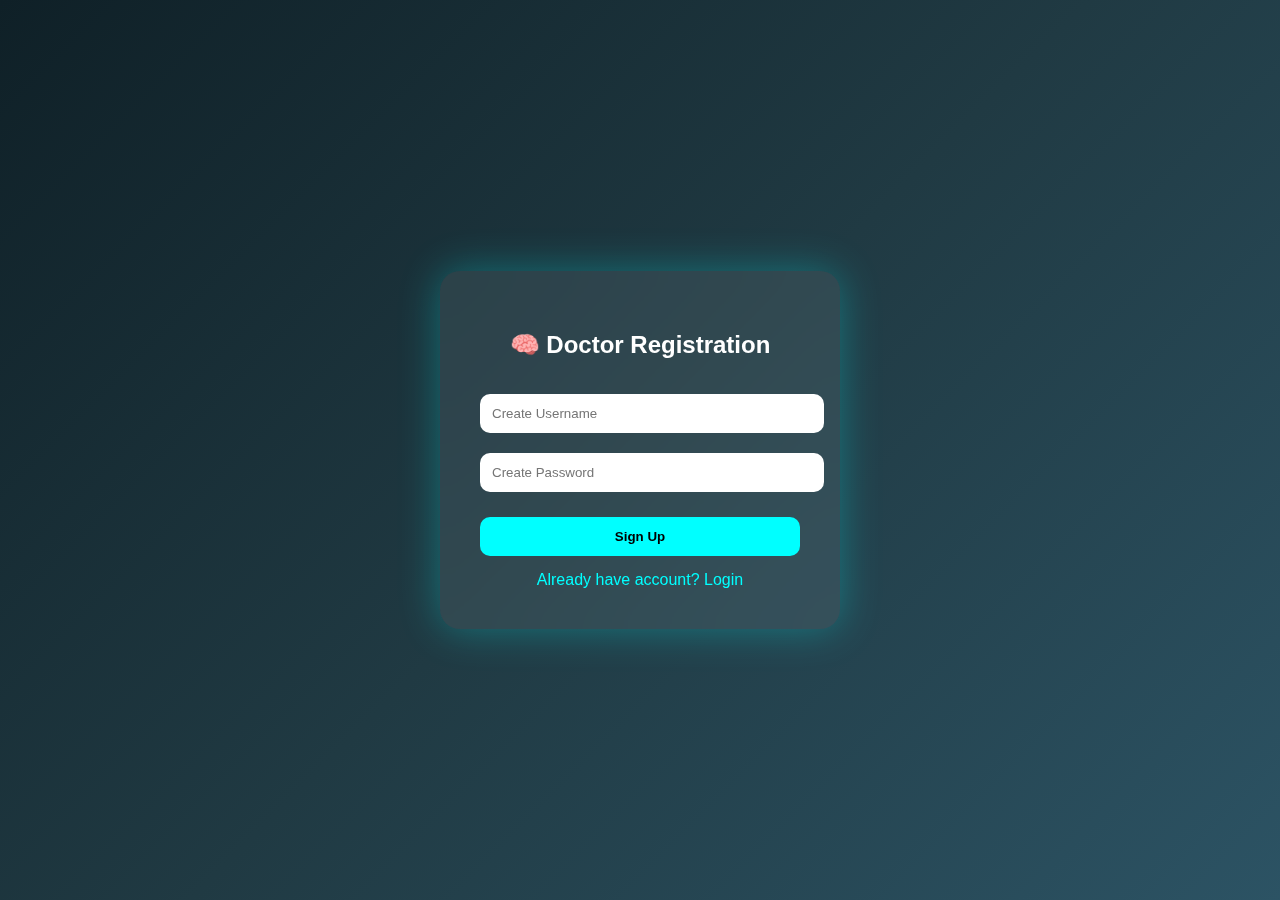
<file: templates/signup.html>
<!DOCTYPE html>
<html>
<head>
    <title>Brain Signal AI - Sign Up</title>
    <style>
        body {
            margin: 0;
            height: 100vh;
            display: flex;
            justify-content: center;
            align-items: center;
            background: linear-gradient(135deg, #0f2027, #203a43, #2c5364);
            font-family: 'Segoe UI', sans-serif;
            color: white;
        }

        .signup-card {
            background: rgba(255,255,255,0.08);
            padding: 40px;
            border-radius: 20px;
            backdrop-filter: blur(20px);
            box-shadow: 0 0 40px rgba(0,255,255,0.3);
            text-align: center;
            width: 320px;
        }

        h2 {
            margin-bottom: 25px;
        }

        input {
            width: 100%;
            padding: 12px;
            margin: 10px 0;
            border-radius: 10px;
            border: none;
        }

        button {
            width: 100%;
            padding: 12px;
            margin-top: 15px;
            border-radius: 10px;
            border: none;
            background: cyan;
            font-weight: bold;
            cursor: pointer;
        }

        a {
            display: block;
            margin-top: 15px;
            color: cyan;
            text-decoration: none;
        }
    </style>
</head>

<body>

<div class="signup-card">
    <h2>🧠 Doctor Registration</h2>
    <form method="POST">
        <input type="text" name="username" placeholder="Create Username" required>
        <input type="password" name="password" placeholder="Create Password" required>
        <button type="submit">Sign Up</button>
    </form>

    <a href="/login">Already have account? Login</a>
</div>

</body>
</html>
</file>
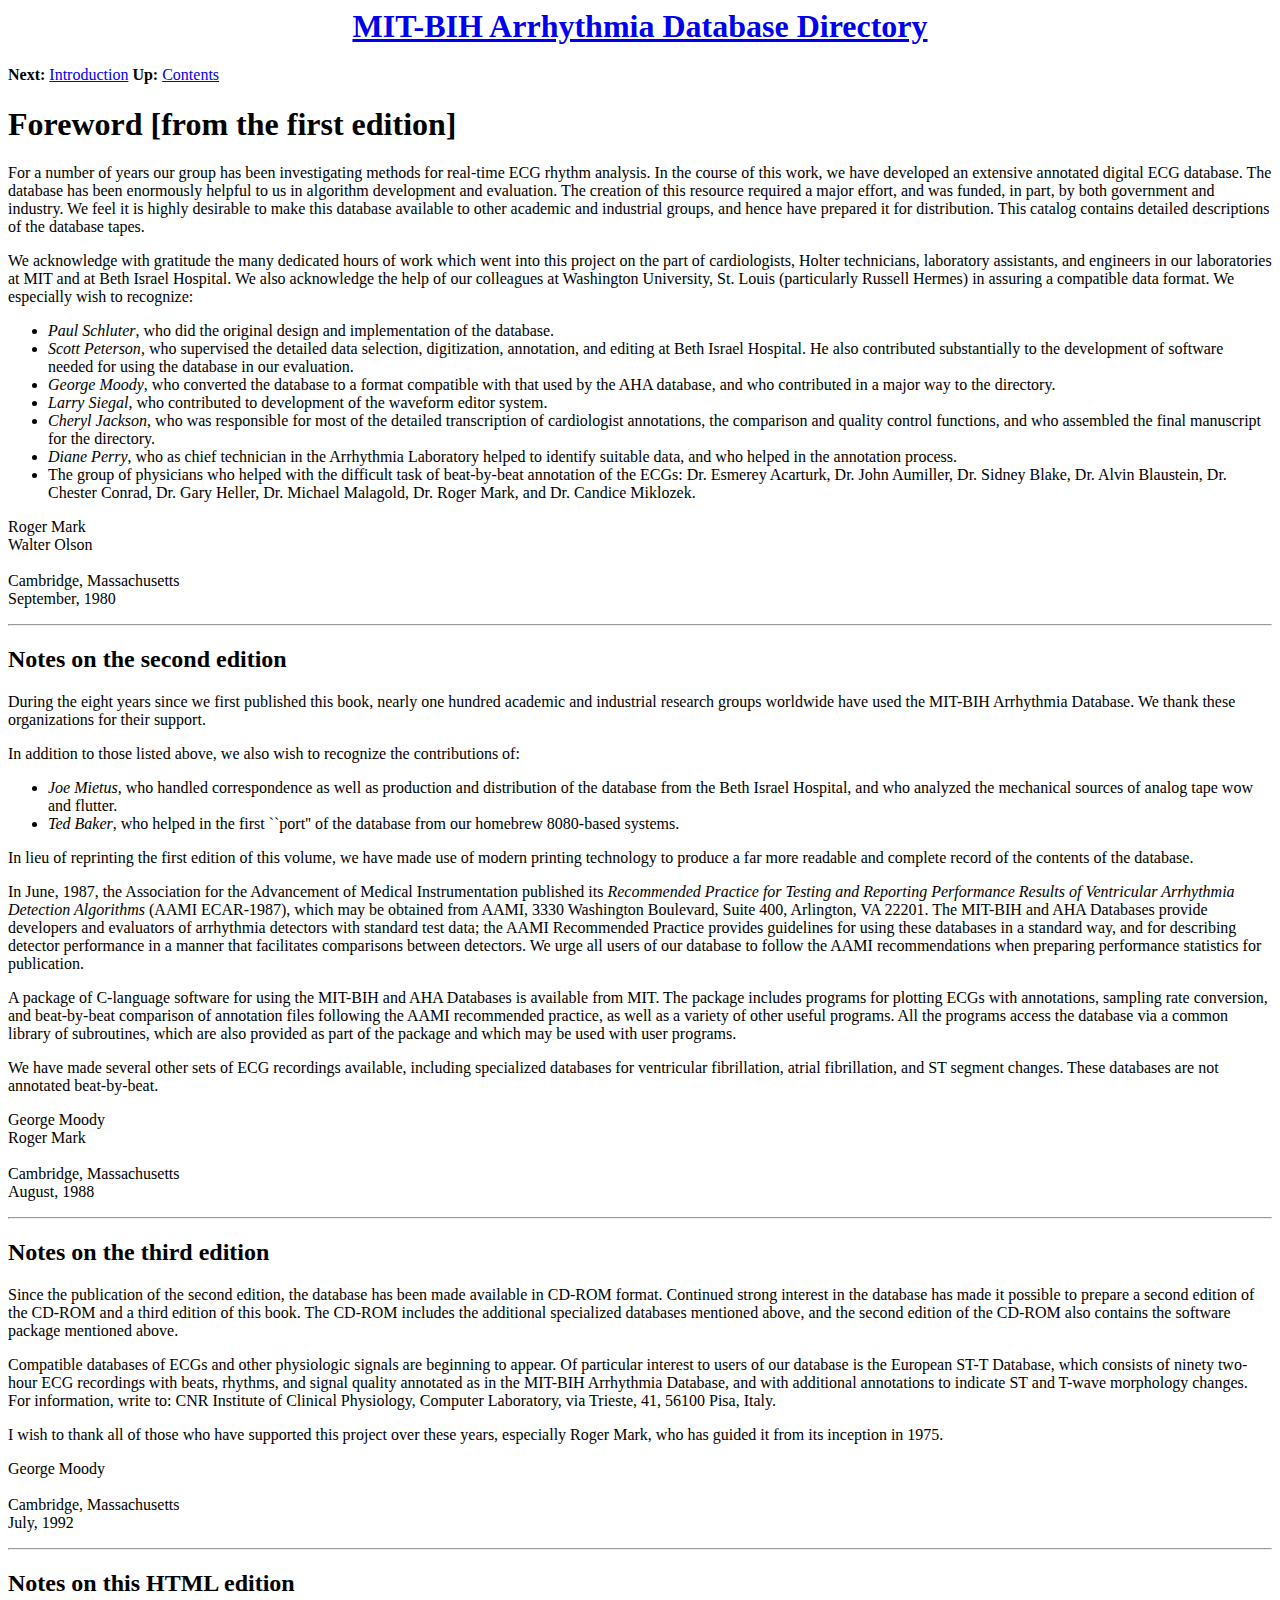
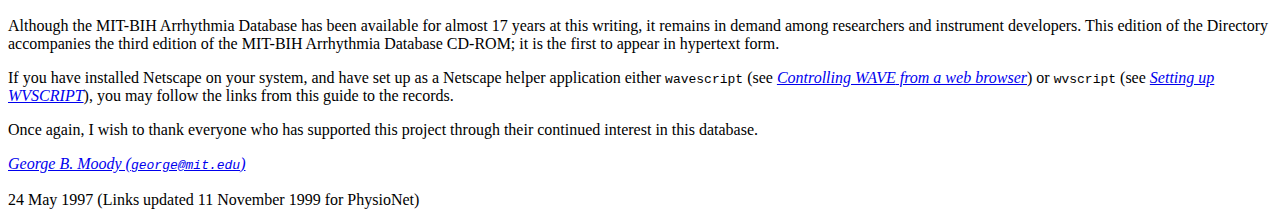
<file: mit-bih-arrhythmia-database-1.0.0/mitdbdir/foreword.htm>
<html>
<head>
<title>MIT-BIH Arrhythmia Database Directory (Foreword)</title>
</head>
<body bgcolor="#FFFFFF">

<a href="mitdbdir.htm"><h1 align=center>MIT-BIH Arrhythmia Database Directory
</h1></a>

<p>
<b>Next:</b> <a href="intro.htm">Introduction</a>
<b>Up:</b> <a href="mitdbdir.htm#toc">Contents</a>

<a name="foreword"><h1>Foreword [from the first edition]</h1></a>
<p>
For a number of years our group has been investigating methods for real-time
ECG rhythm analysis.  In the course of this work, we have developed an
extensive annotated digital ECG database.  The database has been enormously
helpful to us in algorithm development and evaluation.  The creation of this
resource required a major effort, and was funded, in part, by both government
and industry.  We feel it is highly desirable to make this database available
to other academic and industrial groups, and hence have prepared it for
distribution.  This catalog contains detailed descriptions of the database
tapes.
<p>
We acknowledge with gratitude the many dedicated hours of work which
went into this project on the part of cardiologists, Holter technicians,
laboratory assistants, and engineers in our laboratories at MIT and at
Beth Israel Hospital.  We also acknowledge the help of our colleagues at
Washington University, St. Louis (particularly Russell Hermes) in
assuring a compatible data format.  We especially wish to recognize:
<ul>
<li>
<i>Paul Schluter</i>, who did the original design and implementation of the
database.
<li>
<i>Scott Peterson</i>, who supervised the detailed data selection,
digitization, annotation, and editing at Beth Israel Hospital.  He also
contributed substantially to the development of software needed for using the
database in our evaluation.
<li>
<i>George Moody</i>, who converted the database to a format compatible with
that used by the AHA database, and who contributed in a major way to the
directory.
<li>
<i>Larry Siegal</i>, who contributed to development of the waveform editor
system.
<li>
<i>Cheryl Jackson</i>, who was responsible for most of the detailed
transcription of cardiologist annotations, the comparison and quality control
functions, and who assembled the final manuscript for the directory.
<li>
<i>Diane Perry</i>, who as chief technician in the Arrhythmia Laboratory helped
to identify suitable data, and who helped in the annotation process.
<li>
The group of physicians who helped with the difficult task of beat-by-beat
annotation of the ECGs:
Dr. Esmerey Acarturk, Dr. John Aumiller, Dr. Sidney Blake, Dr. Alvin
Blaustein, Dr. Chester Conrad, Dr. Gary Heller, Dr. Michael Malagold,
Dr. Roger Mark, and Dr. Candice Miklozek.
</ul>

<p>
Roger Mark<br>
Walter Olson<br>
<br>
Cambridge, Massachusetts<br>
September, 1980<br>

<hr>
<h2>Notes on the second edition</h2>
<p>
During the eight years since we first published this book, nearly one hundred
academic and industrial research groups worldwide have used the MIT-BIH
Arrhythmia Database.  We thank these organizations for their support.
<p>
In addition to those listed above, we also wish to recognize the
contributions of:
<ul>
<li>
<i>Joe Mietus</i>, who handled correspondence as well as production and
distribution of the database from the Beth Israel Hospital, and who analyzed
the mechanical sources of analog tape wow and flutter.
<li>
<i>Ted Baker</i>, who helped in the first ``port'' of the database from our
homebrew 8080-based systems.
</ul>
<p>
In lieu of reprinting the first edition of this volume, we have made use of
modern printing technology to produce a far more readable and complete record
of the contents of the database.  
<p>
In June, 1987, the Association for the Advancement of Medical Instrumentation
published its <i>Recommended Practice for Testing and Reporting
Performance Results of Ventricular Arrhythmia Detection Algorithms</i>
(AAMI ECAR-1987), which may be obtained from AAMI, 3330 Washington Boulevard,
Suite 400, Arlington, VA 22201.
The MIT-BIH and AHA Databases provide developers and evaluators of arrhythmia
detectors with standard test data;  the AAMI Recommended Practice provides
guidelines for using these databases in a standard way, and for describing
detector performance in a manner that facilitates comparisons between
detectors.
We urge all users of our database to follow the AAMI recommendations when
preparing performance statistics for publication.
<p>
A package of C-language software for using the MIT-BIH and AHA Databases
is available from MIT.  The package
includes programs for plotting ECGs with annotations, sampling rate
conversion, and beat-by-beat comparison of annotation files following the
AAMI recommended practice, as well as a variety of other useful programs.
All the programs access the database via a common library of subroutines,
which are also provided as part of the package and which may be used with
user programs.
<p>
We have made several other sets of ECG recordings available, including
specialized databases for ventricular fibrillation, atrial fibrillation,
and ST segment changes.  These databases are not annotated beat-by-beat.

<p>
George Moody<br>
Roger Mark<br>
<br>
Cambridge, Massachusetts<br>
August, 1988

<hr>

<h2>Notes on the third edition</h2>
<p>
Since the publication of the second edition, the database has been made
available in CD-ROM format.  Continued strong interest in the database has made
it possible to prepare a second edition of the CD-ROM and a third edition of
this book.  The CD-ROM includes the additional specialized databases mentioned
above, and the second edition of the CD-ROM also contains the software
package mentioned above.
<p>
Compatible databases of ECGs and other physiologic signals are beginning to
appear.  Of particular interest to users of our database is the European ST-T
Database, which consists of ninety two-hour ECG recordings with beats, rhythms,
and signal quality annotated as in the MIT-BIH Arrhythmia Database, and with
additional annotations to indicate ST and T-wave morphology changes.  For
information, write to: CNR Institute of Clinical Physiology, Computer
Laboratory, via Trieste, 41, 56100 Pisa, Italy.
<p>
I wish to thank all of those who have supported this project over these years,
especially Roger Mark, who has guided it from its inception in 1975.

<p>
George Moody<br>
<br>
Cambridge, Massachusetts<br>
July, 1992

<hr>

<h2>Notes on this HTML edition</h2>
<p>
Although the MIT-BIH Arrhythmia Database has been available for almost 17 years
at this writing, it remains in demand among researchers and instrument
developers.  This edition of the Directory accompanies the third edition of
the MIT-BIH Arrhythmia Database CD-ROM;  it is the first to appear in hypertext
form.
<p>
If you have installed Netscape on your system, and have set up as a Netscape
helper application either <tt>wavescript</tt> (see <a
href="/physiotools/wug/node45.htm"><i>Controlling <em>WAVE</em> from a web
browser</i></a>) or <tt>wvscript</tt> (see <a
href="/physiotools/wview/index.shtml"><i>Setting up WVSCRIPT</i></a>), you may
follow the links from this guide to the records.
<p>
Once again, I wish to thank everyone who has supported this project through
their continued interest in this database.

<P><ADDRESS>
<I><A HREF="mailto:george@mit.edu">George B. Moody (<tt>george@mit.edu</tt>)</A></ADDRESS></I><BR>
24 May 1997 (Links updated 11 November 1999 for PhysioNet)
</body>
</html>
</file>
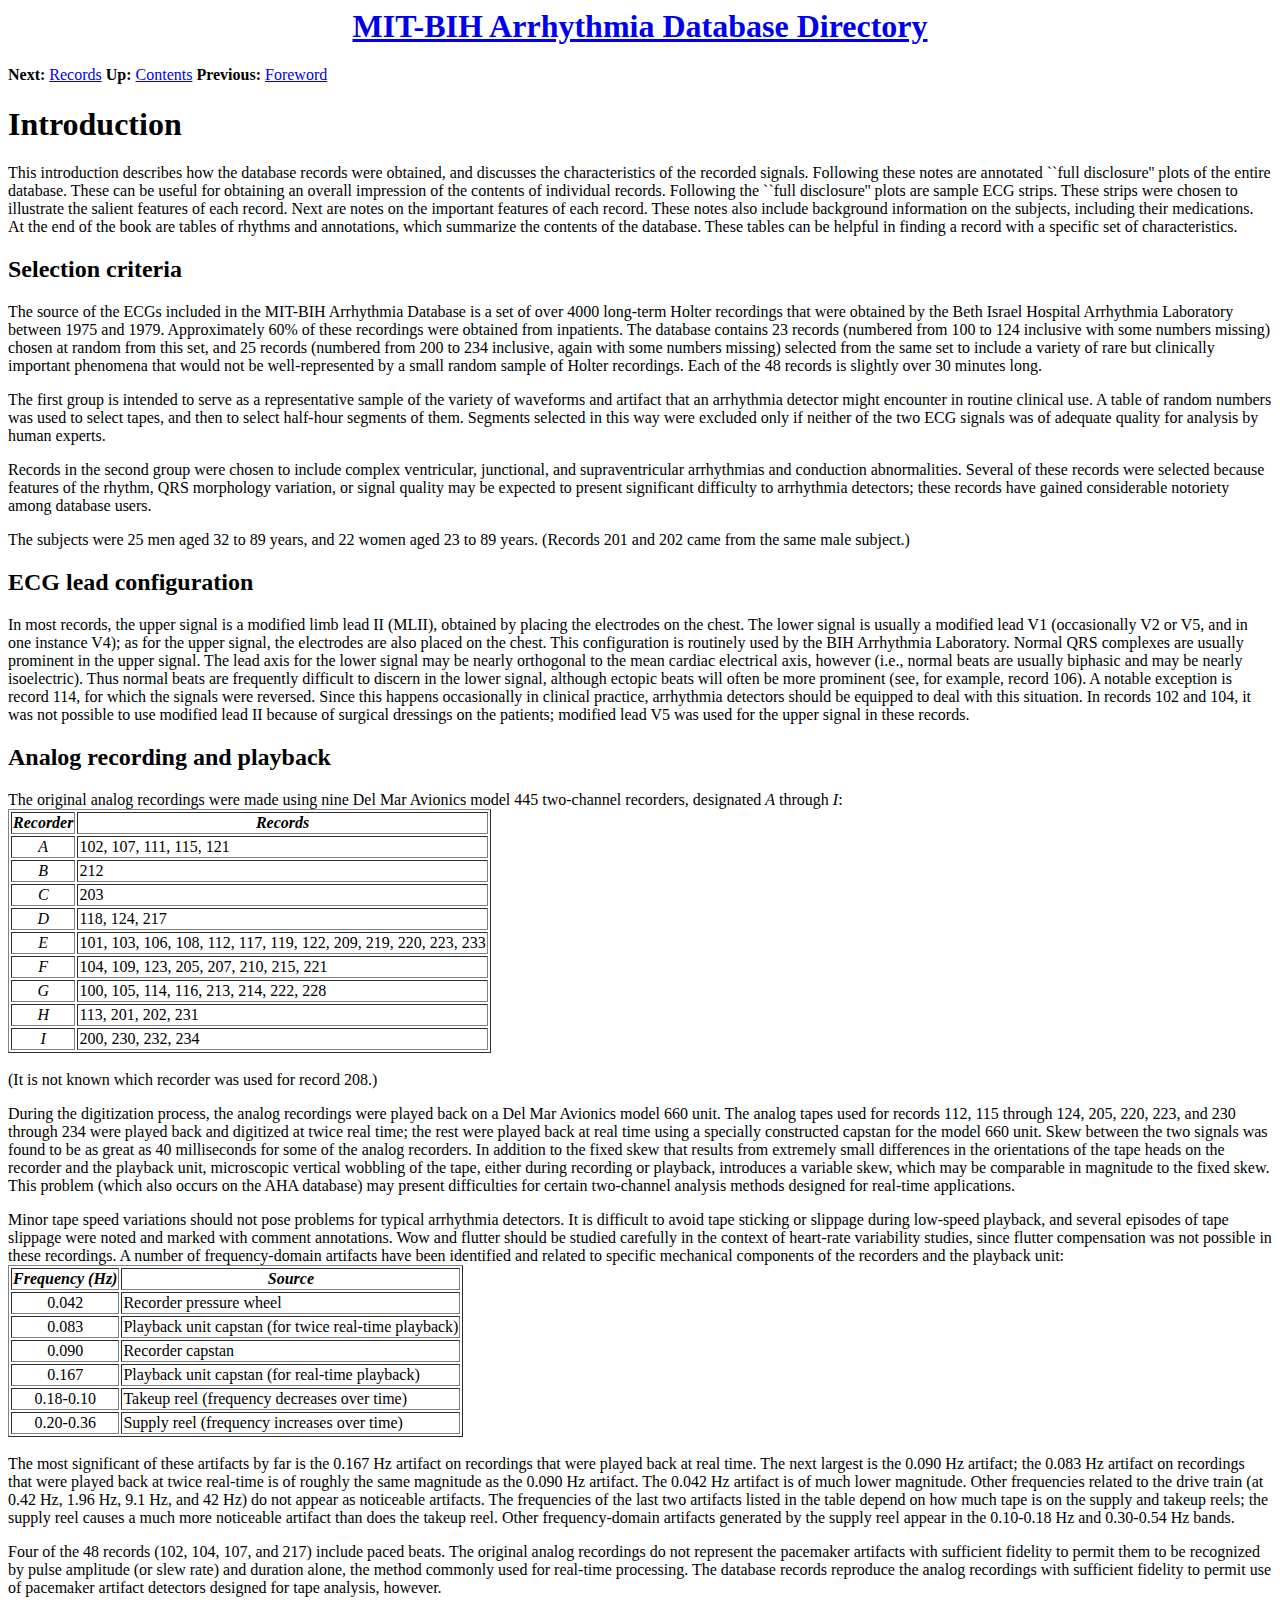
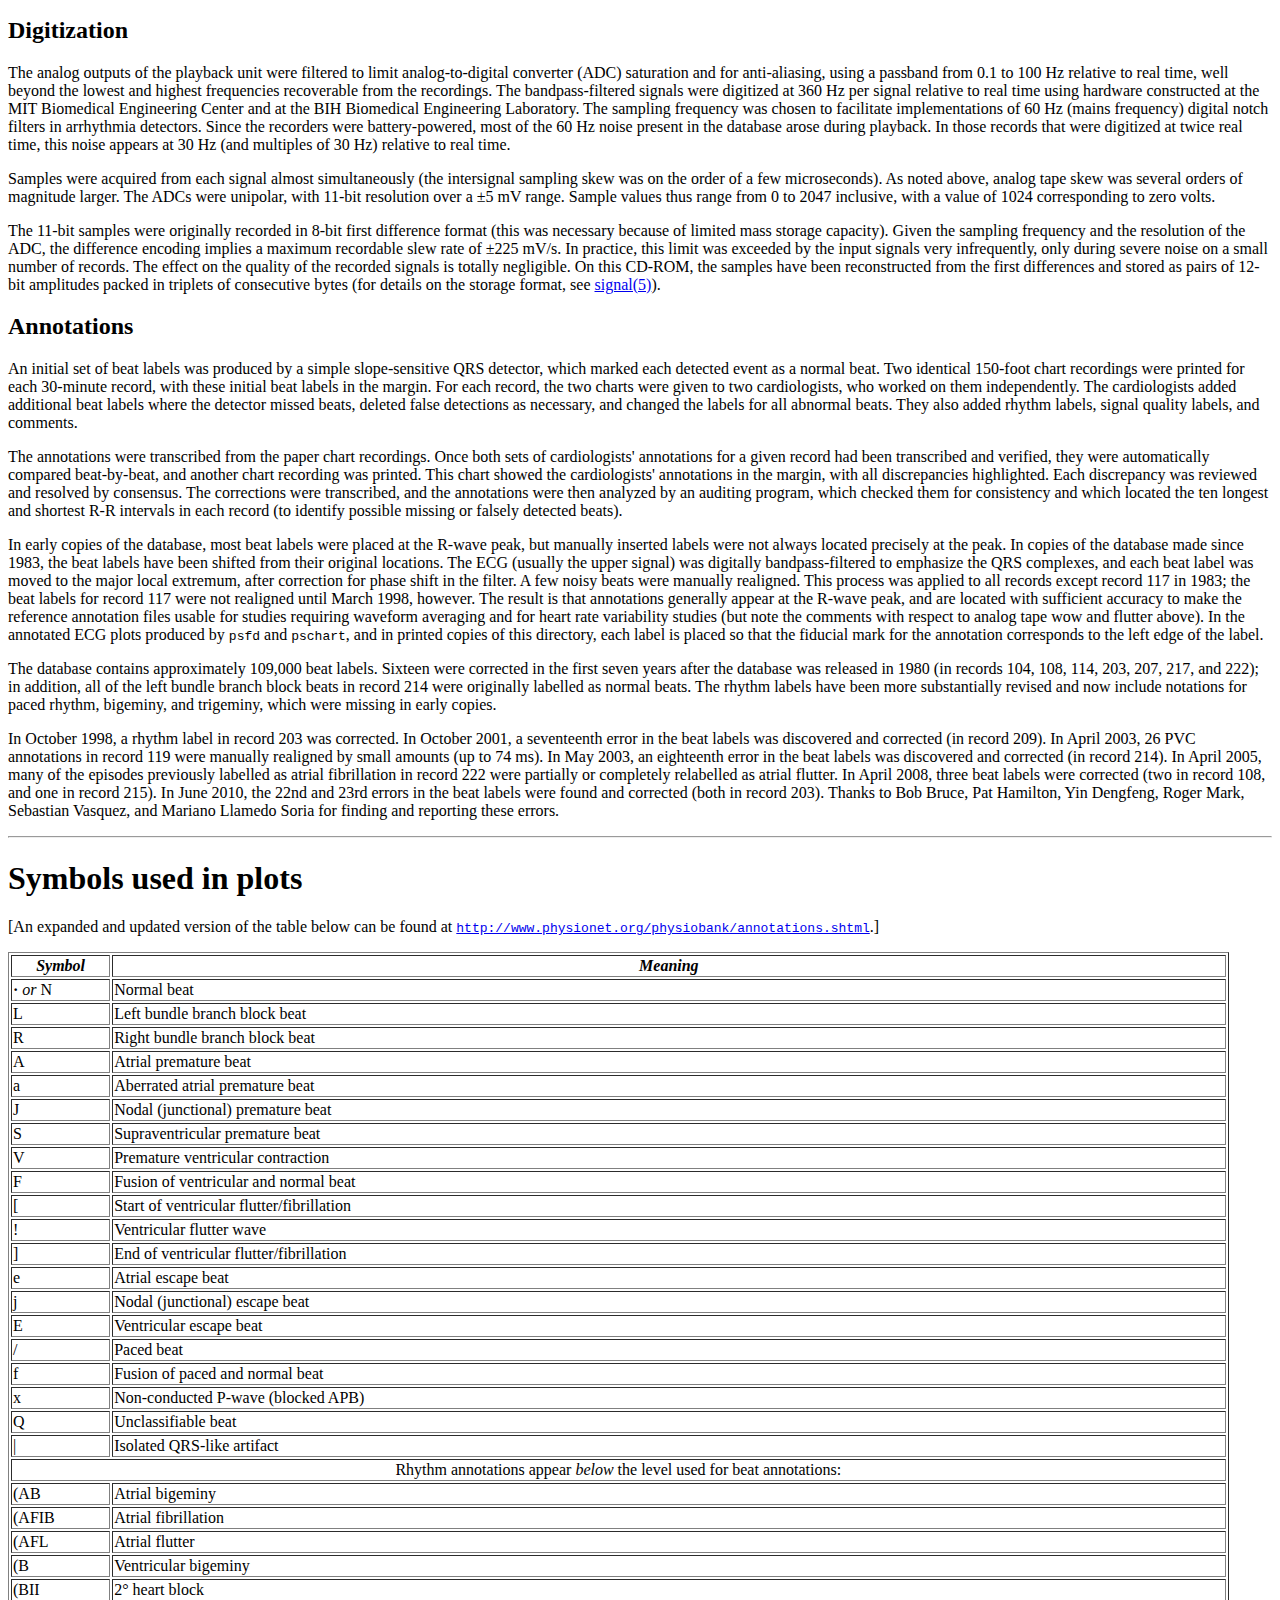
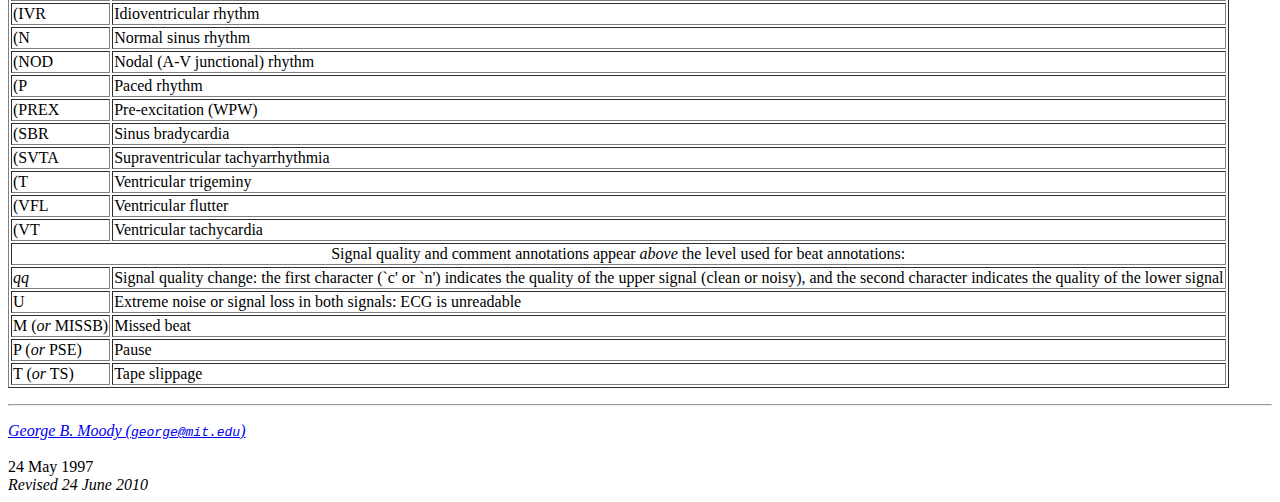
<file: mit-bih-arrhythmia-database-1.0.0/mitdbdir/intro.htm>
<html>
<head>
<title>MIT-BIH Arrhythmia Database Directory (Introduction)</title>
</head>
<body bgcolor="#FFFFFF">

<a href="mitdbdir.htm"><h1 align=center>MIT-BIH Arrhythmia Database Directory
</h1></a>

<p>
<b>Next:</b> <a href="records.htm">Records</a>
<b>Up:</b> <a href="mitdbdir.htm#toc">Contents</a>
<b>Previous:</b> <a href="foreword.htm">Foreword</a>

<a name="intro"><h1>Introduction</h1></a>
<p>
This introduction describes how the database records were
obtained, and discusses the characteristics of the recorded signals.
Following these notes are annotated ``full disclosure'' plots of the entire
database.  These can be useful for obtaining an overall
impression of the contents of individual records.  Following the
``full disclosure'' plots are sample ECG strips.  These strips
were chosen to illustrate the salient features of each record.
Next are notes on the important features of each record.
These notes also include background information on the subjects,
including their medications.
At the end of the book are tables of rhythms and annotations, which
summarize the contents of the database.
These tables can be helpful in finding a record with a specific
set of characteristics.

<a name="selection"><h2>Selection criteria</h2>
<p>
The source of the ECGs included in the MIT-BIH Arrhythmia Database is a
set of over 4000 long-term Holter recordings that were obtained
by the Beth Israel Hospital Arrhythmia Laboratory between 1975 and 1979.
Approximately 60% of these recordings were obtained from inpatients.
The database contains 23 records
(numbered from 100 to 124 inclusive with some numbers missing)
chosen at random from this set, and 25 records
(numbered from 200 to 234 inclusive, again with some numbers missing)
selected from the same set to include a variety of rare but clinically
important phenomena that would not be well-represented
by a small random sample of Holter recordings.
Each of the 48 records is slightly over 30 minutes long.
<p>
The first group is intended to serve as a representative sample of the
variety of waveforms and artifact that an arrhythmia detector might
encounter in routine clinical use.  A table of random numbers was used
to select tapes, and then to select half-hour segments of them.
Segments selected in this way were excluded only if neither of the two
ECG signals was of adequate quality for analysis by human experts.
<p>
Records in the second group were chosen to
include complex ventricular, junctional,
and supraventricular arrhythmias and conduction abnormalities.  Several
of these records were selected because features of the rhythm, QRS
morphology variation, or signal quality may be expected to present
significant difficulty to arrhythmia detectors;  these records have
gained considerable notoriety among database users.
<p>
The subjects were 25 men aged 32 to 89 years, and 22 women aged 23 to 89
years.  (Records 201 and 202 came from the same male subject.)

<a name="leads"><h2>ECG lead configuration</h2></a>
<p>
In most records, the upper signal is a modified limb lead II (MLII),
obtained by placing the electrodes on the chest.  The lower signal is
usually a modified lead V1 (occasionally V2 or V5, and in one instance V4);
as for the upper signal, the electrodes are also placed on the chest.
This configuration is routinely used by the BIH Arrhythmia Laboratory.
Normal QRS complexes are usually prominent in the upper signal.
The lead axis for the lower signal may be nearly orthogonal to the mean
cardiac electrical axis, however (i.e., normal beats are usually
biphasic and may be nearly isoelectric).
Thus normal beats are frequently difficult to discern in the lower signal,
although ectopic beats will often be more prominent (see, for example, record
106).
A notable exception is record 114, for which the signals were reversed.
Since this happens occasionally in clinical practice, arrhythmia detectors
should be equipped to deal with this situation.
In records 102 and 104, it was not possible to use modified lead II because of
surgical dressings on the patients;
modified lead V5 was used for the upper signal in these records.

<a name="analog"><h2>Analog recording and playback</h2></a>
<p>
The original analog recordings were made using nine Del Mar Avionics
model 445 two-channel recorders, designated <i>A</i> through <i>I</i>:
<table border>
<tr><th><i>Recorder</i></th><th><i>Records</i></th></tr>
<tr><td align=center><i>A</i></td><td>102, 107, 111, 115, 121</td></tr>
<tr><td align=center><i>B</i></td><td>212</td></tr>
<tr><td align=center><i>C</i></td><td>203</td></tr>
<tr><td align=center><i>D</i></td><td>118, 124, 217</td></tr>
<tr><td align=center><i>E</i></td>
  <td>101, 103, 106, 108, 112, 117, 119, 122, 209, 219, 220, 223, 233</td></tr>
<tr><td align=center><i>F</i></td>
  <td>104, 109, 123, 205, 207, 210, 215, 221</td></tr>
<tr><td align=center><i>G</i></td>
  <td>100, 105, 114, 116, 213, 214, 222, 228</td></tr>
<tr><td align=center><i>H</i></td><td>113, 201, 202, 231</td></tr>
<tr><td align=center><i>I</i></td><td>200, 230, 232, 234</td></tr>
</table>
<br>
(It is not known which recorder was used for record 208.)
<p>
During the digitization process, the analog recordings were played back
on a Del Mar Avionics model 660 unit.  The analog tapes used for records
112, 115 through 124, 205, 220, 223, and 230 through 234 were played back
and digitized at twice real time;  the rest were played back at real time
using a specially constructed capstan for the model 660 unit.
Skew between the two signals was found to be as great as 40
milliseconds for some of the analog recorders.
In addition to the fixed skew that results from extremely small differences
in the orientations of the tape heads on the recorder and the playback unit,
microscopic vertical wobbling of the tape, either during recording or playback,
introduces a variable skew, which may be comparable in magnitude to the fixed
skew.
This problem (which also
occurs on the AHA database) may present difficulties for certain two-channel
analysis methods designed for real-time applications.
<p>
Minor tape speed variations should not pose problems for typical arrhythmia
detectors.  It is difficult to avoid tape sticking or slippage during low-speed
playback, and several episodes of tape slippage were noted and marked with
comment annotations.  Wow and flutter should be studied carefully in the
context of heart-rate variability studies, since flutter compensation
was not possible in these recordings.  A number of frequency-domain artifacts
have been identified and related to specific mechanical components of the
recorders and the playback unit:
<table border>
<tr><th><i>Frequency (Hz)</i></th><th><i>Source</i></th></tr>
<tr><td align=center>0.042</td><td>Recorder pressure wheel</td></tr>
<tr><td align=center>0.083</td><td>Playback unit capstan (for twice real-time playback)</td></tr>
<tr><td align=center>0.090</td><td>Recorder capstan</td></tr>
<tr><td align=center>0.167</td>
  <td>Playback unit capstan (for real-time playback)</td></tr>
<tr><td align=center>0.18-0.10</td>
  <td>Takeup reel (frequency decreases over time)</td></tr>
<tr><td align=center>0.20-0.36</td>
  <td>Supply reel (frequency increases over time)</td></tr>
</table>
<br>
The most significant of these artifacts by far is the 0.167 Hz artifact on
recordings that were played back at real time.  The next largest is the
0.090 Hz artifact;  the 0.083 Hz artifact on recordings that were played back
at twice real-time is of roughly the same magnitude as the 0.090 Hz artifact.
The 0.042 Hz artifact is of much lower magnitude.  Other frequencies
related to the drive train (at 0.42 Hz, 1.96 Hz, 9.1 Hz, and
42 Hz) do not appear as noticeable artifacts.
The frequencies of the last two artifacts listed in the table depend on
how much tape is on the supply and takeup reels;  the supply reel causes
a much more noticeable artifact than does the takeup reel.  Other
frequency-domain artifacts generated by the supply reel appear in the
0.10-0.18 Hz and 0.30-0.54 Hz bands.
<p>
Four of the 48 records (102, 104, 107, and 217) include paced beats.
The original analog recordings do not represent the pacemaker artifacts
with sufficient fidelity to permit them to be recognized by pulse amplitude
(or slew rate) and duration alone, the method commonly used for real-time
processing.  The database records reproduce the analog recordings with
sufficient fidelity to permit use of pacemaker artifact detectors designed for
tape analysis, however.

<a name="digitization"><h2>Digitization</h2></a>
<p>
The analog outputs of the playback unit
were filtered to limit analog-to-digital converter (ADC)
saturation and for anti-aliasing,
using a passband from 0.1 to 100 Hz relative to real time, well
beyond the lowest and highest frequencies recoverable from the recordings.
The bandpass-filtered signals were
digitized at 360 Hz per signal relative to real time
using hardware constructed at the MIT Biomedical Engineering Center and
at the BIH Biomedical Engineering Laboratory.
The sampling frequency was chosen to facilitate implementations of 60 Hz
(mains frequency) digital notch filters in arrhythmia detectors.
Since the recorders were battery-powered, most of the 60 Hz noise present
in the database arose during playback.
In those records that were digitized at twice real time, this noise appears
at 30 Hz (and multiples of 30 Hz) relative to real time.
<p>
Samples were acquired from each signal almost simultaneously (the intersignal
sampling skew was on the order of a few microseconds).  As noted above, analog
tape skew was several orders of magnitude larger.  The ADCs were
unipolar, with 11-bit resolution over a &plusmn;5 mV range.  Sample values thus
range from 0 to 2047 inclusive, with a value of 1024 corresponding to zero
volts.
<p>
The 11-bit samples were originally recorded in 8-bit first difference format
(this was necessary because of limited mass storage capacity).  Given the
sampling frequency and the resolution of the ADC, the difference encoding
implies a maximum recordable slew rate of &plusmn;225 mV/s.  In practice, this
limit was exceeded by the input signals very infrequently, only during severe
noise on a small number of records.  The effect on the quality of the recorded
signals is totally negligible.  On this CD-ROM, the samples have been
reconstructed from the first differences and stored as pairs of 12-bit
amplitudes packed in triplets of consecutive bytes (for details on the storage
format, see <a href="/physiotools/wag/signal-5.htm">signal(5)</a>).

<a name="annotations"><h2>Annotations</h2></a>
<p>
An initial set of beat labels was produced by a simple slope-sensitive
QRS detector, which marked each detected event as a normal beat.  Two
identical 150-foot chart recordings were printed for each 30-minute record,
with these initial beat labels in the margin.
For each record, the two charts were given to two cardiologists, who worked
on them independently.  The cardiologists added additional beat labels
where the detector missed beats, deleted false detections as necessary,
and changed the labels for all abnormal beats.  They also added rhythm
labels, signal quality labels, and comments.
<p>
The annotations were transcribed from the paper chart recordings.
Once both sets of cardiologists' annotations for a given record
had been transcribed and verified, they were automatically compared
beat-by-beat, and another chart recording was printed.  This chart showed
the cardiologists' annotations in the margin, with all discrepancies
highlighted.  Each discrepancy was reviewed and resolved by consensus.
The corrections were transcribed, and the annotations were then analyzed
by an auditing program, which checked them for consistency and which
located the ten longest and shortest R-R intervals in each record (to
identify possible missing or falsely detected beats).
<p>
In early copies of the database, most beat labels were placed
at the R-wave peak, but manually inserted labels were not always
located precisely at the peak.
In copies of the database made since 1983, the beat labels have been shifted
from their original locations.  
The ECG (usually the upper signal) was digitally bandpass-filtered to
emphasize the QRS complexes, and each beat label was moved to the major local
extremum, after correction for phase shift in the filter.
A few noisy beats were manually realigned.
This process was applied to all records except record 117 in 1983; the
beat labels for record 117 were not realigned until March 1998, however.
The result is that annotations generally appear at the R-wave peak, and
are located with sufficient accuracy to make the reference annotation
files usable for studies requiring waveform averaging and for
heart rate variability studies (but note the comments
with respect to analog tape wow and flutter above).
In the annotated ECG plots produced by <tt>psfd</tt> and <tt>pschart</tt>,
and in printed copies of this directory, each label is placed so that the
fiducial mark for the annotation corresponds to the left edge of the label.
<p>
The database contains approximately 109,000 beat labels.  Sixteen
were corrected in the first seven years after the database was released in 1980
(in records 104, 108, 114, 203, 207, 217, and 222);  in addition,
all of the left bundle branch block beats in record 214 were originally
labelled as normal beats.  The rhythm labels
have been more substantially revised and now include notations for paced
rhythm, bigeminy, and trigeminy, which were missing in early copies.
<p>
In October 1998, a rhythm label in record 203 was corrected.  In
October 2001, a seventeenth error in the beat labels was discovered
and corrected (in record 209).  In April 2003, 26 PVC annotations in
record 119 were manually realigned by small amounts (up to 74 ms).  In
May 2003, an eighteenth error in the beat labels was discovered and
corrected (in record 214).  In April 2005, many of the episodes
previously labelled as atrial fibrillation in record 222 were
partially or completely relabelled as atrial flutter.  In April 2008,
three beat labels were corrected (two in record 108, and one in record
215).  In June 2010, the 22nd and 23rd errors in the beat labels were
found and corrected (both in record 203).  Thanks to Bob Bruce, Pat
Hamilton, Yin Dengfeng, Roger Mark, Sebastian Vasquez, and Mariano
Llamedo Soria for finding and reporting these errors.

<hr>

<a name="symbols"><h1>Symbols used in plots</h1></a>

<p>
[An expanded and updated version of the table below can be found at
<a href="/physiobank/annotations.shtml">
<tt>http://www.physionet.org/physiobank/annotations.shtml</tt></a>.]

<p>
<table border>
<tr><th><i>Symbol</i></th><th><i>Meaning</i></th></tr>
<tr><td><b>&middot;</b> <i>or</i> N</td><td>Normal beat</td></tr>
<tr><td>L</td><td>Left bundle branch block beat</td></tr>
<tr><td>R</td><td>Right bundle branch block beat</td></tr>
<tr><td>A</td><td>Atrial premature beat</td></tr>
<tr><td>a</td><td>Aberrated atrial premature beat</td></tr>
<tr><td>J</td><td>Nodal (junctional) premature beat</td></tr>
<tr><td>S</td><td>Supraventricular premature beat</td></tr>
<tr><td>V</td><td>Premature ventricular contraction</td></tr>
<tr><td>F</td><td>Fusion of ventricular and normal beat</td></tr>
<tr><td>[</td><td>Start of ventricular flutter/fibrillation</td></tr>
<tr><td>!</td><td>Ventricular flutter wave</td></tr>
<tr><td>]</td><td>End of ventricular flutter/fibrillation</td></tr>
<tr><td>e</td><td>Atrial escape beat</td></tr>
<tr><td>j</td><td>Nodal (junctional) escape beat</td></tr>
<tr><td>E</td><td>Ventricular escape beat</td></tr>
<tr><td>/</td><td>Paced beat</td></tr>
<tr><td>f</td><td>Fusion of paced and normal beat</td></tr>
<tr><td>x</td><td>Non-conducted P-wave (blocked APB)</td></tr>
<tr><td>Q</td><td>Unclassifiable beat</td></tr>
<tr><td>|</td><td>Isolated QRS-like artifact</td></tr>
<tr><td colspan=2 align=center>Rhythm annotations appear <i>below</i> the
level used for beat annotations:</td></tr>
<tr><td>(AB</td><td>Atrial bigeminy</td></tr>
<tr><td>(AFIB</td><td>Atrial fibrillation</td></tr>
<tr><td>(AFL</td><td>Atrial flutter</td></tr>
<tr><td>(B</td><td>Ventricular bigeminy</td></tr>
<tr><td>(BII</td><td>2&deg; heart block</td></tr>
<tr><td>(IVR</td><td>Idioventricular rhythm</td></tr>
<tr><td>(N</td><td>Normal sinus rhythm</td></tr>
<tr><td>(NOD</td><td>Nodal (A-V junctional) rhythm</td></tr>
<tr><td>(P</td><td>Paced rhythm</td></tr>
<tr><td>(PREX</td><td>Pre-excitation (WPW)</td></tr>
<tr><td>(SBR</td><td>Sinus bradycardia</td></tr>
<tr><td>(SVTA</td><td>Supraventricular tachyarrhythmia</td></tr>
<tr><td>(T</td><td>Ventricular trigeminy</td></tr>
<tr><td>(VFL</td><td>Ventricular flutter</td></tr>
<tr><td>(VT</td><td>Ventricular tachycardia</td></tr>
<tr><td colspan=2 align=center>Signal quality and comment annotations appear <i>above</i>
the level used for beat annotations:</td></tr>
<tr><td><i>qq</i></td>
<td>
Signal quality change:  the first character (`c' or `n') indicates the quality
of the upper signal (clean or noisy), and the second character indicates the
quality of the lower signal</td></tr>
<tr><td>U</td><td>Extreme noise or signal loss in both signals:  ECG is unreadable</td></tr>
<tr><td>M (<i>or</i> MISSB)</td><td>Missed beat</td></tr>
<tr><td>P (<i>or</i> PSE)</td><td>Pause</td></tr>
<tr><td>T (<i>or</i> TS)</td><td>Tape slippage</td></tr>
</table>

<HR>
<P><ADDRESS>
<I><A HREF="mailto:george@mit.edu">George B. Moody (<tt>george@mit.edu</tt>)</A></ADDRESS></I><BR>
24 May 1997
<br>
<i>Revised 24 June 2010</i>
</body>
</html>
</file>
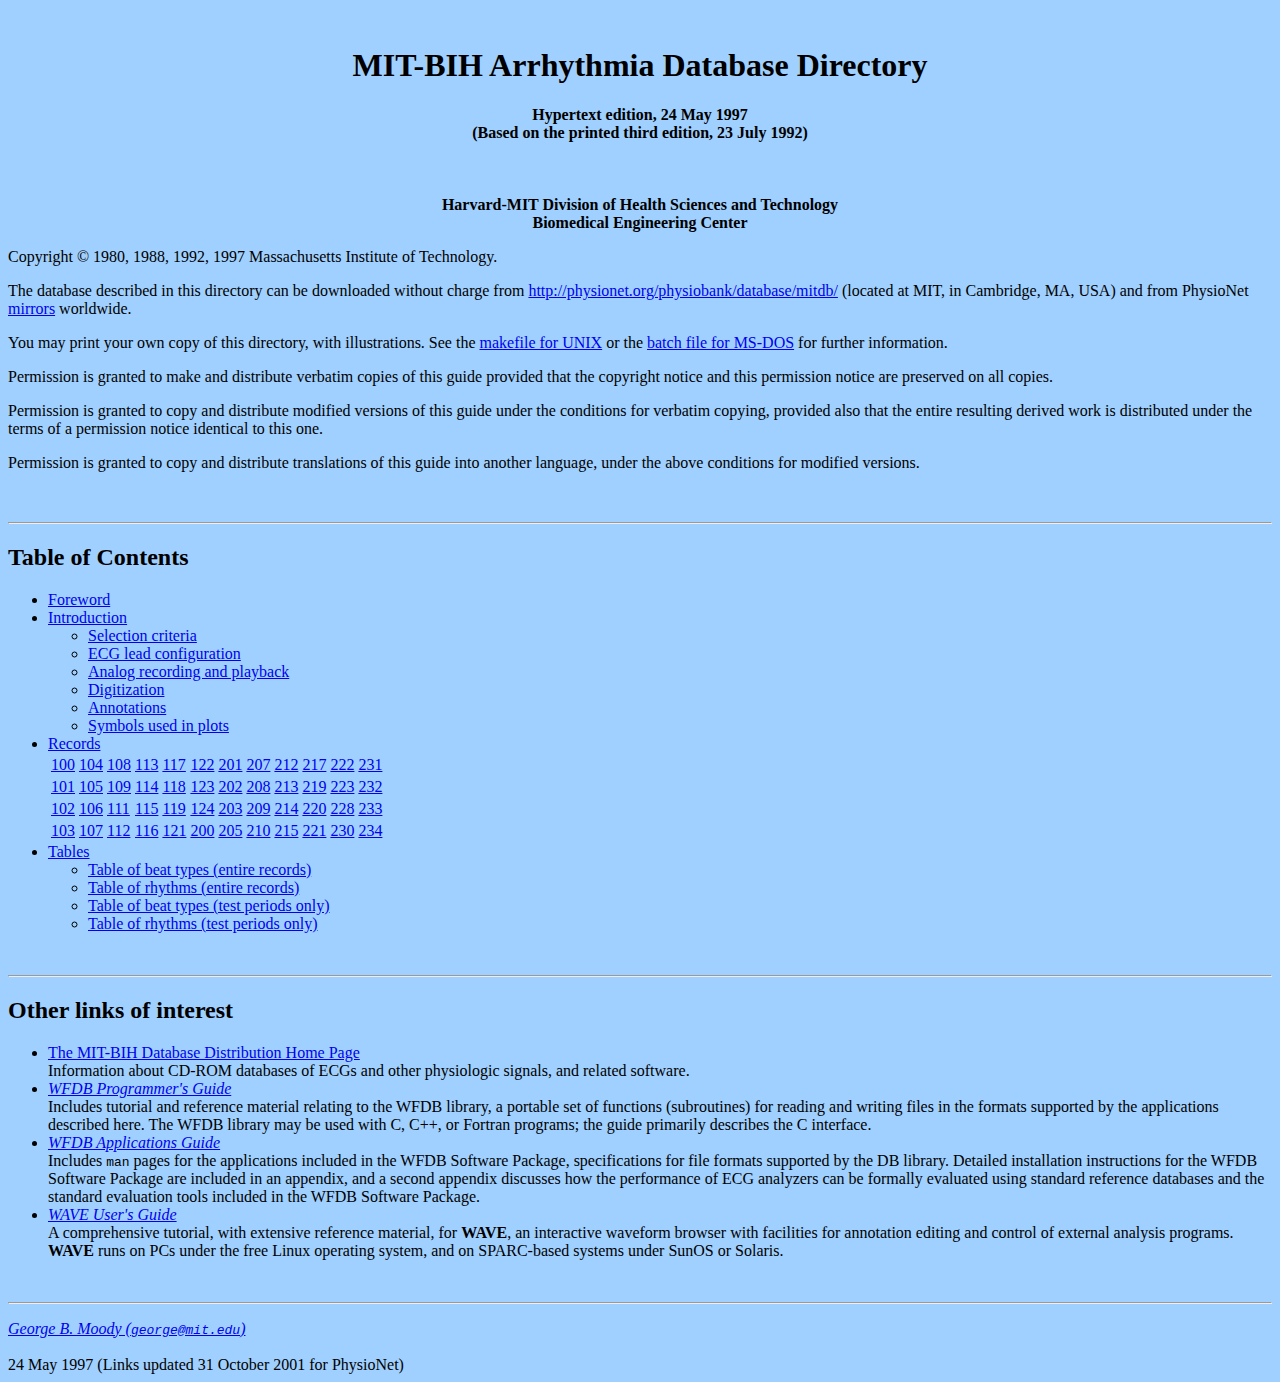
<file: mit-bih-arrhythmia-database-1.0.0/mitdbdir/mitdbdir.htm>
<HTML>
<HEAD>
<TITLE>MIT-BIH Arrhythmia Database Directory</TITLE>
</HEAD>
<BODY bgcolor="#AOD0FF">
<BR> <P>
<H1 ALIGN=CENTER>MIT-BIH Arrhythmia Database Directory</H1>
<P ALIGN=CENTER><STRONG>Hypertext edition, 24 May 1997<BR>
(Based on the printed third edition, 23 July 1992)<BR>
<BR> 
<BR> 
<BR> 
Harvard-MIT Division of Health Sciences and Technology<BR> 
Biomedical Engineering Center</STRONG></P><P>
<P>
Copyright &#169; 1980, 1988, 1992, 1997 Massachusetts Institute of Technology.
<P>
The database described in this directory can be downloaded without charge
from
<A HREF="http://physionet.org/physiobank/database/mitdb/">http://physionet.org/physiobank/database/mitdb/</A>
(located at MIT, in Cambridge, MA, USA) and from
PhysioNet <a href="/mirrors/">mirrors</a> worldwide.

<P>
You may print your own copy of this directory, with illustrations.  See
the <a href="src/makefile">makefile for UNIX</a> or the
<a href="src/printdir.bat">batch file for MS-DOS</a> for further information.
<P>
Permission is granted to make and distribute verbatim copies of this
guide provided that the copyright notice and this permission notice are
preserved on all copies.
<P>
Permission is granted to copy and distribute modified versions of this
guide under the conditions for verbatim copying, provided also that the
entire resulting derived work is distributed under the terms of a
permission notice identical to this one.
<P>
Permission is granted to copy and distribute translations of this guide
into another language, under the above conditions for modified versions.
<P>
<BR> <HR>
<a name="toc"><H2>Table of Contents</H2></a>

<ul>
<li> <a href="foreword.htm">Foreword</a>
<li> <a href="intro.htm">Introduction</a>
     <ul>
     <li> <a href="intro.htm#selection">Selection criteria</a>
     <li> <a href="intro.htm#leads">ECG lead configuration</a>
     <li> <a href="intro.htm#analog">Analog recording and playback</a>
     <li> <a href="intro.htm#digitization">Digitization</a>
     <li> <a href="intro.htm#annotations">Annotations</a>
     <li> <a href="intro.htm#symbols">Symbols used in plots</a>
     </ul>
<li> <a href="records.htm">Records</a>
<table>
<tr>
<td><a href="records.htm#100">100</a>
<td><a href="records.htm#104">104</a>
<td><a href="records.htm#108">108</a>
<td><a href="records.htm#113">113</a>
<td><a href="records.htm#117">117</a>
<td><a href="records.htm#122">122</a>
<td><a href="records.htm#201">201</a>
<td><a href="records.htm#207">207</a>
<td><a href="records.htm#212">212</a>
<td><a href="records.htm#217">217</a>
<td><a href="records.htm#222">222</a>
<td><a href="records.htm#231">231</a></tr>
<tr>
<td><a href="records.htm#101">101</a>
<td><a href="records.htm#105">105</a>
<td><a href="records.htm#109">109</a>
<td><a href="records.htm#114">114</a>
<td><a href="records.htm#118">118</a>
<td><a href="records.htm#123">123</a>
<td><a href="records.htm#202">202</a>
<td><a href="records.htm#208">208</a>
<td><a href="records.htm#213">213</a>
<td><a href="records.htm#219">219</a>
<td><a href="records.htm#223">223</a>
<td><a href="records.htm#232">232</a></tr>
<tr>
<td><a href="records.htm#102">102</a>
<td><a href="records.htm#106">106</a>
<td><a href="records.htm#111">111</a>
<td><a href="records.htm#115">115</a>
<td><a href="records.htm#119">119</a>
<td><a href="records.htm#124">124</a>
<td><a href="records.htm#203">203</a>
<td><a href="records.htm#209">209</a>
<td><a href="records.htm#214">214</a>
<td><a href="records.htm#220">220</a>
<td><a href="records.htm#228">228</a>
<td><a href="records.htm#233">233</a></tr>
<tr>
<td><a href="records.htm#103">103</a>
<td><a href="records.htm#107">107</a>
<td><a href="records.htm#112">112</a>
<td><a href="records.htm#116">116</a>
<td><a href="records.htm#121">121</a>
<td><a href="records.htm#200">200</a>
<td><a href="records.htm#205">205</a>
<td><a href="records.htm#210">210</a>
<td><a href="records.htm#215">215</a>
<td><a href="records.htm#221">221</a>
<td><a href="records.htm#230">230</a>
<td><a href="records.htm#234">234</a></tr>
</table>

<li> <a href="tables.htm">Tables</a>
<ul>
<li> <a href="tables.htm#allbeats">Table of beat types (entire records)</a>
<li> <a href="tables.htm#allrhythms">Table of rhythms (entire records)</a>
<li> <a href="tables.htm#testbeats">Table of beat types (test periods only)</a>
<li> <a href="tables.htm#testrhythms">Table of rhythms (test periods only)</a>
</ul>
</ul>

<BR><HR>
<H2>Other links of interest</H2>
<UL>
<LI><A HREF="http://ecg.mit.edu">The MIT-BIH Database Distribution
Home Page</A><BR>
Information about CD-ROM databases of ECGs and other physiologic signals,
and related software.
<LI><I><A HREF="/physiotools/wpg/">WFDB Programmer's Guide</A></I>
<BR>
Includes tutorial and reference material relating to the WFDB library,
a portable set of functions (subroutines) for reading and writing files in the
formats supported by the applications described here.  The WFDB library may be
used with C, C++, or Fortran programs;  the guide primarily describes the C
interface.
<LI><I><A HREF="/physiotools/wag/">WFDB Applications Guide</A></I>
<BR>
Includes <TT>man</TT> pages for the applications included in the WFDB Software
Package, specifications for file formats supported by the DB library.  Detailed
installation instructions for the WFDB Software Package are included in an
appendix, and a second appendix discusses how the performance of ECG analyzers
can be formally evaluated using standard reference databases and the standard
evaluation tools included in the WFDB Software Package.
<LI><I><A HREF="/physiotools/wug/">WAVE User's Guide</A></I><BR>
A comprehensive tutorial, with extensive reference material, for
<STRONG>WAVE</STRONG>, an interactive waveform browser with facilities for
annotation editing and control of external analysis programs.
<STRONG>WAVE</STRONG> runs on PCs under the free Linux operating system, and
on SPARC-based systems under SunOS or Solaris.
</UL>
<BR> <HR>
<P><ADDRESS>
<I><A HREF="mailto:george@mit.edu">George B. Moody (<tt>george@mit.edu</tt>)</A></ADDRESS></I><BR>
24 May 1997 (Links updated 31 October 2001 for PhysioNet)
</BODY>
</HTML>
</file>
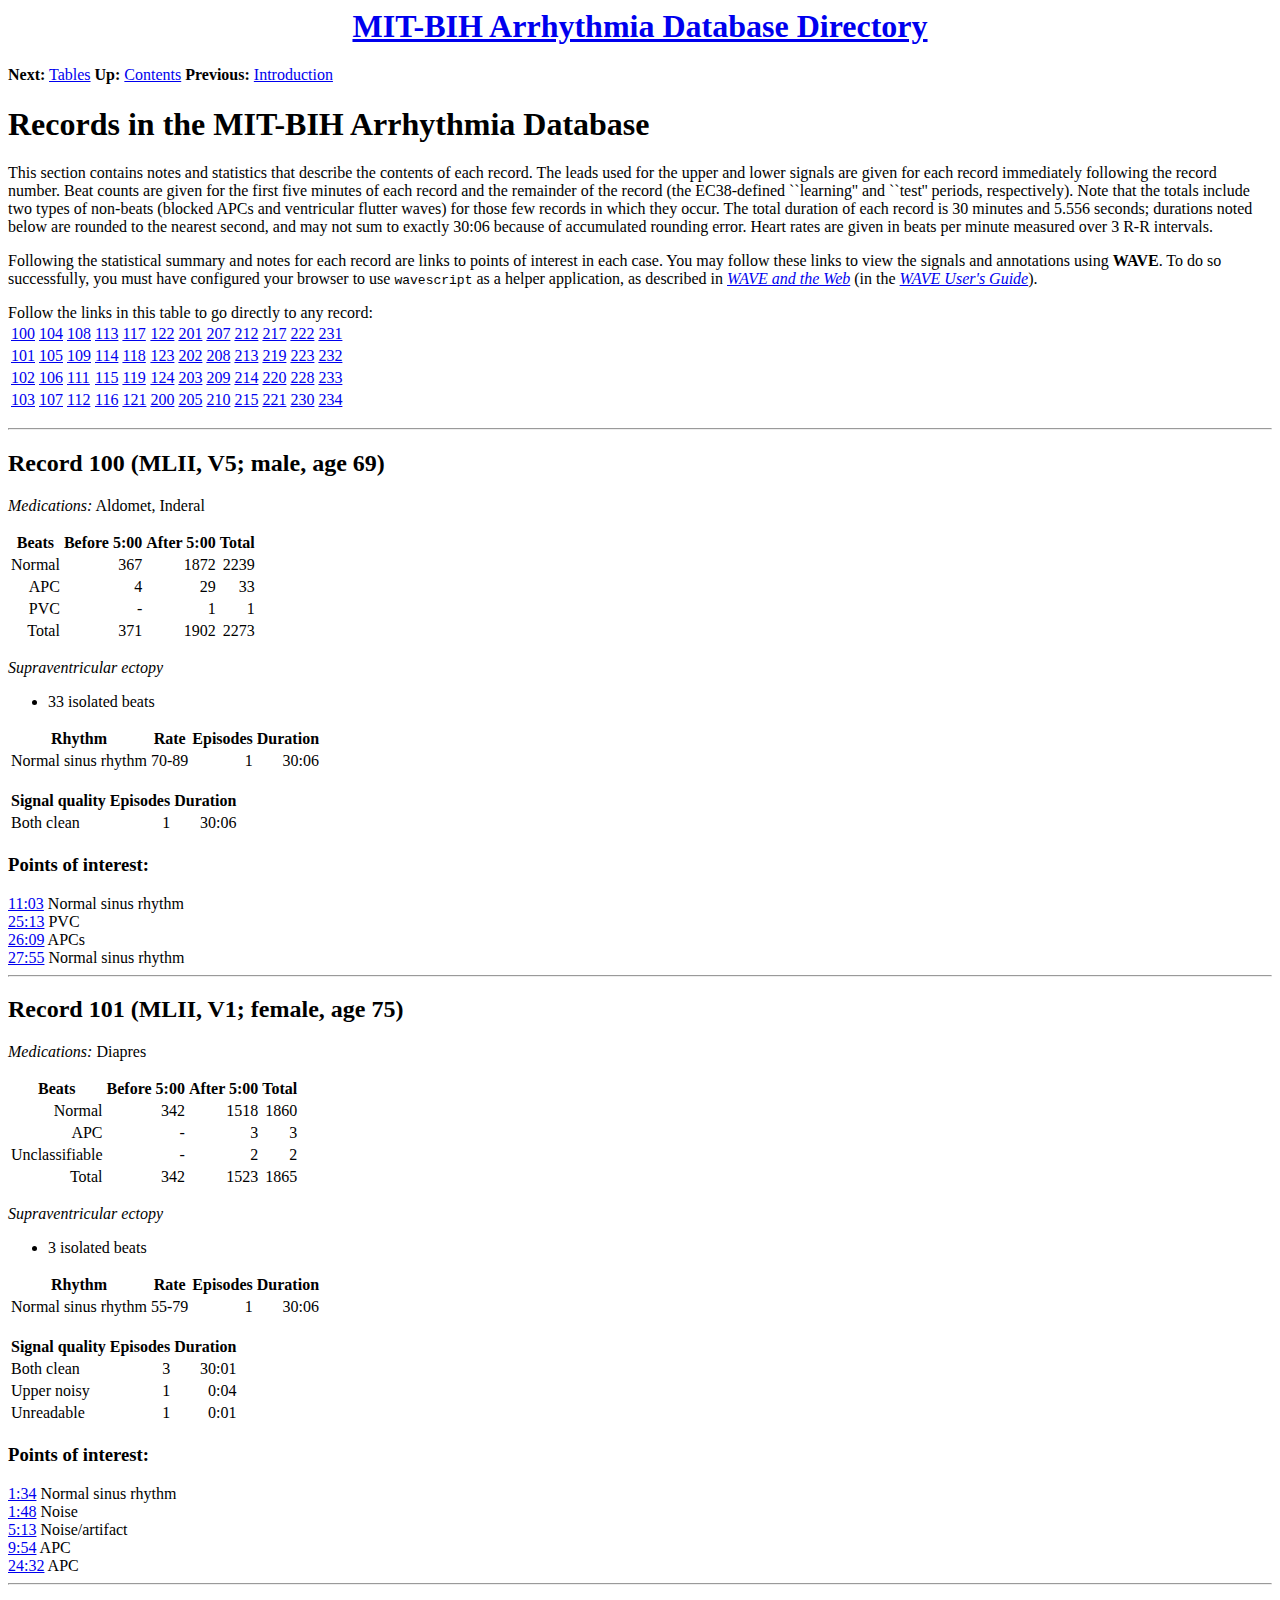
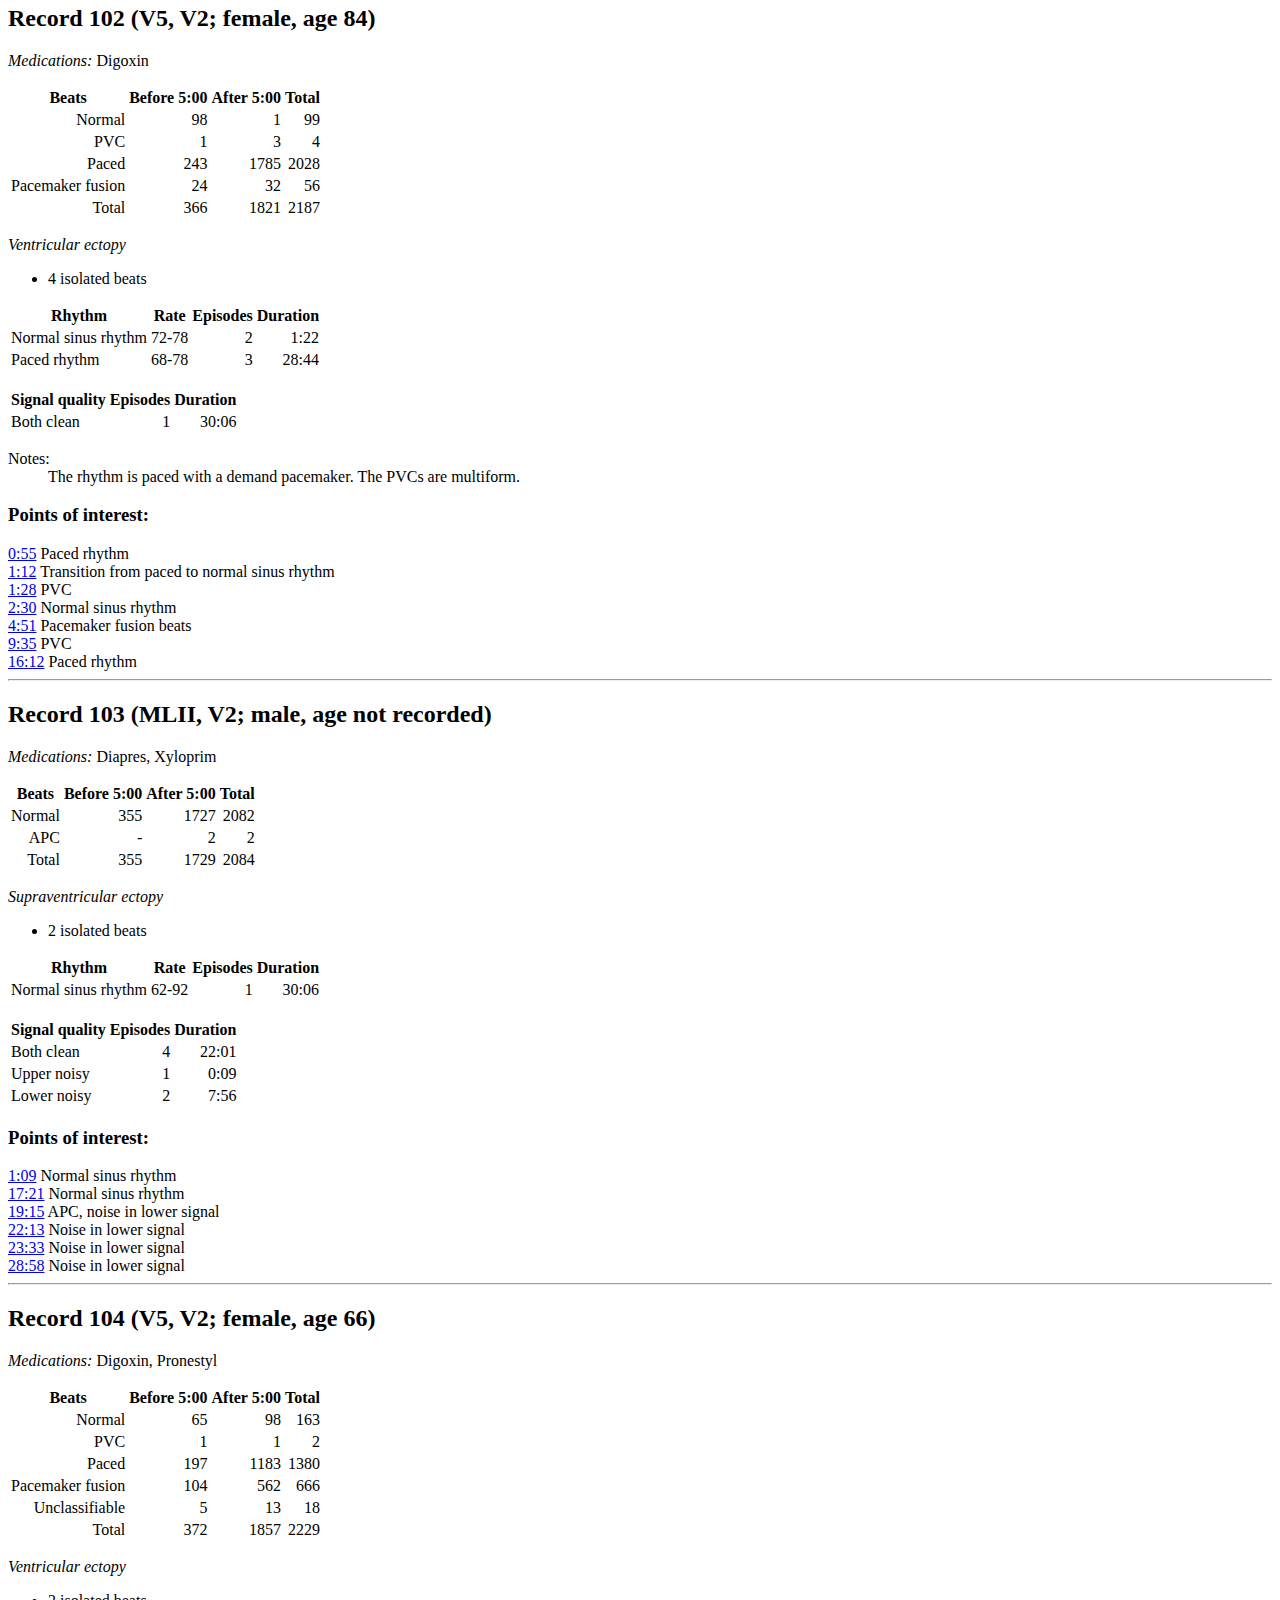
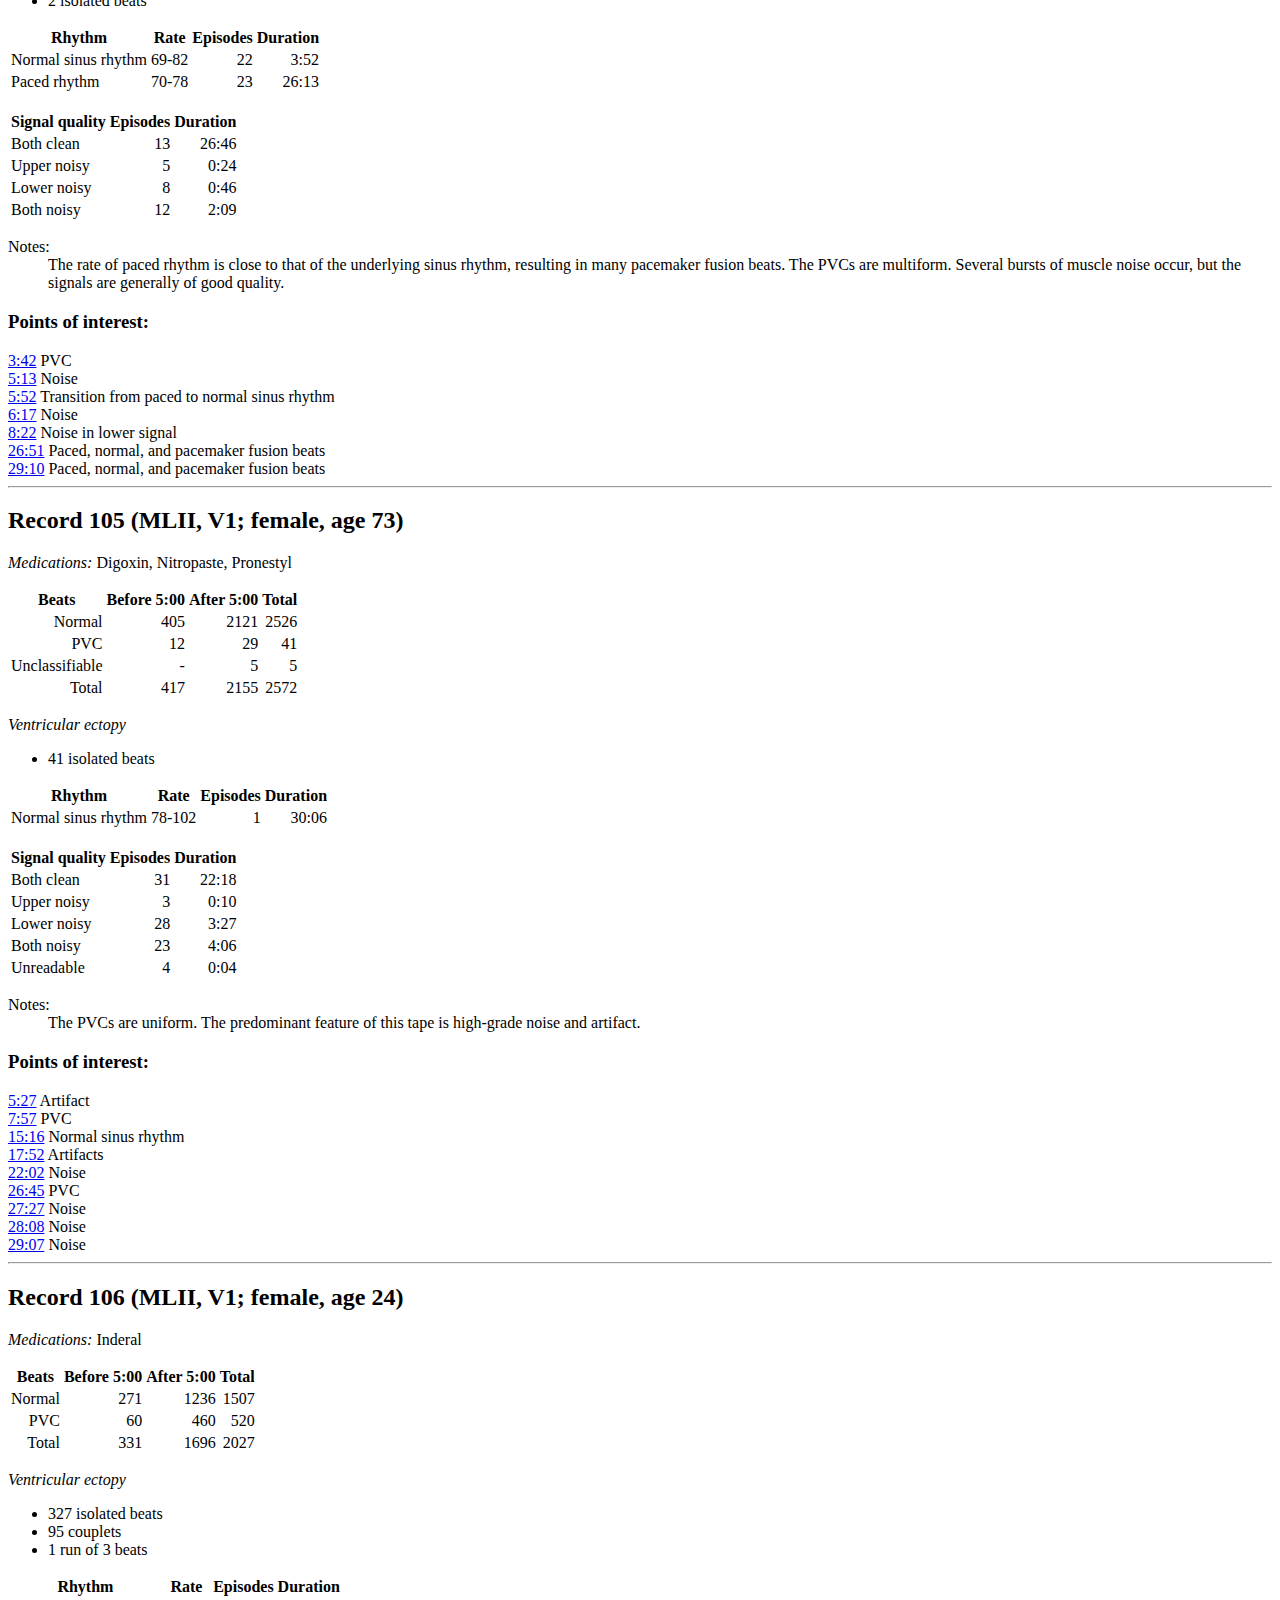
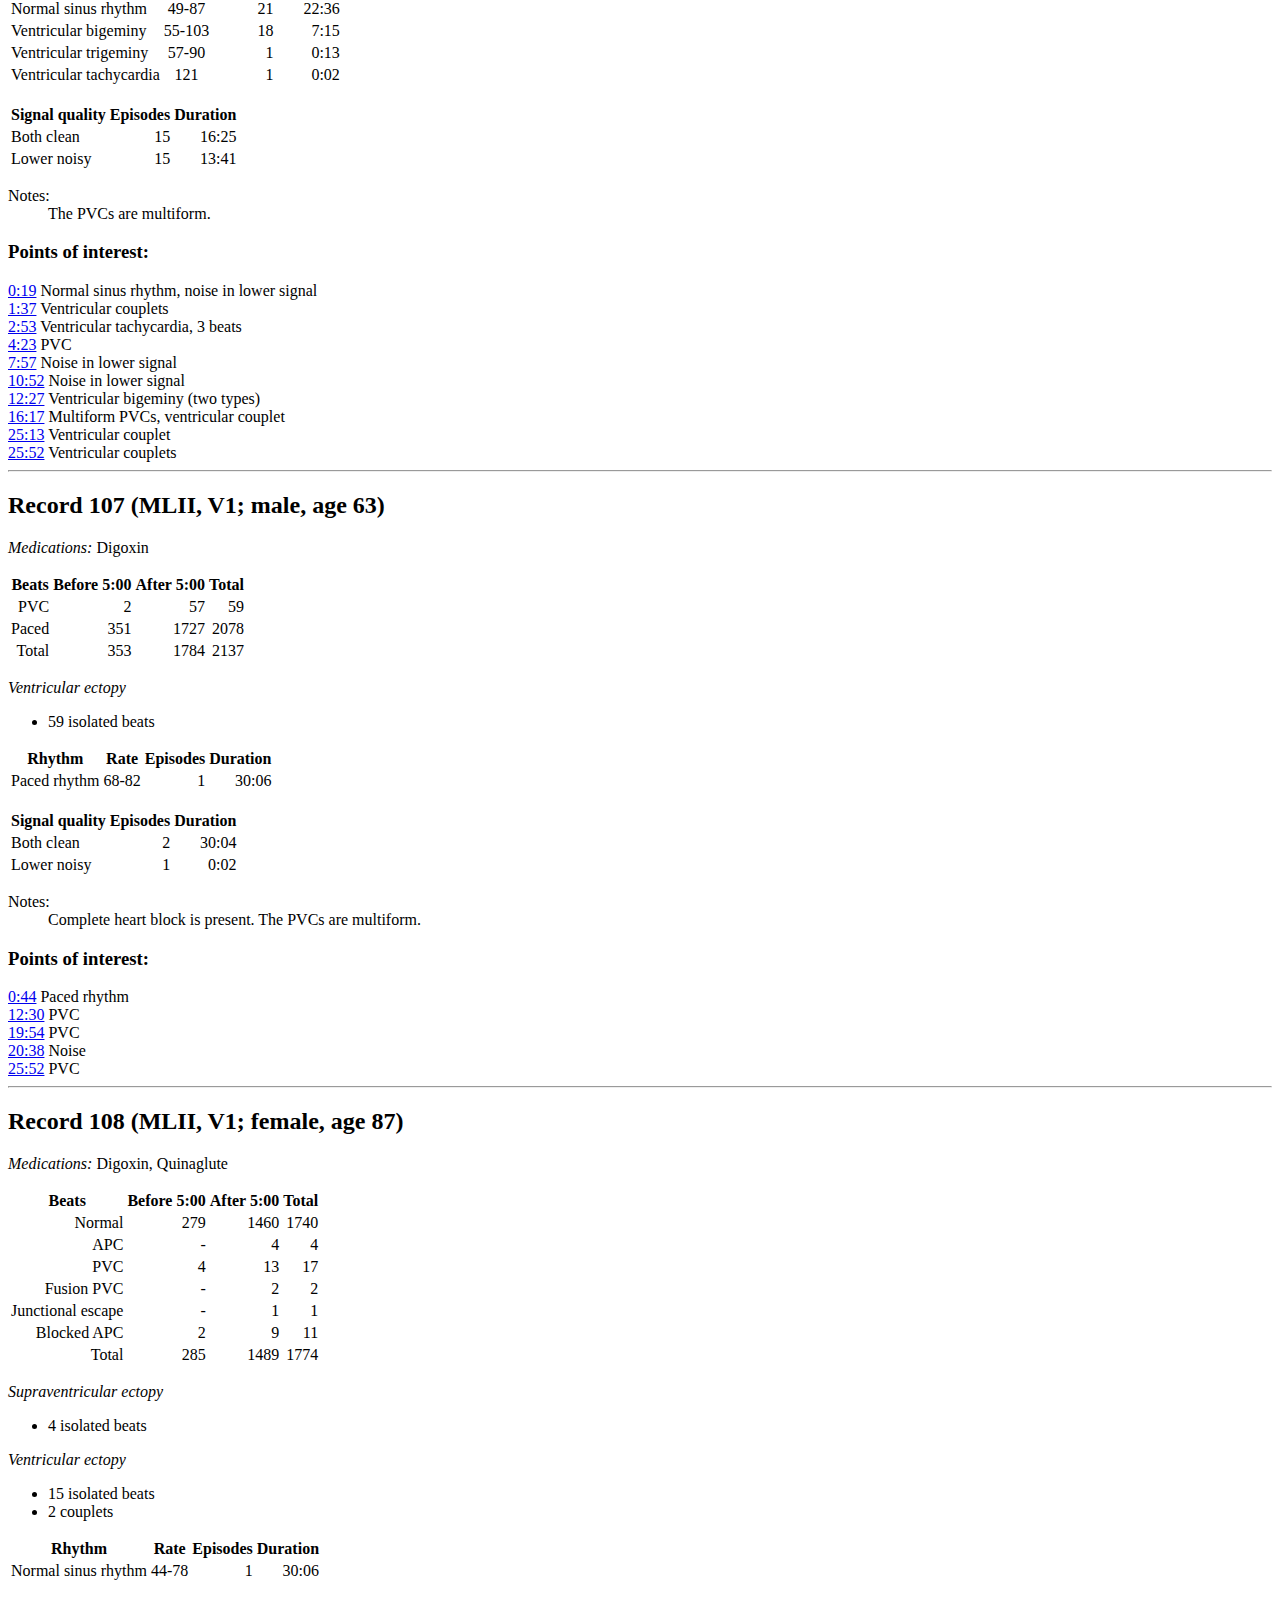
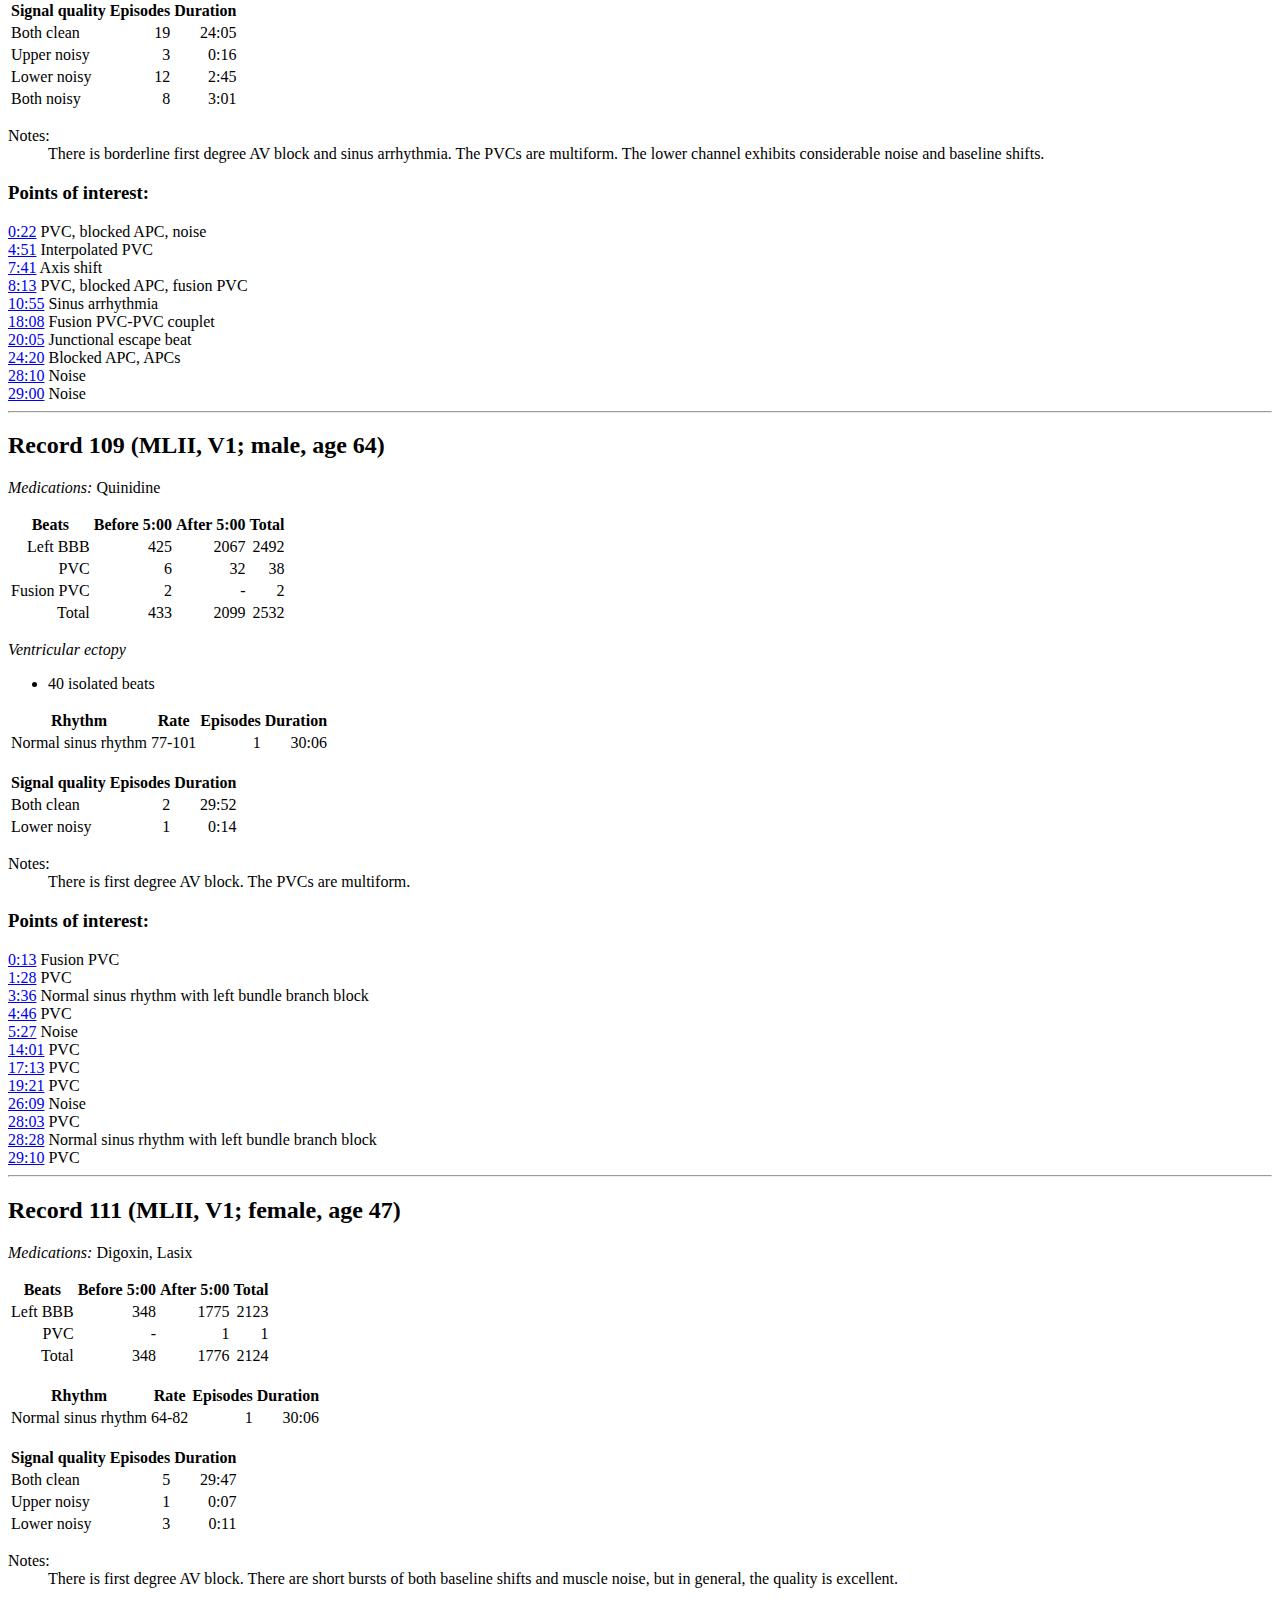
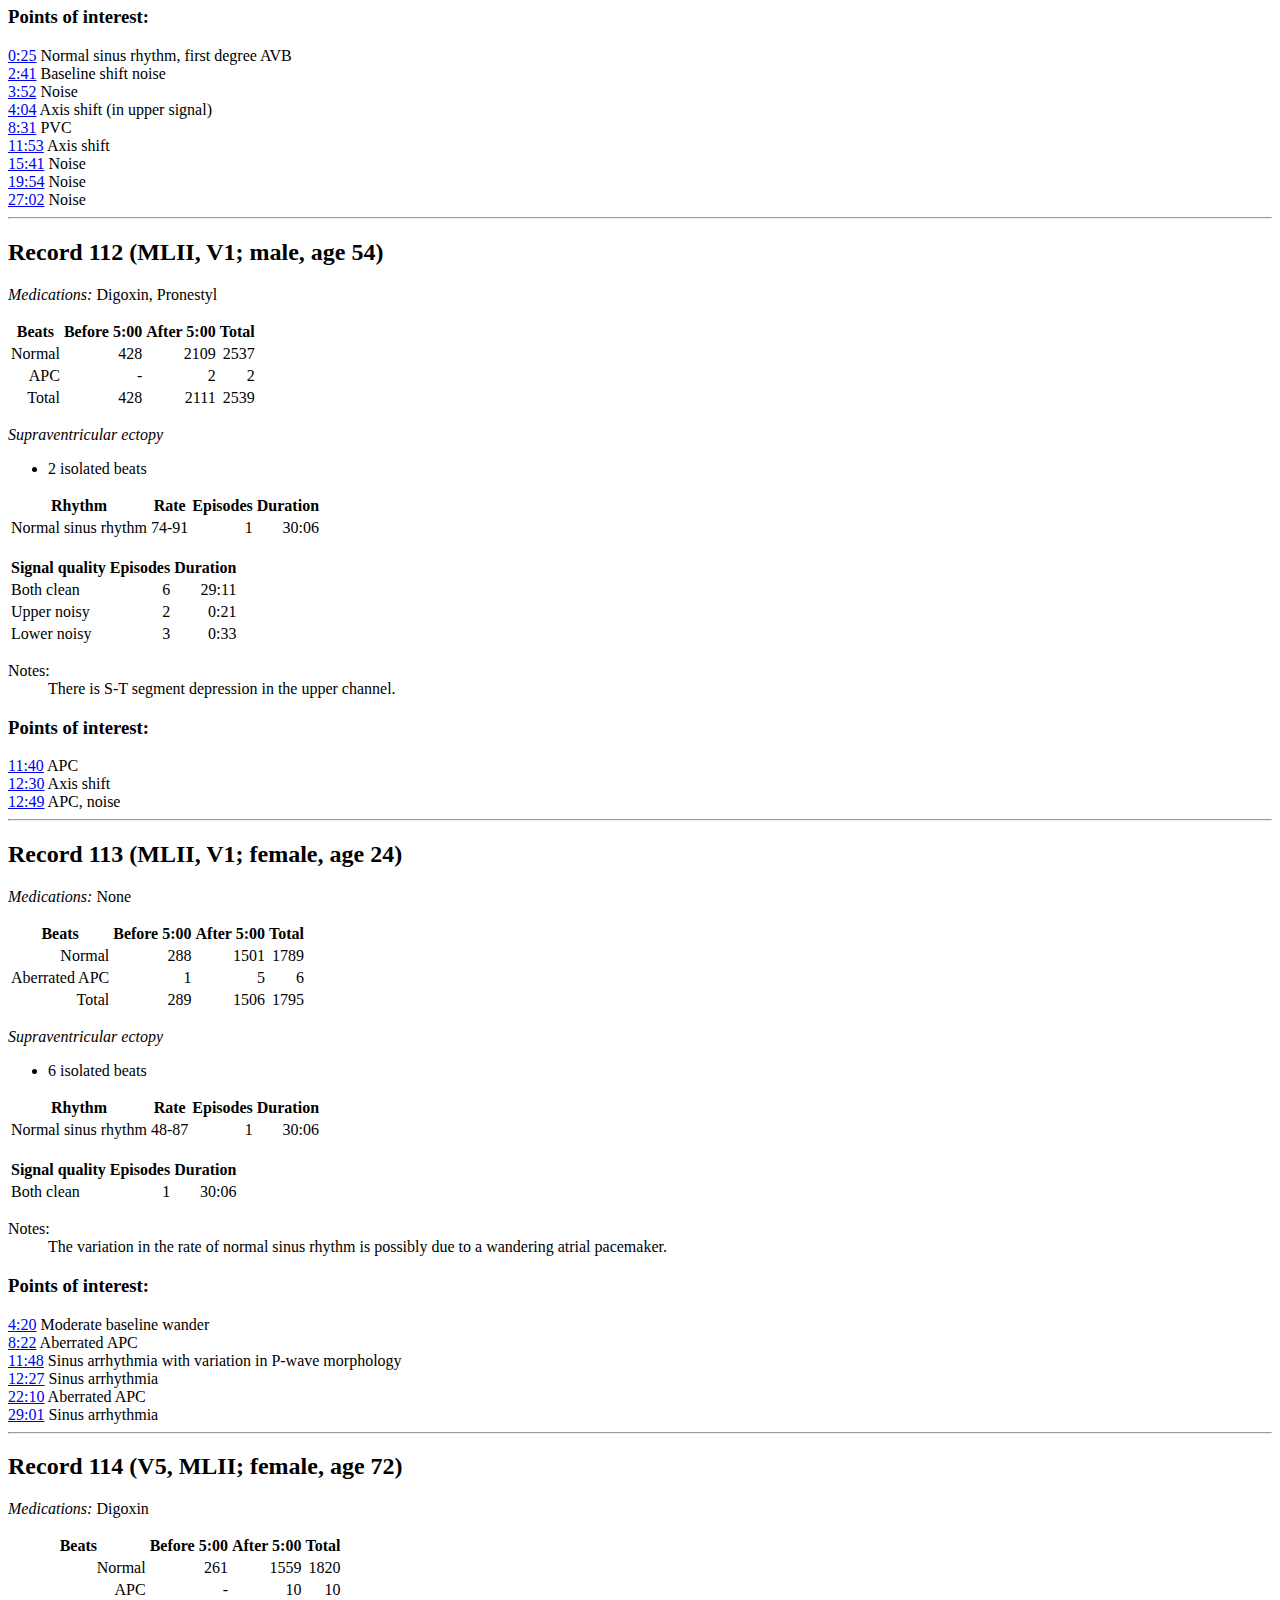
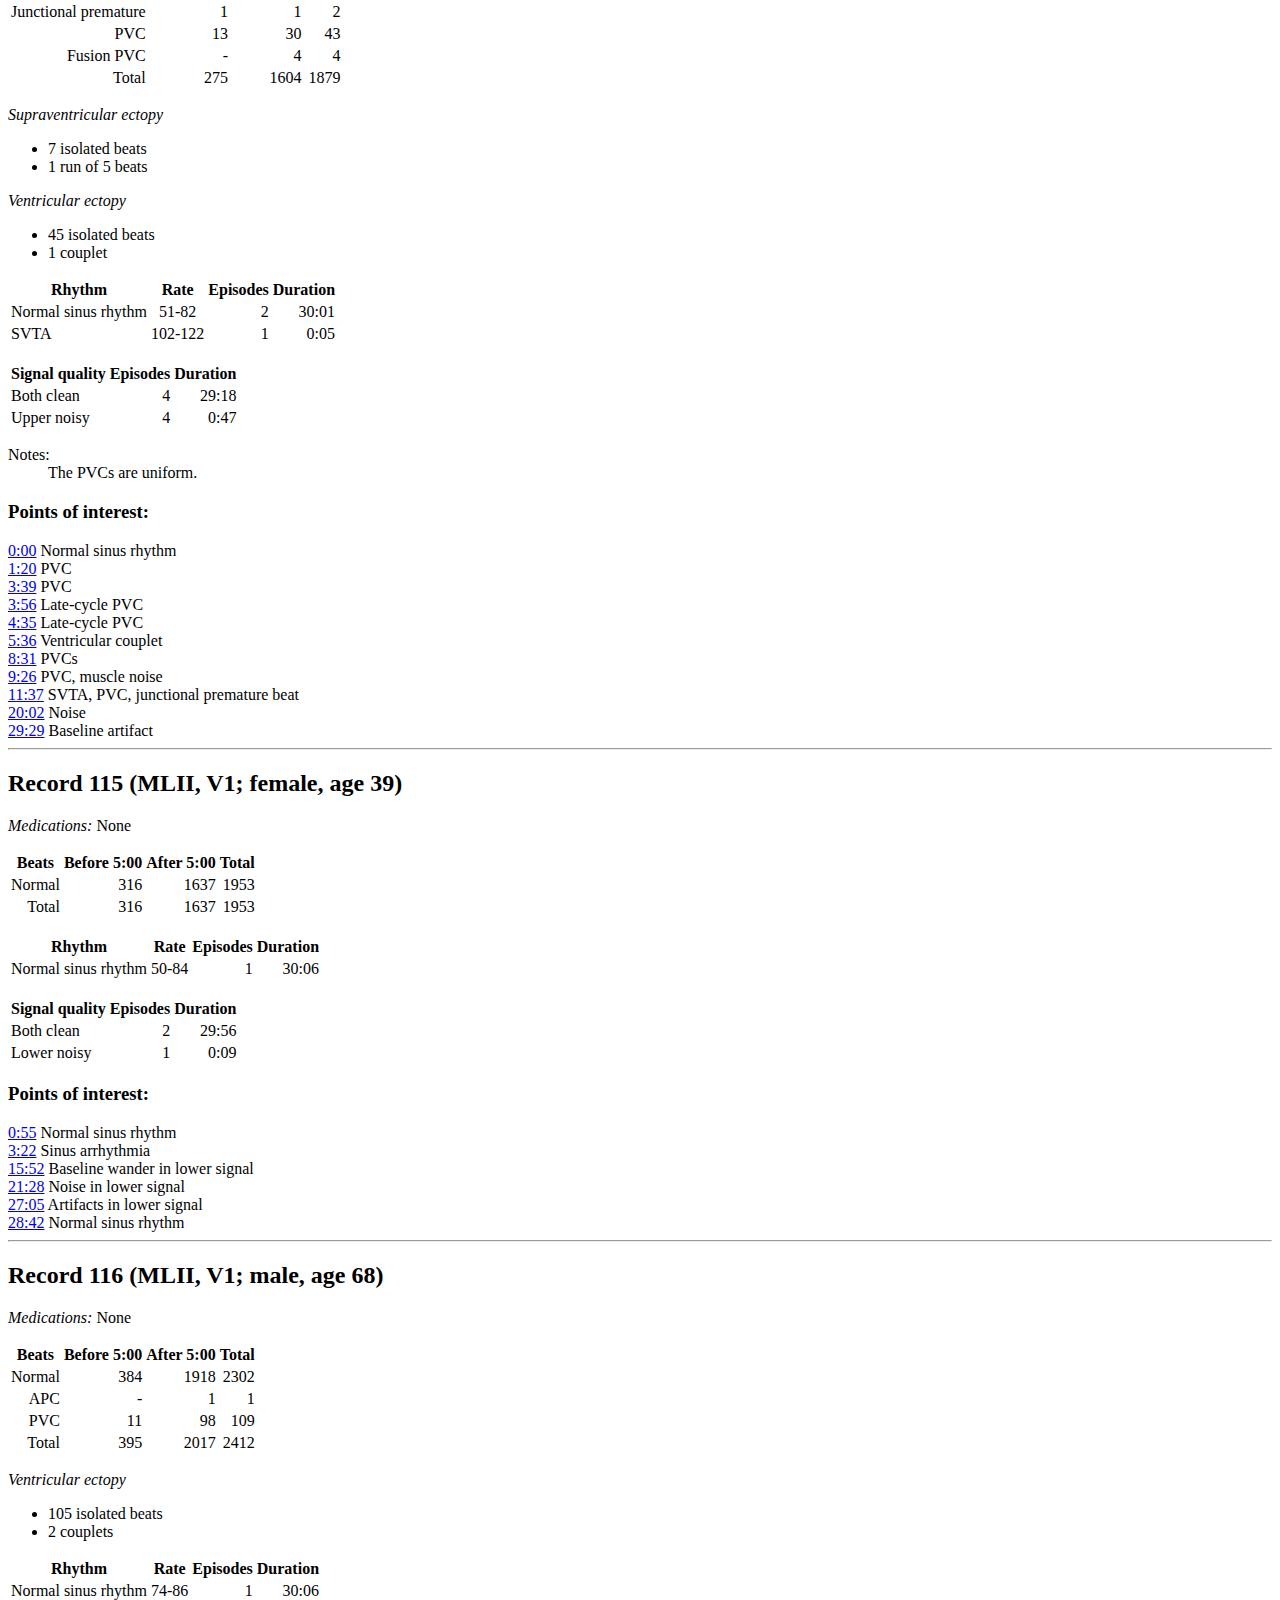
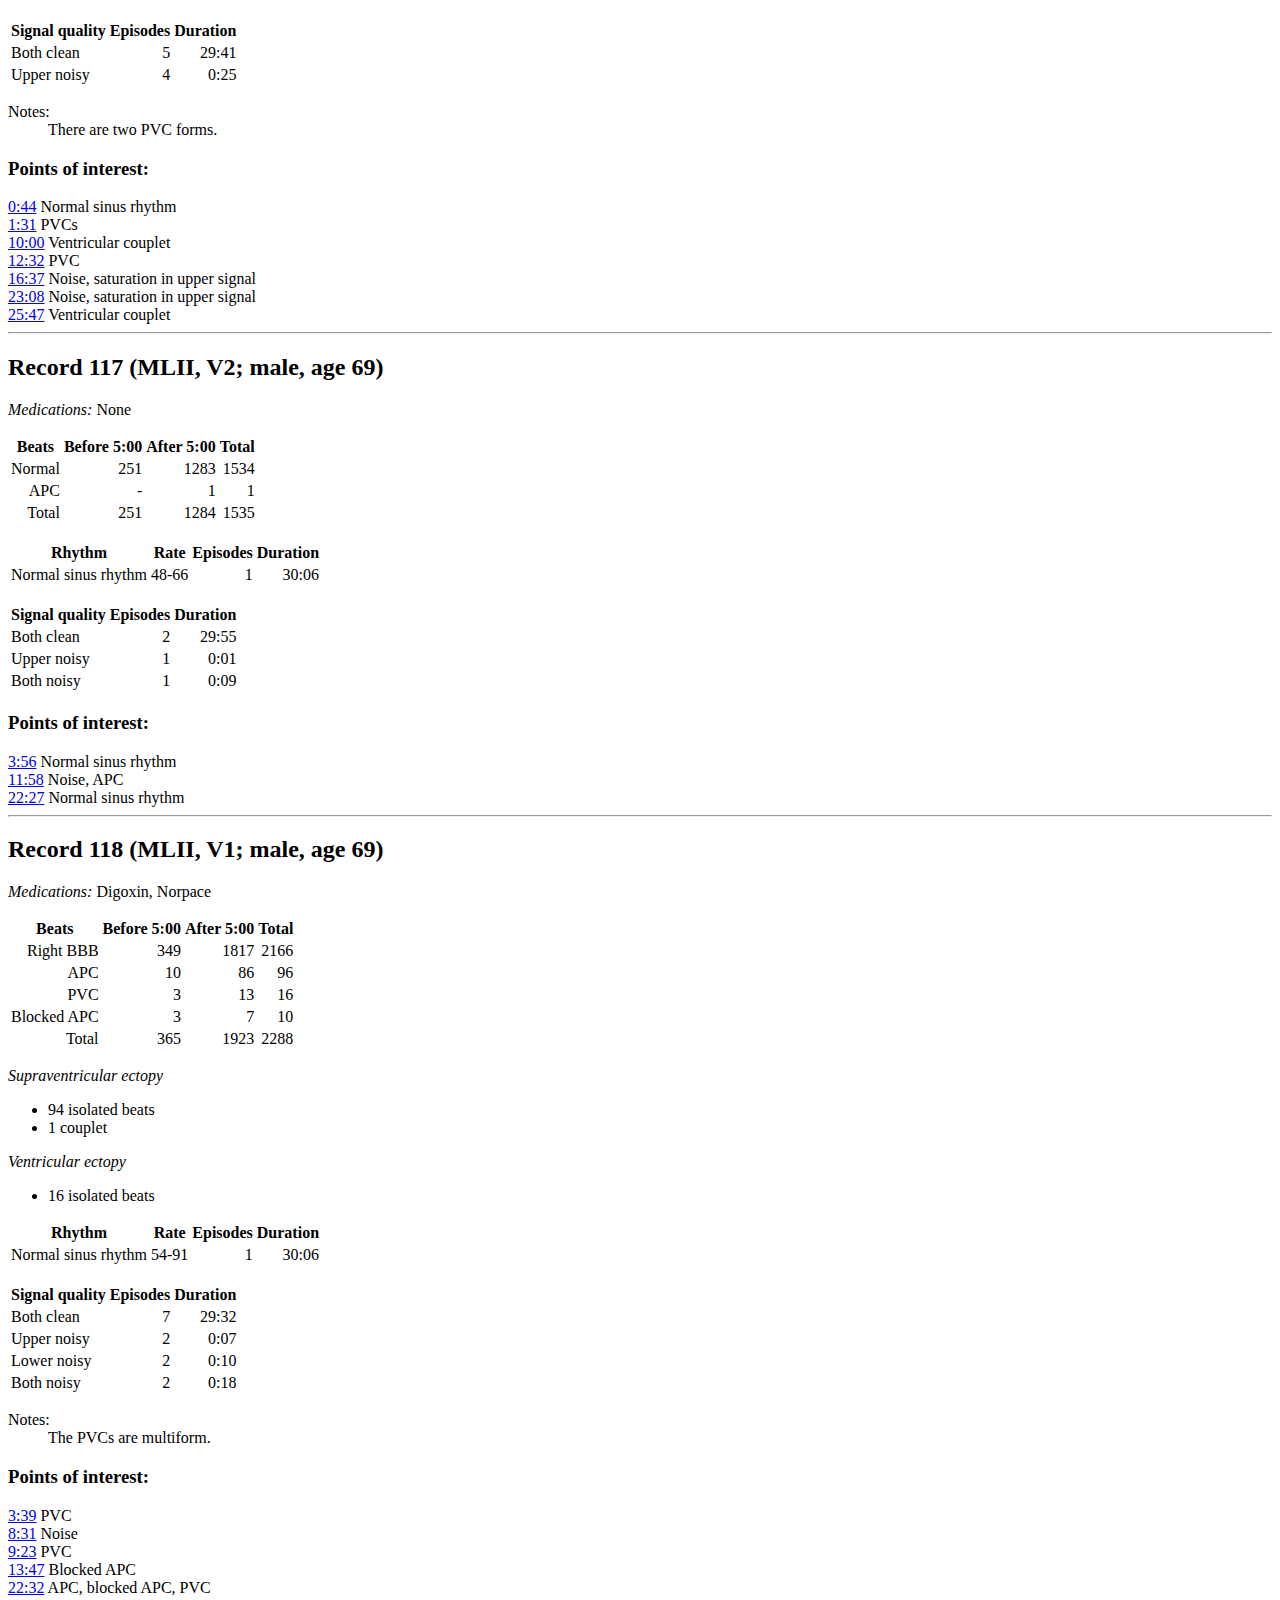
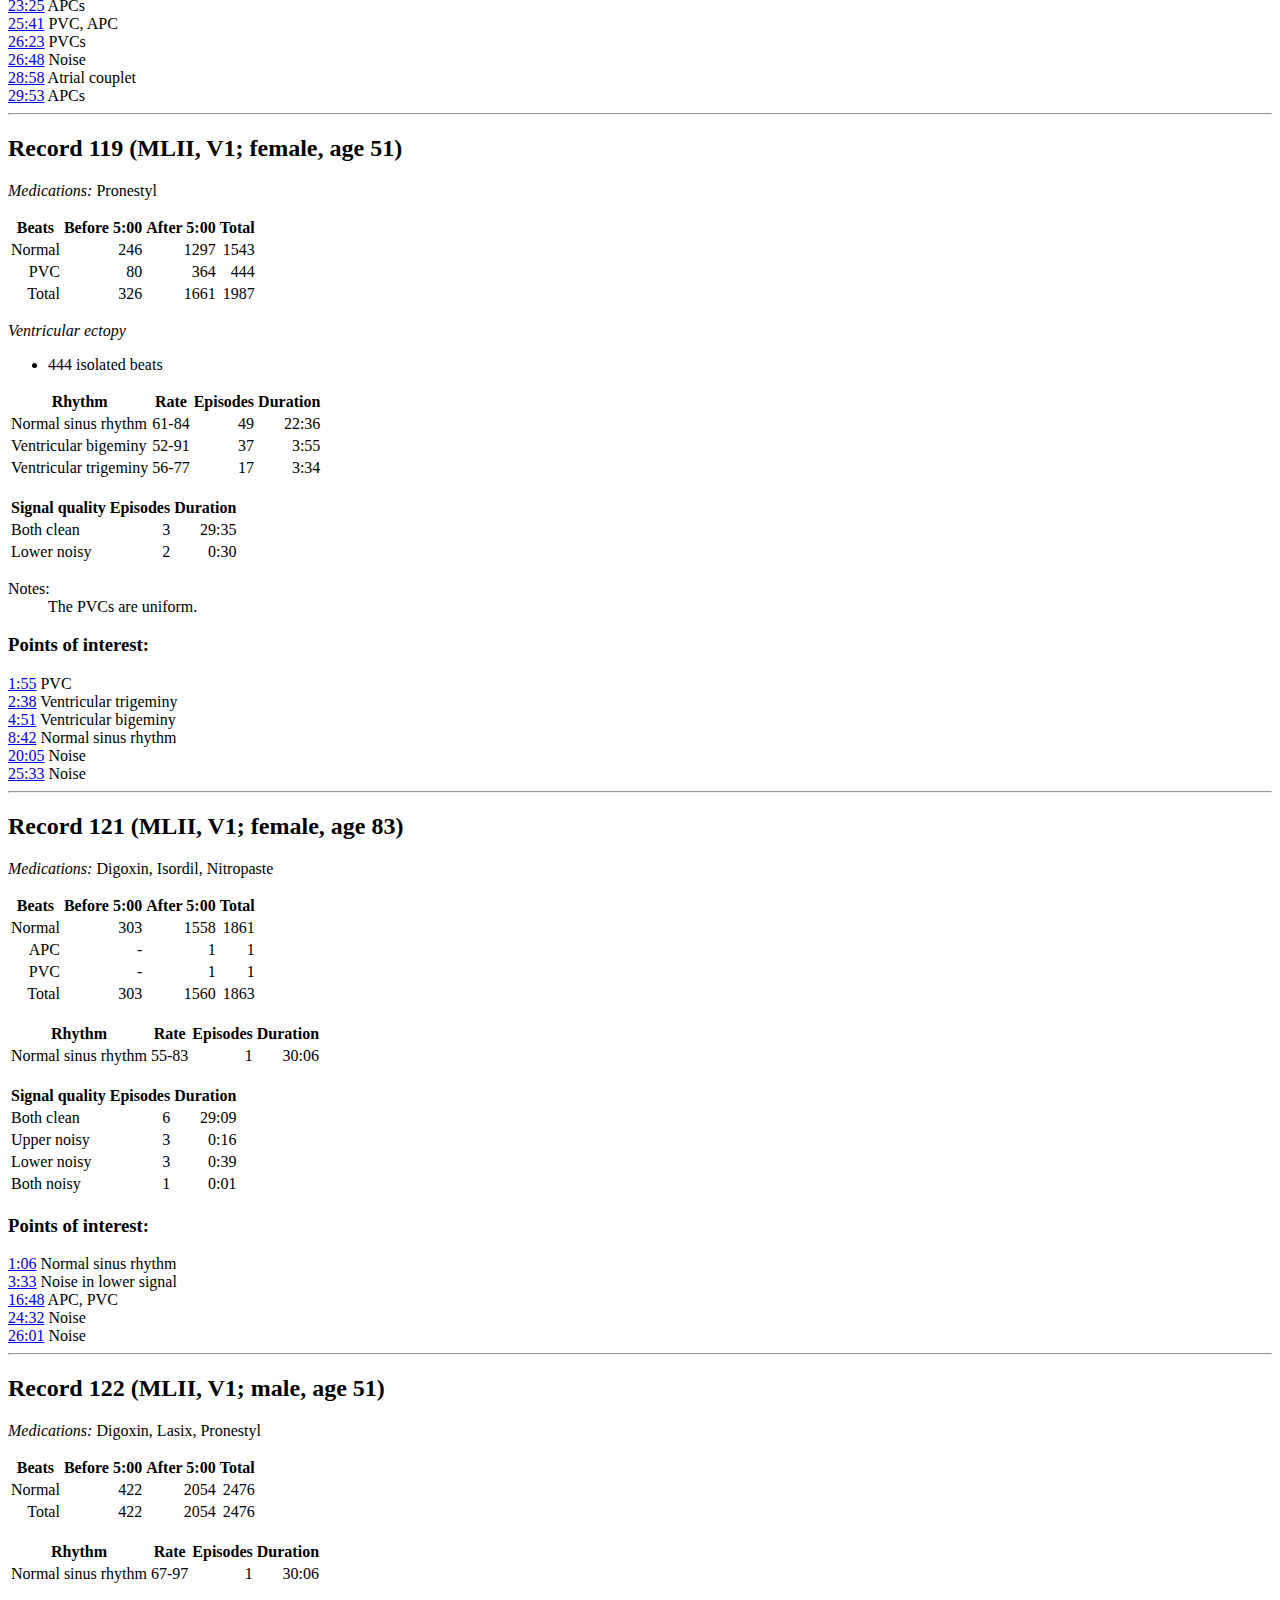
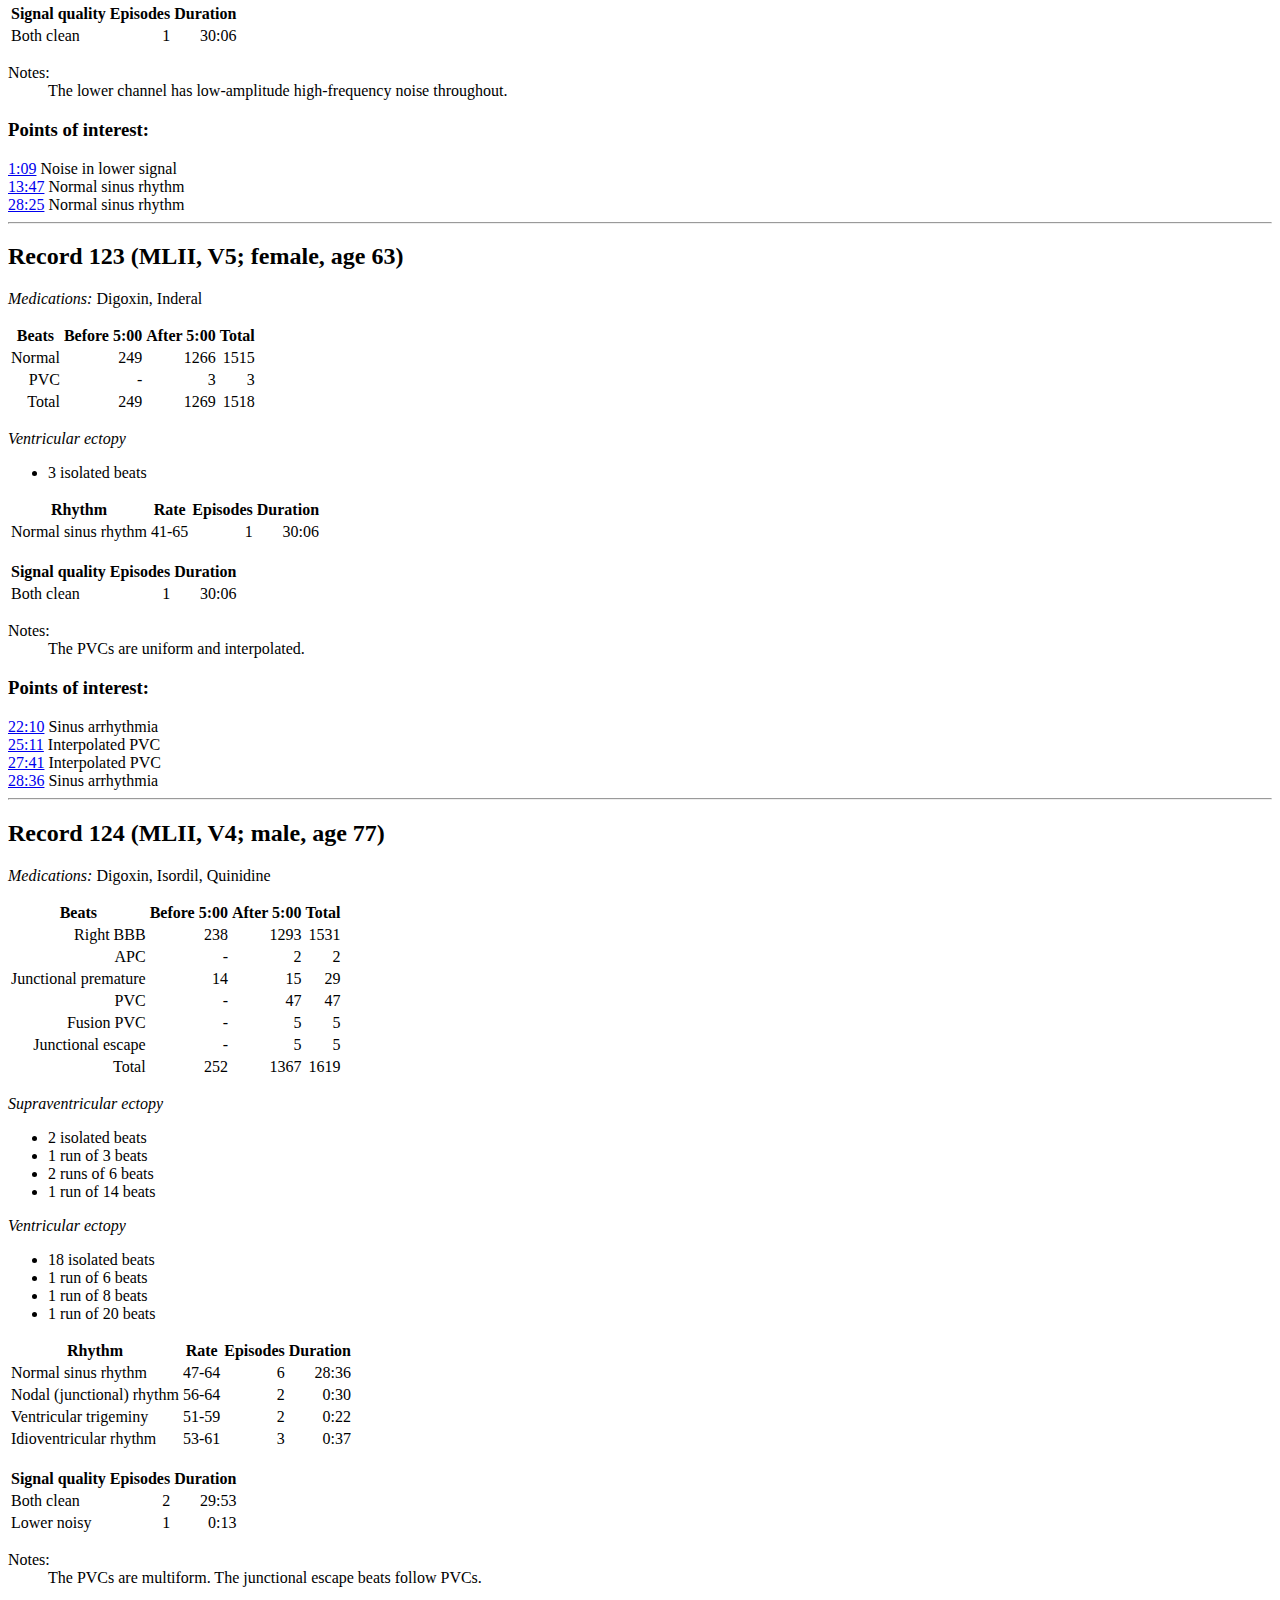
<file: mit-bih-arrhythmia-database-1.0.0/mitdbdir/records.htm>
<html>
<head>
<title>MIT-BIH Arrhythmia Database Directory (Records)</title>
</head>
<body bgcolor="#FFFFFF">

<a href="mitdbdir.htm"><h1 align=center>MIT-BIH Arrhythmia Database Directory
</h1></a>

<p>
<b>Next:</b> <a href="tables.htm">Tables</a>
<b>Up:</b> <a href="mitdbdir.htm#toc">Contents</a>
<b>Previous:</b> <a href="intro.htm">Introduction</a>

<h1>Records in the MIT-BIH Arrhythmia Database</h1>
<p>
This section contains notes and statistics that describe the contents of
each record.
The leads used for the upper and lower signals are given for each record
immediately following the record number.
Beat counts are given for the first five minutes of each record and
the remainder of the record (the EC38-defined ``learning'' and ``test''
periods, respectively).
Note that the totals include two types of non-beats (blocked APCs and
ventricular flutter waves) for those few records in which they occur.
The total duration of each record is 30 minutes and 5.556 seconds;  durations
noted below are rounded to the nearest second, and may not sum to exactly
30:06 because of accumulated rounding error.
Heart rates are given in beats per minute measured over 3 R-R intervals.

<p>
Following the statistical summary and notes for each record are links to points
of interest in each case.  You may follow these links to view the signals and
annotations using <strong>WAVE</strong>.  To do so successfully, you must have
configured your browser to use <tt>wavescript</tt> as a helper application, as
described in <i><a href="/physiotools/wug/wave-web.htm">WAVE and the
Web</a></i> (in the <i><a href="/physiotools/wug/">WAVE User's Guide</a></i>).

<p>
Follow the links in this table to go directly to any record:

<table>
<tr>
<td><a href="#100">100</a>
<td><a href="#104">104</a>
<td><a href="#108">108</a>
<td><a href="#113">113</a>
<td><a href="#117">117</a>
<td><a href="#122">122</a>
<td><a href="#201">201</a>
<td><a href="#207">207</a>
<td><a href="#212">212</a>
<td><a href="#217">217</a>
<td><a href="#222">222</a>
<td><a href="#231">231</a></tr>
<tr>
<td><a href="#101">101</a>
<td><a href="#105">105</a>
<td><a href="#109">109</a>
<td><a href="#114">114</a>
<td><a href="#118">118</a>
<td><a href="#123">123</a>
<td><a href="#202">202</a>
<td><a href="#208">208</a>
<td><a href="#213">213</a>
<td><a href="#219">219</a>
<td><a href="#223">223</a>
<td><a href="#232">232</a></tr>
<tr>
<td><a href="#102">102</a>
<td><a href="#106">106</a>
<td><a href="#111">111</a>
<td><a href="#115">115</a>
<td><a href="#119">119</a>
<td><a href="#124">124</a>
<td><a href="#203">203</a>
<td><a href="#209">209</a>
<td><a href="#214">214</a>
<td><a href="#220">220</a>
<td><a href="#228">228</a>
<td><a href="#233">233</a></tr>
<tr>
<td><a href="#103">103</a>
<td><a href="#107">107</a>
<td><a href="#112">112</a>
<td><a href="#116">116</a>
<td><a href="#121">121</a>
<td><a href="#200">200</a>
<td><a href="#205">205</a>
<td><a href="#210">210</a>
<td><a href="#215">215</a>
<td><a href="#221">221</a>
<td><a href="#230">230</a>
<td><a href="#234">234</a></tr>
</table>

<hr>
<h2><a name="100">Record 100</a>  (MLII, V5; male, age 69)</h2>
<p>
<i>Medications:</i> Aldomet, Inderal<br>
<p><table>
<tr><th>Beats</th><th>Before 5:00</th><th>After 5:00</th><th>Total</th></tr>
<tr align=right><td>Normal</td><td>367</td><td>1872</td><td>2239</td></tr>
<tr align=right><td>APC</td><td>4</td><td>29</td><td>33</td></tr>
<tr align=right><td>PVC</td><td>-</td><td>1</td><td>1</td></tr>
<tr align=right><td>Total</td><td>371</td><td>1902</td><td>2273</td></tr>
</table>

<p><i>Supraventricular ectopy</i><br>
<ul><li> 33 isolated beats
</ul>
<p><table>
<tr><th>Rhythm</th><th>Rate</th><th>Episodes</th><th>Duration</th></tr>
<tr><td>Normal sinus rhythm</td><td align=center>70-89</td><td align=right>1</td><td align=right>   30:06</td></tr>
</table>

<p><table>
<tr><th>Signal quality</th><th>Episodes</th><th>Duration</th></tr>
<tr><td>Both clean</td><td align=right>1</td><td align=right>   30:06</td></tr>
</table>

<h3>Points of interest:</h3>
<a href="samples/1001103.xws">11:03</a> Normal sinus rhythm<br>
<a href="samples/1002513.xws">25:13</a> PVC<br>
<a href="samples/1002609.xws">26:09</a> APCs<br>
<a href="samples/1002755.xws">27:55</a> Normal sinus rhythm<br>


<hr>
<h2><a name="101">Record 101</a>  (MLII, V1; female, age 75)</h2>
<p>
<i>Medications:</i> Diapres<br>
<p><table>
<tr><th>Beats</th><th>Before 5:00</th><th>After 5:00</th><th>Total</th></tr>
<tr align=right><td>Normal</td><td>342</td><td>1518</td><td>1860</td></tr>
<tr align=right><td>APC</td><td>-</td><td>3</td><td>3</td></tr>
<tr align=right><td>Unclassifiable</td><td>-</td><td>2</td><td>2</td></tr>
<tr align=right><td>Total</td><td>342</td><td>1523</td><td>1865</td></tr>
</table>

<p><i>Supraventricular ectopy</i><br>
<ul><li> 3 isolated beats
</ul>
<p><table>
<tr><th>Rhythm</th><th>Rate</th><th>Episodes</th><th>Duration</th></tr>
<tr><td>Normal sinus rhythm</td><td align=center>55-79</td><td align=right>1</td><td align=right>   30:06</td></tr>
</table>

<p><table>
<tr><th>Signal quality</th><th>Episodes</th><th>Duration</th></tr>
<tr><td>Both clean</td><td align=right>3</td><td align=right>   30:01</td></tr>
<tr><td>Upper noisy</td><td align=right>1</td><td align=right>    0:04</td></tr>
<tr><td>Unreadable</td><td align=right>1</td><td align=right>    0:01</td></tr>
</table>

<h3>Points of interest:</h3>
<a href="samples/1010134.xws">1:34</a> Normal sinus rhythm<br>
<a href="samples/1010148.xws">1:48</a> Noise<br>
<a href="samples/1010513.xws">5:13</a> Noise/artifact<br>
<a href="samples/1010954.xws">9:54</a> APC<br>
<a href="samples/1012432.xws">24:32</a> APC<br>

<hr>
<h2><a name="102">Record 102</a>  (V5, V2; female, age 84)</h2>
<p>
<i>Medications:</i> Digoxin<br>
<p><table>
<tr><th>Beats</th><th>Before 5:00</th><th>After 5:00</th><th>Total</th></tr>
<tr align=right><td>Normal</td><td>98</td><td>1</td><td>99</td></tr>
<tr align=right><td>PVC</td><td>1</td><td>3</td><td>4</td></tr>
<tr align=right><td>Paced</td><td>243</td><td>1785</td><td>2028</td></tr>
<tr align=right><td>Pacemaker fusion</td><td>24</td><td>32</td><td>56</td></tr>
<tr align=right><td>Total</td><td>366</td><td>1821</td><td>2187</td></tr>
</table>

<p><i>Ventricular ectopy</i><br>
<ul><li> 4 isolated beats
</ul>
<p><table>
<tr><th>Rhythm</th><th>Rate</th><th>Episodes</th><th>Duration</th></tr>
<tr><td>Normal sinus rhythm</td><td align=center>72-78</td><td align=right>2</td><td align=right>    1:22</td></tr>
<tr><td>Paced rhythm</td><td align=center>68-78</td><td align=right>3</td><td align=right>   28:44</td></tr>
</table>

<p><table>
<tr><th>Signal quality</th><th>Episodes</th><th>Duration</th></tr>
<tr><td>Both clean</td><td align=right>1</td><td align=right>   30:06</td></tr>
</table>

<p><dl><dt>Notes:</dt>
<dd>The rhythm is paced with a demand pacemaker.  The PVCs are multiform.
</dd></dl>

<h3>Points of interest:</h3>
<a href="samples/1020055.xws">0:55</a> Paced rhythm<br>
<a href="samples/1020112.xws">1:12</a> Transition from paced to normal sinus rhythm<br>
<a href="samples/1020128.xws">1:28</a> PVC<br>
<a href="samples/1020230.xws">2:30</a> Normal sinus rhythm<br>
<a href="samples/1020451.xws">4:51</a> Pacemaker fusion beats<br>
<a href="samples/1020935.xws">9:35</a> PVC<br>
<a href="samples/1021612.xws">16:12</a> Paced rhythm<br>

<hr>
<h2><a name="103">Record 103</a>  (MLII, V2; male, age not recorded)</h2>
<p>
<i>Medications:</i> Diapres, Xyloprim<br>
<p><table>
<tr><th>Beats</th><th>Before 5:00</th><th>After 5:00</th><th>Total</th></tr>
<tr align=right><td>Normal</td><td>355</td><td>1727</td><td>2082</td></tr>
<tr align=right><td>APC</td><td>-</td><td>2</td><td>2</td></tr>
<tr align=right><td>Total</td><td>355</td><td>1729</td><td>2084</td></tr>
</table>

<p><i>Supraventricular ectopy</i><br>
<ul><li> 2 isolated beats
</ul>
<p><table>
<tr><th>Rhythm</th><th>Rate</th><th>Episodes</th><th>Duration</th></tr>
<tr><td>Normal sinus rhythm</td><td align=center>62-92</td><td align=right>1</td><td align=right>   30:06</td></tr>
</table>

<p><table>
<tr><th>Signal quality</th><th>Episodes</th><th>Duration</th></tr>
<tr><td>Both clean</td><td align=right>4</td><td align=right>   22:01</td></tr>
<tr><td>Upper noisy</td><td align=right>1</td><td align=right>    0:09</td></tr>
<tr><td>Lower noisy</td><td align=right>2</td><td align=right>    7:56</td></tr>
</table>

<h3>Points of interest:</h3>
<a href="samples/1030109.xws">1:09</a> Normal sinus rhythm<br>
<a href="samples/1031721.xws">17:21</a> Normal sinus rhythm<br>
<a href="samples/1031915.xws">19:15</a> APC, noise in lower signal<br>
<a href="samples/1032213.xws">22:13</a> Noise in lower signal<br>
<a href="samples/1032333.xws">23:33</a> Noise in lower signal<br>
<a href="samples/1032858.xws">28:58</a> Noise in lower signal<br>

<hr>
<h2><a name="104">Record 104</a>  (V5, V2; female, age 66)</h2>
<p>
<i>Medications:</i> Digoxin, Pronestyl<br>
<p><table>
<tr><th>Beats</th><th>Before 5:00</th><th>After 5:00</th><th>Total</th></tr>
<tr align=right><td>Normal</td><td>65</td><td>98</td><td>163</td></tr>
<tr align=right><td>PVC</td><td>1</td><td>1</td><td>2</td></tr>
<tr align=right><td>Paced</td><td>197</td><td>1183</td><td>1380</td></tr>
<tr align=right><td>Pacemaker fusion</td><td>104</td><td>562</td><td>666</td></tr>
<tr align=right><td>Unclassifiable</td><td>5</td><td>13</td><td>18</td></tr>
<tr align=right><td>Total</td><td>372</td><td>1857</td><td>2229</td></tr>
</table>

<p><i>Ventricular ectopy</i><br>
<ul><li> 2 isolated beats
</ul>
<p><table>
<tr><th>Rhythm</th><th>Rate</th><th>Episodes</th><th>Duration</th></tr>
<tr><td>Normal sinus rhythm</td><td align=center>69-82</td><td align=right>22</td><td align=right>    3:52</td></tr>
<tr><td>Paced rhythm</td><td align=center>70-78</td><td align=right>23</td><td align=right>   26:13</td></tr>
</table>

<p><table>
<tr><th>Signal quality</th><th>Episodes</th><th>Duration</th></tr>
<tr><td>Both clean</td><td align=right>13</td><td align=right>   26:46</td></tr>
<tr><td>Upper noisy</td><td align=right>5</td><td align=right>    0:24</td></tr>
<tr><td>Lower noisy</td><td align=right>8</td><td align=right>    0:46</td></tr>
<tr><td>Both noisy</td><td align=right>12</td><td align=right>    2:09</td></tr>
</table>

<p><dl><dt>Notes:</dt>
<dd>The rate of paced rhythm is close to that of the underlying sinus rhythm,
resulting in many pacemaker fusion beats.  The PVCs are multiform.  Several
bursts of muscle noise occur, but the signals are generally of good quality.
</dd></dl>

<h3>Points of interest:</h3>
<a href="samples/1040342.xws">3:42</a> PVC<br>
<a href="samples/1040513.xws">5:13</a> Noise<br>
<a href="samples/1040552.xws">5:52</a> Transition from paced to normal sinus rhythm<br>
<a href="samples/1040617.xws">6:17</a> Noise<br>
<a href="samples/1040822.xws">8:22</a> Noise in lower signal<br>
<a href="samples/1042651.xws">26:51</a> Paced, normal, and pacemaker fusion beats<br>
<a href="samples/1042910.xws">29:10</a> Paced, normal, and pacemaker fusion beats<br>

<hr>
<h2><a name="105">Record 105</a>  (MLII, V1; female, age 73)</h2>
<p>
<i>Medications:</i> Digoxin, Nitropaste, Pronestyl<br>
<p><table>
<tr><th>Beats</th><th>Before 5:00</th><th>After 5:00</th><th>Total</th></tr>
<tr align=right><td>Normal</td><td>405</td><td>2121</td><td>2526</td></tr>
<tr align=right><td>PVC</td><td>12</td><td>29</td><td>41</td></tr>
<tr align=right><td>Unclassifiable</td><td>-</td><td>5</td><td>5</td></tr>
<tr align=right><td>Total</td><td>417</td><td>2155</td><td>2572</td></tr>
</table>

<p><i>Ventricular ectopy</i><br>
<ul><li> 41 isolated beats
</ul>
<p><table>
<tr><th>Rhythm</th><th>Rate</th><th>Episodes</th><th>Duration</th></tr>
<tr><td>Normal sinus rhythm</td><td align=center>78-102</td><td align=right>1</td><td align=right>   30:06</td></tr>
</table>

<p><table>
<tr><th>Signal quality</th><th>Episodes</th><th>Duration</th></tr>
<tr><td>Both clean</td><td align=right>31</td><td align=right>   22:18</td></tr>
<tr><td>Upper noisy</td><td align=right>3</td><td align=right>    0:10</td></tr>
<tr><td>Lower noisy</td><td align=right>28</td><td align=right>    3:27</td></tr>
<tr><td>Both noisy</td><td align=right>23</td><td align=right>    4:06</td></tr>
<tr><td>Unreadable</td><td align=right>4</td><td align=right>    0:04</td></tr>
</table>

<p><dl><dt>Notes:</dt>
<dd>The PVCs are uniform.  The predominant feature of this tape is
high-grade noise and artifact.
</dd></dl>

<h3>Points of interest:</h3>
<a href="samples/1050527.xws">5:27</a> Artifact<br>
<a href="samples/1050757.xws">7:57</a> PVC<br>
<a href="samples/1051516.xws">15:16</a> Normal sinus rhythm<br>
<a href="samples/1051752.xws">17:52</a> Artifacts<br>
<a href="samples/1052202.xws">22:02</a> Noise<br>
<a href="samples/1052645.xws">26:45</a> PVC<br>
<a href="samples/1052727.xws">27:27</a> Noise<br>
<a href="samples/1052808.xws">28:08</a> Noise<br>
<a href="samples/1052907.xws">29:07</a> Noise<br>

<hr>
<h2><a name="106">Record 106</a>  (MLII, V1; female, age 24)</h2>
<p>
<i>Medications:</i> Inderal<br>
<p><table>
<tr><th>Beats</th><th>Before 5:00</th><th>After 5:00</th><th>Total</th></tr>
<tr align=right><td>Normal</td><td>271</td><td>1236</td><td>1507</td></tr>
<tr align=right><td>PVC</td><td>60</td><td>460</td><td>520</td></tr>
<tr align=right><td>Total</td><td>331</td><td>1696</td><td>2027</td></tr>
</table>

<p><i>Ventricular ectopy</i><br>
<ul><li> 327 isolated beats
<li> 95 couplets
<li> 1 run of 3 beats
</ul>
<p><table>
<tr><th>Rhythm</th><th>Rate</th><th>Episodes</th><th>Duration</th></tr>
<tr><td>Normal sinus rhythm</td><td align=center>49-87</td><td align=right>21</td><td align=right>   22:36</td></tr>
<tr><td>Ventricular bigeminy</td><td align=center>55-103</td><td align=right>18</td><td align=right>    7:15</td></tr>
<tr><td>Ventricular trigeminy</td><td align=center>57-90</td><td align=right>1</td><td align=right>    0:13</td></tr>
<tr><td>Ventricular tachycardia</td><td align=center>121</td><td align=right>1</td><td align=right>    0:02</td></tr>
</table>

<p><table>
<tr><th>Signal quality</th><th>Episodes</th><th>Duration</th></tr>
<tr><td>Both clean</td><td align=right>15</td><td align=right>   16:25</td></tr>
<tr><td>Lower noisy</td><td align=right>15</td><td align=right>   13:41</td></tr>
</table>

<p><dl><dt>Notes:</dt>
<dd>The PVCs are multiform.
</dd></dl>

<h3>Points of interest:</h3>
<a href="samples/1060019.xws">0:19</a> Normal sinus rhythm, noise in lower signal<br>
<a href="samples/1060137.xws">1:37</a> Ventricular couplets<br>
<a href="samples/1060253.xws">2:53</a> Ventricular tachycardia, 3 beats<br>
<a href="samples/1060423.xws">4:23</a> PVC<br>
<a href="samples/1060757.xws">7:57</a> Noise in lower signal<br>
<a href="samples/1061052.xws">10:52</a> Noise in lower signal<br>
<a href="samples/1061227.xws">12:27</a> Ventricular bigeminy (two types)<br>
<a href="samples/1061617.xws">16:17</a> Multiform PVCs, ventricular couplet<br>
<a href="samples/1062513.xws">25:13</a> Ventricular couplet<br>
<a href="samples/1062552.xws">25:52</a> Ventricular couplets<br>

<hr>
<h2><a name="107">Record 107</a>  (MLII, V1; male, age 63)</h2>
<p>
<i>Medications:</i> Digoxin<br>
<p><table>
<tr><th>Beats</th><th>Before 5:00</th><th>After 5:00</th><th>Total</th></tr>
<tr align=right><td>PVC</td><td>2</td><td>57</td><td>59</td></tr>
<tr align=right><td>Paced</td><td>351</td><td>1727</td><td>2078</td></tr>
<tr align=right><td>Total</td><td>353</td><td>1784</td><td>2137</td></tr>
</table>

<p><i>Ventricular ectopy</i><br>
<ul><li> 59 isolated beats
</ul>
<p><table>
<tr><th>Rhythm</th><th>Rate</th><th>Episodes</th><th>Duration</th></tr>
<tr><td>Paced rhythm</td><td align=center>68-82</td><td align=right>1</td><td align=right>   30:06</td></tr>
</table>

<p><table>
<tr><th>Signal quality</th><th>Episodes</th><th>Duration</th></tr>
<tr><td>Both clean</td><td align=right>2</td><td align=right>   30:04</td></tr>
<tr><td>Lower noisy</td><td align=right>1</td><td align=right>    0:02</td></tr>
</table>

<p><dl><dt>Notes:</dt>
<dd>Complete heart block is present. The PVCs are multiform.
</dd></dl>

<h3>Points of interest:</h3>
<a href="samples/1070044.xws">0:44</a> Paced rhythm<br>
<a href="samples/1071230.xws">12:30</a> PVC<br>
<a href="samples/1071954.xws">19:54</a> PVC<br>
<a href="samples/1072038.xws">20:38</a> Noise<br>
<a href="samples/1072552.xws">25:52</a> PVC<br>

<hr>
<h2><a name="108">Record 108</a>  (MLII, V1; female, age 87)</h2>
<p>
<i>Medications:</i> Digoxin, Quinaglute<br>
<p><table>
<tr><th>Beats</th><th>Before 5:00</th><th>After 5:00</th><th>Total</th></tr>
<tr align=right><td>Normal</td><td>279</td><td>1460</td><td>1740</td></tr>
<tr align=right><td>APC</td><td>-</td><td>4</td><td>4</td></tr>
<tr align=right><td>PVC</td><td>4</td><td>13</td><td>17</td></tr>
<tr align=right><td>Fusion PVC</td><td>-</td><td>2</td><td>2</td></tr>
<tr align=right><td>Junctional escape</td><td>-</td><td>1</td><td>1</td></tr>
<tr align=right><td>Blocked APC</td><td>2</td><td>9</td><td>11</td></tr>
<tr align=right><td>Total</td><td>285</td><td>1489</td><td>1774</td></tr>
</table>

<p><i>Supraventricular ectopy</i><br>
<ul><li> 4 isolated beats
</ul>
<p><i>Ventricular ectopy</i><br>
<ul><li> 15 isolated beats
<li> 2 couplets
</ul>
<p><table>
<tr><th>Rhythm</th><th>Rate</th><th>Episodes</th><th>Duration</th></tr>
<tr><td>Normal sinus rhythm</td><td align=center>44-78</td><td align=right>1</td><td align=right>   30:06</td></tr>
</table>

<p><table>
<tr><th>Signal quality</th><th>Episodes</th><th>Duration</th></tr>
<tr><td>Both clean</td><td align=right>19</td><td align=right>   24:05</td></tr>
<tr><td>Upper noisy</td><td align=right>3</td><td align=right>    0:16</td></tr>
<tr><td>Lower noisy</td><td align=right>12</td><td align=right>    2:45</td></tr>
<tr><td>Both noisy</td><td align=right>8</td><td align=right>    3:01</td></tr>
</table>

<p><dl><dt>Notes:</dt>
<dd>There is borderline first degree AV block and sinus arrhythmia.  The
PVCs are multiform.  The lower channel exhibits considerable noise and
baseline shifts.
</dd></dl>

<h3>Points of interest:</h3>
<a href="samples/1080022.xws">0:22</a> PVC, blocked APC, noise<br>
<a href="samples/1080451.xws">4:51</a> Interpolated PVC<br>
<a href="samples/1080741.xws">7:41</a> Axis shift<br>
<a href="samples/1080813.xws">8:13</a> PVC, blocked APC, fusion PVC<br>
<a href="samples/1081055.xws">10:55</a> Sinus arrhythmia<br>
<a href="samples/1081808.xws">18:08</a> Fusion PVC-PVC couplet<br>
<a href="samples/1082005.xws">20:05</a> Junctional escape beat<br>
<a href="samples/1082420.xws">24:20</a> Blocked APC, APCs<br>
<a href="samples/1082810.xws">28:10</a> Noise<br>
<a href="samples/1082900.xws">29:00</a> Noise<br>

<hr>
<h2><a name="109">Record 109</a>  (MLII, V1; male, age 64)</h2>
<p>
<i>Medications:</i> Quinidine<br>
<p><table>
<tr><th>Beats</th><th>Before 5:00</th><th>After 5:00</th><th>Total</th></tr>
<tr align=right><td>Left BBB</td><td>425</td><td>2067</td><td>2492</td></tr>
<tr align=right><td>PVC</td><td>6</td><td>32</td><td>38</td></tr>
<tr align=right><td>Fusion PVC</td><td>2</td><td>-</td><td>2</td></tr>
<tr align=right><td>Total</td><td>433</td><td>2099</td><td>2532</td></tr>
</table>

<p><i>Ventricular ectopy</i><br>
<ul><li> 40 isolated beats
</ul>
<p><table>
<tr><th>Rhythm</th><th>Rate</th><th>Episodes</th><th>Duration</th></tr>
<tr><td>Normal sinus rhythm</td><td align=center>77-101</td><td align=right>1</td><td align=right>   30:06</td></tr>
</table>

<p><table>
<tr><th>Signal quality</th><th>Episodes</th><th>Duration</th></tr>
<tr><td>Both clean</td><td align=right>2</td><td align=right>   29:52</td></tr>
<tr><td>Lower noisy</td><td align=right>1</td><td align=right>    0:14</td></tr>
</table>

<p><dl><dt>Notes:</dt>
<dd>There is first degree AV block.  The PVCs are multiform.
</dd></dl>

<h3>Points of interest:</h3>
<a href="samples/1090013.xws">0:13</a> Fusion PVC<br>
<a href="samples/1090128.xws">1:28</a> PVC<br>
<a href="samples/1090336.xws">3:36</a> Normal sinus rhythm with left bundle branch block<br>
<a href="samples/1090446.xws">4:46</a> PVC<br>
<a href="samples/1090527.xws">5:27</a> Noise<br>
<a href="samples/1091401.xws">14:01</a> PVC<br>
<a href="samples/1091713.xws">17:13</a> PVC<br>
<a href="samples/1091921.xws">19:21</a> PVC<br>
<a href="samples/1092609.xws">26:09</a> Noise<br>
<a href="samples/1092803.xws">28:03</a> PVC<br>
<a href="samples/1092828.xws">28:28</a> Normal sinus rhythm with left bundle branch block<br>
<a href="samples/1092910.xws">29:10</a> PVC<br>

<hr>
<h2><a name="111">Record 111</a>  (MLII, V1; female, age 47)</h2>
<p>
<i>Medications:</i> Digoxin, Lasix<br>
<p><table>
<tr><th>Beats</th><th>Before 5:00</th><th>After 5:00</th><th>Total</th></tr>
<tr align=right><td>Left BBB</td><td>348</td><td>1775</td><td>2123</td></tr>
<tr align=right><td>PVC</td><td>-</td><td>1</td><td>1</td></tr>
<tr align=right><td>Total</td><td>348</td><td>1776</td><td>2124</td></tr>
</table>

<p><table>
<tr><th>Rhythm</th><th>Rate</th><th>Episodes</th><th>Duration</th></tr>
<tr><td>Normal sinus rhythm</td><td align=center>64-82</td><td align=right>1</td><td align=right>   30:06</td></tr>
</table>

<p><table>
<tr><th>Signal quality</th><th>Episodes</th><th>Duration</th></tr>
<tr><td>Both clean</td><td align=right>5</td><td align=right>   29:47</td></tr>
<tr><td>Upper noisy</td><td align=right>1</td><td align=right>    0:07</td></tr>
<tr><td>Lower noisy</td><td align=right>3</td><td align=right>    0:11</td></tr>
</table>

<p><dl><dt>Notes:</dt>
<dd>There is first degree AV block.  There are short bursts of both baseline
shifts and muscle noise, but in general, the quality is excellent.
</dd></dl>

<h3>Points of interest:</h3>
<a href="samples/1110025.xws">0:25</a> Normal sinus rhythm, first degree AVB<br>
<a href="samples/1110241.xws">2:41</a> Baseline shift noise<br>
<a href="samples/1110352.xws">3:52</a> Noise<br>
<a href="samples/1110404.xws">4:04</a> Axis shift (in upper signal)<br>
<a href="samples/1110831.xws">8:31</a> PVC<br>
<a href="samples/1111153.xws">11:53</a> Axis shift<br>
<a href="samples/1111541.xws">15:41</a> Noise<br>
<a href="samples/1111954.xws">19:54</a> Noise<br>
<a href="samples/1112702.xws">27:02</a> Noise<br>

<hr>
<h2><a name="112">Record 112</a>  (MLII, V1; male, age 54)</h2>
<p>
<i>Medications:</i> Digoxin, Pronestyl<br>
<p><table>
<tr><th>Beats</th><th>Before 5:00</th><th>After 5:00</th><th>Total</th></tr>
<tr align=right><td>Normal</td><td>428</td><td>2109</td><td>2537</td></tr>
<tr align=right><td>APC</td><td>-</td><td>2</td><td>2</td></tr>
<tr align=right><td>Total</td><td>428</td><td>2111</td><td>2539</td></tr>
</table>

<p><i>Supraventricular ectopy</i><br>
<ul><li> 2 isolated beats
</ul>
<p><table>
<tr><th>Rhythm</th><th>Rate</th><th>Episodes</th><th>Duration</th></tr>
<tr><td>Normal sinus rhythm</td><td align=center>74-91</td><td align=right>1</td><td align=right>   30:06</td></tr>
</table>

<p><table>
<tr><th>Signal quality</th><th>Episodes</th><th>Duration</th></tr>
<tr><td>Both clean</td><td align=right>6</td><td align=right>   29:11</td></tr>
<tr><td>Upper noisy</td><td align=right>2</td><td align=right>    0:21</td></tr>
<tr><td>Lower noisy</td><td align=right>3</td><td align=right>    0:33</td></tr>
</table>

<p><dl><dt>Notes:</dt>
<dd>There is S-T segment depression in the upper channel.
</dd></dl>

<h3>Points of interest:</h3>
<a href="samples/1121140.xws">11:40</a> APC<br>
<a href="samples/1121230.xws">12:30</a> Axis shift<br>
<a href="samples/1121249.xws">12:49</a> APC, noise<br>

<hr>
<h2><a name="113">Record 113</a>  (MLII, V1; female, age 24)</h2>
<p>
<i>Medications:</i> None<br>
<p><table>
<tr><th>Beats</th><th>Before 5:00</th><th>After 5:00</th><th>Total</th></tr>
<tr align=right><td>Normal</td><td>288</td><td>1501</td><td>1789</td></tr>
<tr align=right><td>Aberrated APC</td><td>1</td><td>5</td><td>6</td></tr>
<tr align=right><td>Total</td><td>289</td><td>1506</td><td>1795</td></tr>
</table>

<p><i>Supraventricular ectopy</i><br>
<ul><li> 6 isolated beats
</ul>
<p><table>
<tr><th>Rhythm</th><th>Rate</th><th>Episodes</th><th>Duration</th></tr>
<tr><td>Normal sinus rhythm</td><td align=center>48-87</td><td align=right>1</td><td align=right>   30:06</td></tr>
</table>

<p><table>
<tr><th>Signal quality</th><th>Episodes</th><th>Duration</th></tr>
<tr><td>Both clean</td><td align=right>1</td><td align=right>   30:06</td></tr>
</table>

<p><dl><dt>Notes:</dt>
<dd>The variation in the rate of normal sinus rhythm is possibly due to a
wandering atrial pacemaker.
</dd></dl>

<h3>Points of interest:</h3>
<a href="samples/1130420.xws">4:20</a> Moderate baseline wander<br>
<a href="samples/1130822.xws">8:22</a> Aberrated APC<br>
<a href="samples/1131148.xws">11:48</a> Sinus arrhythmia with variation in P-wave morphology<br>
<a href="samples/1131227.xws">12:27</a> Sinus arrhythmia<br>
<a href="samples/1132210.xws">22:10</a> Aberrated APC<br>
<a href="samples/1132901.xws">29:01</a> Sinus arrhythmia<br>

<hr>
<h2><a name="114">Record 114</a>  (V5, MLII; female, age 72)</h2>
<p>
<i>Medications:</i> Digoxin<br>
<p><table>
<tr><th>Beats</th><th>Before 5:00</th><th>After 5:00</th><th>Total</th></tr>
<tr align=right><td>Normal</td><td>261</td><td>1559</td><td>1820</td></tr>
<tr align=right><td>APC</td><td>-</td><td>10</td><td>10</td></tr>
<tr align=right><td>Junctional premature</td><td>1</td><td>1</td><td>2</td></tr>
<tr align=right><td>PVC</td><td>13</td><td>30</td><td>43</td></tr>
<tr align=right><td>Fusion PVC</td><td>-</td><td>4</td><td>4</td></tr>
<tr align=right><td>Total</td><td>275</td><td>1604</td><td>1879</td></tr>
</table>

<p><i>Supraventricular ectopy</i><br>
<ul><li> 7 isolated beats
<li> 1 run of 5 beats
</ul>
<p><i>Ventricular ectopy</i><br>
<ul><li> 45 isolated beats
<li> 1 couplet
</ul>
<p><table>
<tr><th>Rhythm</th><th>Rate</th><th>Episodes</th><th>Duration</th></tr>
<tr><td>Normal sinus rhythm</td><td align=center>51-82</td><td align=right>2</td><td align=right>   30:01</td></tr>
<tr><td>SVTA</td><td align=center>102-122</td><td align=right>1</td><td align=right>    0:05</td></tr>
</table>

<p><table>
<tr><th>Signal quality</th><th>Episodes</th><th>Duration</th></tr>
<tr><td>Both clean</td><td align=right>4</td><td align=right>   29:18</td></tr>
<tr><td>Upper noisy</td><td align=right>4</td><td align=right>    0:47</td></tr>
</table>

<p><dl><dt>Notes:</dt>
<dd>The PVCs are uniform.
</dd></dl>

<h3>Points of interest:</h3>
<a href="samples/1140000.xws">0:00</a> Normal sinus rhythm<br>
<a href="samples/1140120.xws">1:20</a> PVC<br>
<a href="samples/1140339.xws">3:39</a> PVC<br>
<a href="samples/1140356.xws">3:56</a> Late-cycle PVC<br>
<a href="samples/1140435.xws">4:35</a> Late-cycle PVC<br>
<a href="samples/1140536.xws">5:36</a> Ventricular couplet<br>
<a href="samples/1140831.xws">8:31</a> PVCs<br>
<a href="samples/1140926.xws">9:26</a> PVC, muscle noise<br>
<a href="samples/1141137.xws">11:37</a> SVTA, PVC, junctional premature beat<br>
<a href="samples/1142002.xws">20:02</a> Noise<br>
<a href="samples/1142929.xws">29:29</a> Baseline artifact<br>

<hr>
<h2><a name="115">Record 115</a>  (MLII, V1; female, age 39)</h2>
<p>
<i>Medications:</i> None<br>
<p><table>
<tr><th>Beats</th><th>Before 5:00</th><th>After 5:00</th><th>Total</th></tr>
<tr align=right><td>Normal</td><td>316</td><td>1637</td><td>1953</td></tr>
<tr align=right><td>Total</td><td>316</td><td>1637</td><td>1953</td></tr>
</table>

<p><table>
<tr><th>Rhythm</th><th>Rate</th><th>Episodes</th><th>Duration</th></tr>
<tr><td>Normal sinus rhythm</td><td align=center>50-84</td><td align=right>1</td><td align=right>   30:06</td></tr>
</table>

<p><table>
<tr><th>Signal quality</th><th>Episodes</th><th>Duration</th></tr>
<tr><td>Both clean</td><td align=right>2</td><td align=right>   29:56</td></tr>
<tr><td>Lower noisy</td><td align=right>1</td><td align=right>    0:09</td></tr>
</table>

<h3>Points of interest:</h3>
<a href="samples/1150055.xws">0:55</a> Normal sinus rhythm<br>
<a href="samples/1150322.xws">3:22</a> Sinus arrhythmia<br>
<a href="samples/1151552.xws">15:52</a> Baseline wander in lower signal<br>
<a href="samples/1152128.xws">21:28</a> Noise in lower signal<br>
<a href="samples/1152705.xws">27:05</a> Artifacts in lower signal<br>
<a href="samples/1152842.xws">28:42</a> Normal sinus rhythm<br>

<hr>
<h2><a name="116">Record 116</a>  (MLII, V1; male, age 68)</h2>
<p>
<i>Medications:</i> None<br>
<p><table>
<tr><th>Beats</th><th>Before 5:00</th><th>After 5:00</th><th>Total</th></tr>
<tr align=right><td>Normal</td><td>384</td><td>1918</td><td>2302</td></tr>
<tr align=right><td>APC</td><td>-</td><td>1</td><td>1</td></tr>
<tr align=right><td>PVC</td><td>11</td><td>98</td><td>109</td></tr>
<tr align=right><td>Total</td><td>395</td><td>2017</td><td>2412</td></tr>
</table>

<p><i>Ventricular ectopy</i><br>
<ul><li> 105 isolated beats
<li> 2 couplets
</ul>
<p><table>
<tr><th>Rhythm</th><th>Rate</th><th>Episodes</th><th>Duration</th></tr>
<tr><td>Normal sinus rhythm</td><td align=center>74-86</td><td align=right>1</td><td align=right>   30:06</td></tr>
</table>

<p><table>
<tr><th>Signal quality</th><th>Episodes</th><th>Duration</th></tr>
<tr><td>Both clean</td><td align=right>5</td><td align=right>   29:41</td></tr>
<tr><td>Upper noisy</td><td align=right>4</td><td align=right>    0:25</td></tr>
</table>

<p><dl><dt>Notes:</dt>
<dd>There are two PVC forms.
</dd></dl>

<h3>Points of interest:</h3>
<a href="samples/1160044.xws">0:44</a> Normal sinus rhythm<br>
<a href="samples/1160131.xws">1:31</a> PVCs<br>
<a href="samples/1161000.xws">10:00</a> Ventricular couplet<br>
<a href="samples/1161232.xws">12:32</a> PVC<br>
<a href="samples/1161637.xws">16:37</a> Noise, saturation in upper signal<br>
<a href="samples/1162308.xws">23:08</a> Noise, saturation in upper signal<br>
<a href="samples/1162547.xws">25:47</a> Ventricular couplet<br>

<hr>
<h2><a name="117">Record 117  (MLII, V2; male, age 69)</h2>
<p>
<i>Medications:</i> None<br>
<p><table>
<tr><th>Beats</th><th>Before 5:00</th><th>After 5:00</th><th>Total</th></tr>
<tr align=right><td>Normal</td><td>251</td><td>1283</td><td>1534</td></tr>
<tr align=right><td>APC</td><td>-</td><td>1</td><td>1</td></tr>
<tr align=right><td>Total</td><td>251</td><td>1284</td><td>1535</td></tr>
</table>

<p><table>
<tr><th>Rhythm</th><th>Rate</th><th>Episodes</th><th>Duration</th></tr>
<tr><td>Normal sinus rhythm</td><td align=center>48-66</td><td align=right>1</td><td align=right>   30:06</td></tr>
</table>

<p><table>
<tr><th>Signal quality</th><th>Episodes</th><th>Duration</th></tr>
<tr><td>Both clean</td><td align=right>2</td><td align=right>   29:55</td></tr>
<tr><td>Upper noisy</td><td align=right>1</td><td align=right>    0:01</td></tr>
<tr><td>Both noisy</td><td align=right>1</td><td align=right>    0:09</td></tr>
</table>

<h3>Points of interest:</h3>
<a href="samples/1170356.xws">3:56</a> Normal sinus rhythm<br>
<a href="samples/1171158.xws">11:58</a> Noise, APC<br>
<a href="samples/1172227.xws">22:27</a> Normal sinus rhythm<br>

<hr>
<h2><a name="118">Record 118</a>  (MLII, V1; male, age 69)</h2>
<p>
<i>Medications:</i> Digoxin, Norpace<br>
<p><table>
<tr><th>Beats</th><th>Before 5:00</th><th>After 5:00</th><th>Total</th></tr>
<tr align=right><td>Right BBB</td><td>349</td><td>1817</td><td>2166</td></tr>
<tr align=right><td>APC</td><td>10</td><td>86</td><td>96</td></tr>
<tr align=right><td>PVC</td><td>3</td><td>13</td><td>16</td></tr>
<tr align=right><td>Blocked APC</td><td>3</td><td>7</td><td>10</td></tr>
<tr align=right><td>Total</td><td>365</td><td>1923</td><td>2288</td></tr>
</table>

<p><i>Supraventricular ectopy</i><br>
<ul><li> 94 isolated beats
<li> 1 couplet
</ul>
<p><i>Ventricular ectopy</i><br>
<ul><li> 16 isolated beats
</ul>
<p><table>
<tr><th>Rhythm</th><th>Rate</th><th>Episodes</th><th>Duration</th></tr>
<tr><td>Normal sinus rhythm</td><td align=center>54-91</td><td align=right>1</td><td align=right>   30:06</td></tr>
</table>

<p><table>
<tr><th>Signal quality</th><th>Episodes</th><th>Duration</th></tr>
<tr><td>Both clean</td><td align=right>7</td><td align=right>   29:32</td></tr>
<tr><td>Upper noisy</td><td align=right>2</td><td align=right>    0:07</td></tr>
<tr><td>Lower noisy</td><td align=right>2</td><td align=right>    0:10</td></tr>
<tr><td>Both noisy</td><td align=right>2</td><td align=right>    0:18</td></tr>
</table>

<p><dl><dt>Notes:</dt>
<dd>The PVCs are multiform.
</dd></dl>

<h3>Points of interest:</h3>
<a href="samples/1180339.xws">3:39</a> PVC<br>
<a href="samples/1180831.xws">8:31</a> Noise<br>
<a href="samples/1180923.xws">9:23</a> PVC<br>
<a href="samples/1181347.xws">13:47</a> Blocked APC<br>
<a href="samples/1182232.xws">22:32</a> APC, blocked APC, PVC<br>
<a href="samples/1182325.xws">23:25</a> APCs<br>
<a href="samples/1182541.xws">25:41</a> PVC, APC<br>
<a href="samples/1182623.xws">26:23</a> PVCs<br>
<a href="samples/1182648.xws">26:48</a> Noise<br>
<a href="samples/1182858.xws">28:58</a> Atrial couplet<br>
<a href="samples/1182953.xws">29:53</a> APCs<br>

<hr>
<h2><a name="119">Record 119</a>  (MLII, V1; female, age 51)</h2>
<p>
<i>Medications:</i> Pronestyl<br>
<p><table>
<tr><th>Beats</th><th>Before 5:00</th><th>After 5:00</th><th>Total</th></tr>
<tr align=right><td>Normal</td><td>246</td><td>1297</td><td>1543</td></tr>
<tr align=right><td>PVC</td><td>80</td><td>364</td><td>444</td></tr>
<tr align=right><td>Total</td><td>326</td><td>1661</td><td>1987</td></tr>
</table>

<p><i>Ventricular ectopy</i><br>
<ul><li> 444 isolated beats
</ul>
<p><table>
<tr><th>Rhythm</th><th>Rate</th><th>Episodes</th><th>Duration</th></tr>
<tr><td>Normal sinus rhythm</td><td align=center>61-84</td><td align=right>49</td><td align=right>   22:36</td></tr>
<tr><td>Ventricular bigeminy</td><td align=center>52-91</td><td align=right>37</td><td align=right>    3:55</td></tr>
<tr><td>Ventricular trigeminy</td><td align=center>56-77</td><td align=right>17</td><td align=right>    3:34</td></tr>
</table>

<p><table>
<tr><th>Signal quality</th><th>Episodes</th><th>Duration</th></tr>
<tr><td>Both clean</td><td align=right>3</td><td align=right>   29:35</td></tr>
<tr><td>Lower noisy</td><td align=right>2</td><td align=right>    0:30</td></tr>
</table>

<p><dl><dt>Notes:</dt>
<dd>The PVCs are uniform.
</dd></dl>

<h3>Points of interest:</h3>
<a href="samples/1190155.xws">1:55</a> PVC<br>
<a href="samples/1190238.xws">2:38</a> Ventricular trigeminy<br>
<a href="samples/1190451.xws">4:51</a> Ventricular bigeminy<br>
<a href="samples/1190842.xws">8:42</a> Normal sinus rhythm<br>
<a href="samples/1192005.xws">20:05</a> Noise<br>
<a href="samples/1192533.xws">25:33</a> Noise<br>

<hr>
<h2><a name="121">Record 121</a>  (MLII, V1; female, age 83)</h2>
<p>
<i>Medications:</i> Digoxin, Isordil, Nitropaste<br>
<p><table>
<tr><th>Beats</th><th>Before 5:00</th><th>After 5:00</th><th>Total</th></tr>
<tr align=right><td>Normal</td><td>303</td><td>1558</td><td>1861</td></tr>
<tr align=right><td>APC</td><td>-</td><td>1</td><td>1</td></tr>
<tr align=right><td>PVC</td><td>-</td><td>1</td><td>1</td></tr>
<tr align=right><td>Total</td><td>303</td><td>1560</td><td>1863</td></tr>
</table>

<p><table>
<tr><th>Rhythm</th><th>Rate</th><th>Episodes</th><th>Duration</th></tr>
<tr><td>Normal sinus rhythm</td><td align=center>55-83</td><td align=right>1</td><td align=right>   30:06</td></tr>
</table>

<p><table>
<tr><th>Signal quality</th><th>Episodes</th><th>Duration</th></tr>
<tr><td>Both clean</td><td align=right>6</td><td align=right>   29:09</td></tr>
<tr><td>Upper noisy</td><td align=right>3</td><td align=right>    0:16</td></tr>
<tr><td>Lower noisy</td><td align=right>3</td><td align=right>    0:39</td></tr>
<tr><td>Both noisy</td><td align=right>1</td><td align=right>    0:01</td></tr>
</table>

<h3>Points of interest:</h3>
<a href="samples/1210106.xws">1:06</a> Normal sinus rhythm<br>
<a href="samples/1210333.xws">3:33</a> Noise in lower signal<br>
<a href="samples/1211648.xws">16:48</a> APC, PVC<br>
<a href="samples/1212432.xws">24:32</a> Noise<br>
<a href="samples/1212601.xws">26:01</a> Noise<br>

<hr>
<h2><a name="122">Record 122</a>  (MLII, V1; male, age 51)</h2>
<p>
<i>Medications:</i> Digoxin, Lasix, Pronestyl<br>
<p><table>
<tr><th>Beats</th><th>Before 5:00</th><th>After 5:00</th><th>Total</th></tr>
<tr align=right><td>Normal</td><td>422</td><td>2054</td><td>2476</td></tr>
<tr align=right><td>Total</td><td>422</td><td>2054</td><td>2476</td></tr>
</table>

<p><table>
<tr><th>Rhythm</th><th>Rate</th><th>Episodes</th><th>Duration</th></tr>
<tr><td>Normal sinus rhythm</td><td align=center>67-97</td><td align=right>1</td><td align=right>   30:06</td></tr>
</table>

<p><table>
<tr><th>Signal quality</th><th>Episodes</th><th>Duration</th></tr>
<tr><td>Both clean</td><td align=right>1</td><td align=right>   30:06</td></tr>
</table>

<p><dl><dt>Notes:</dt>
<dd>The lower channel has low-amplitude high-frequency noise throughout.
</dd></dl>

<h3>Points of interest:</h3>
<a href="samples/1220109.xws">1:09</a> Noise in lower signal<br>
<a href="samples/1221347.xws">13:47</a> Normal sinus rhythm<br>
<a href="samples/1222825.xws">28:25</a> Normal sinus rhythm<br>

<hr>
<h2><a name="123">Record 123</a>  (MLII, V5; female, age 63)</h2>
<p>
<i>Medications:</i> Digoxin, Inderal<br>
<p><table>
<tr><th>Beats</th><th>Before 5:00</th><th>After 5:00</th><th>Total</th></tr>
<tr align=right><td>Normal</td><td>249</td><td>1266</td><td>1515</td></tr>
<tr align=right><td>PVC</td><td>-</td><td>3</td><td>3</td></tr>
<tr align=right><td>Total</td><td>249</td><td>1269</td><td>1518</td></tr>
</table>

<p><i>Ventricular ectopy</i><br>
<ul><li> 3 isolated beats
</ul>
<p><table>
<tr><th>Rhythm</th><th>Rate</th><th>Episodes</th><th>Duration</th></tr>
<tr><td>Normal sinus rhythm</td><td align=center>41-65</td><td align=right>1</td><td align=right>   30:06</td></tr>
</table>

<p><table>
<tr><th>Signal quality</th><th>Episodes</th><th>Duration</th></tr>
<tr><td>Both clean</td><td align=right>1</td><td align=right>   30:06</td></tr>
</table>

<p><dl><dt>Notes:</dt>
<dd>The PVCs are uniform and interpolated.
</dd></dl>

<h3>Points of interest:</h3>
<a href="samples/1232210.xws">22:10</a> Sinus arrhythmia<br>
<a href="samples/1232511.xws">25:11</a> Interpolated PVC<br>
<a href="samples/1232741.xws">27:41</a> Interpolated PVC<br>
<a href="samples/1232836.xws">28:36</a> Sinus arrhythmia<br>

<hr>
<h2><a name="124">Record 124</a>  (MLII, V4; male, age 77)</h2>
<p>
<i>Medications:</i> Digoxin, Isordil, Quinidine<br>
<p><table>
<tr><th>Beats</th><th>Before 5:00</th><th>After 5:00</th><th>Total</th></tr>
<tr align=right><td>Right BBB</td><td>238</td><td>1293</td><td>1531</td></tr>
<tr align=right><td>APC</td><td>-</td><td>2</td><td>2</td></tr>
<tr align=right><td>Junctional premature</td><td>14</td><td>15</td><td>29</td></tr>
<tr align=right><td>PVC</td><td>-</td><td>47</td><td>47</td></tr>
<tr align=right><td>Fusion PVC</td><td>-</td><td>5</td><td>5</td></tr>
<tr align=right><td>Junctional escape</td><td>-</td><td>5</td><td>5</td></tr>
<tr align=right><td>Total</td><td>252</td><td>1367</td><td>1619</td></tr>
</table>

<p><i>Supraventricular ectopy</i><br>
<ul><li> 2 isolated beats
<li> 1 run of 3 beats
<li> 2 runs of 6 beats
<li> 1 run of 14 beats
</ul>
<p><i>Ventricular ectopy</i><br>
<ul><li> 18 isolated beats
<li> 1 run of 6 beats
<li> 1 run of 8 beats
<li> 1 run of 20 beats
</ul>
<p><table>
<tr><th>Rhythm</th><th>Rate</th><th>Episodes</th><th>Duration</th></tr>
<tr><td>Normal sinus rhythm</td><td align=center>47-64</td><td align=right>6</td><td align=right>   28:36</td></tr>
<tr><td>Nodal (junctional) rhythm</td><td align=center>56-64</td><td align=right>2</td><td align=right>    0:30</td></tr>
<tr><td>Ventricular trigeminy</td><td align=center>51-59</td><td align=right>2</td><td align=right>    0:22</td></tr>
<tr><td>Idioventricular rhythm</td><td align=center>53-61</td><td align=right>3</td><td align=right>    0:37</td></tr>
</table>

<p><table>
<tr><th>Signal quality</th><th>Episodes</th><th>Duration</th></tr>
<tr><td>Both clean</td><td align=right>2</td><td align=right>   29:53</td></tr>
<tr><td>Lower noisy</td><td align=right>1</td><td align=right>    0:13</td></tr>
</table>

<p><dl><dt>Notes:</dt>
<dd>The PVCs are multiform.  The junctional escape beats follow PVCs.
</dd></dl>

<h3>Points of interest:</h3>
<a href="samples/1240443.xws">4:43</a> Accelerated junctional rhythm<br>
<a href="samples/1240509.xws">5:09</a> Accelerated idioventricular rhythm, 20 beats<br>
<a href="samples/1240521.xws">5:21</a> Accelerated idioventricular rhythm (continued from previous strip)<br>
<a href="samples/1240905.xws">9:05</a> Noise in lower signal<br>
<a href="samples/1241027.xws">10:27</a> Accelerated idioventricular rhythm<br>
<a href="samples/1241738.xws">17:38</a> Accelerated idioventricular rhythm<br>
<a href="samples/1242013.xws">20:13</a> APC<br>
<a href="samples/1242322.xws">23:22</a> Ventricular trigeminy<br>
<a href="samples/1242603.xws">26:03</a> PVC<br>
<a href="samples/1242741.xws">27:41</a> PVC, junctional escape beats<br>

<hr>
<h2><a name="200">Record 200</a>  (MLII, V1; male, age 64)</h2>
<p>
<i>Medications:</i> Digoxin, Quinidine<br>
<p><table>
<tr><th>Beats</th><th>Before 5:00</th><th>After 5:00</th><th>Total</th></tr>
<tr align=right><td>Normal</td><td>305</td><td>1438</td><td>1743</td></tr>
<tr align=right><td>APC</td><td>2</td><td>28</td><td>30</td></tr>
<tr align=right><td>PVC</td><td>126</td><td>700</td><td>826</td></tr>
<tr align=right><td>Fusion PVC</td><td>-</td><td>2</td><td>2</td></tr>
<tr align=right><td>Total</td><td>433</td><td>2168</td><td>2601</td></tr>
</table>

<p><i>Supraventricular ectopy</i><br>
<ul><li> 28 isolated beats
<li> 1 couplet
</ul>
<p><i>Ventricular ectopy</i><br>
<ul><li> 721 isolated beats
<li> 42 couplets
<li> 5 runs of 3 beats
<li> 2 runs of 4 beats
</ul>
<p><table>
<tr><th>Rhythm</th><th>Rate</th><th>Episodes</th><th>Duration</th></tr>
<tr><td>Normal sinus rhythm</td><td align=center>69-111</td><td align=right>70</td><td align=right>   15:58</td></tr>
<tr><td>Ventricular bigeminy</td><td align=center>60-108</td><td align=right>71</td><td align=right>   13:52</td></tr>
<tr><td>Ventricular tachycardia</td><td align=center>90-141</td><td align=right>7</td><td align=right>    0:15</td></tr>
</table>

<p><table>
<tr><th>Signal quality</th><th>Episodes</th><th>Duration</th></tr>
<tr><td>Both clean</td><td align=right>14</td><td align=right>   21:44</td></tr>
<tr><td>Upper noisy</td><td align=right>6</td><td align=right>    0:44</td></tr>
<tr><td>Lower noisy</td><td align=right>16</td><td align=right>    6:36</td></tr>
<tr><td>Both noisy</td><td align=right>8</td><td align=right>    1:02</td></tr>
</table>

<p><dl><dt>Notes:</dt>
<dd>The PVCs are multiform.  There are occasional bursts of high-frequency
noise in the upper channel, and severe noise and artifact in the lower
channel.
</dd></dl>

<h3>Points of interest:</h3>
<a href="samples/2000142.xws">1:42</a> Ventricular tachycardia, 3 beats<br>
<a href="samples/2000538.xws">5:38</a> Noise<br>
<a href="samples/2001814.xws">18:14</a> Ventricular tachycardia, 4 beats<br>
<a href="samples/2002052.xws">20:52</a> Noise<br>
<a href="samples/2002449.xws">24:49</a> Ventricular tachycardia, 3 beats<br>
<a href="samples/2002612.xws">26:12</a> Ventricular couplets<br>
<a href="samples/2002831.xws">28:31</a> Ventricular couplet<br>
<a href="samples/2002901.xws">29:01</a> APC, ventricular bigeminy<br>
<a href="samples/2002918.xws">29:18</a> APC, PVC<br>
<a href="samples/2002951.xws">29:51</a> PVCs<br>

<hr>
<h2><a name="201">Record 201</a>  (MLII, V1; male, age 68)</h2>
<p>
<i>Medications:</i> Digoxin, Hydrochlorthiazide, Inderal, KCl<br>
<p><table>
<tr><th>Beats</th><th>Before 5:00</th><th>After 5:00</th><th>Total</th></tr>
<tr align=right><td>Normal</td><td>440</td><td>1185</td><td>1625</td></tr>
<tr align=right><td>APC</td><td>-</td><td>30</td><td>30</td></tr>
<tr align=right><td>Aberrated APC</td><td>2</td><td>95</td><td>97</td></tr>
<tr align=right><td>Junctional premature</td><td>-</td><td>1</td><td>1</td></tr>
<tr align=right><td>PVC</td><td>-</td><td>198</td><td>198</td></tr>
<tr align=right><td>Fusion PVC</td><td>-</td><td>2</td><td>2</td></tr>
<tr align=right><td>Junctional escape</td><td>-</td><td>10</td><td>10</td></tr>
<tr align=right><td>Blocked APC</td><td>-</td><td>37</td><td>37</td></tr>
<tr align=right><td>Total</td><td>442</td><td>1558</td><td>2000</td></tr>
</table>

<p><i>Supraventricular ectopy</i><br>
<ul><li> 79 isolated beats
<li> 23 couplets
<li> 1 run of 3 beats
</ul>
<p><i>Ventricular ectopy</i><br>
<ul><li> 200 isolated beats
</ul>
<p><table>
<tr><th>Rhythm</th><th>Rate</th><th>Episodes</th><th>Duration</th></tr>
<tr><td>Normal sinus rhythm</td><td align=center>31-61</td><td align=right>16</td><td align=right>   12:57</td></tr>
<tr><td>SVTA</td><td align=center>124</td><td align=right>1</td><td align=right>    0:02</td></tr>
<tr><td>Atrial fibrillation</td><td align=center>56-149</td><td align=right>3</td><td align=right>   10:06</td></tr>
<tr><td>Nodal (junctional) rhythm</td><td align=center>37-60</td><td align=right>3</td><td align=right>    0:24</td></tr>
<tr><td>Ventricular trigeminy</td><td align=center>49-56</td><td align=right>12</td><td align=right>    6:37</td></tr>
</table>

<p><table>
<tr><th>Signal quality</th><th>Episodes</th><th>Duration</th></tr>
<tr><td>Both clean</td><td align=right>2</td><td align=right>   30:00</td></tr>
<tr><td>Upper noisy</td><td align=right>1</td><td align=right>    0:02</td></tr>
<tr><td>Lower noisy</td><td align=right>1</td><td align=right>    0:01</td></tr>
<tr><td>Both noisy</td><td align=right>1</td><td align=right>    0:02</td></tr>
</table>

<p><dl><dt>Notes:</dt>
<dd>The PVCs are uniform and late-cycle.  Junctional escape beats occur following
episodes of ventricular trigeminy.
</dd></dl>
<h3>Points of interest:</h3>
<a href="samples/2010000.xws">0:00</a> Atrial fibrillation<br>
<a href="samples/2010615.xws">6:15</a> Transition from atrial fibrillation to nodal rhythm<br>
<a href="samples/2010752.xws">7:52</a> Onset of atrial fibrillation with aberrated beats<br>
<a href="samples/2010853.xws">8:53</a> Blocked APCs<br>
<a href="samples/2011814.xws">18:14</a> Noise<br>
<a href="samples/2012016.xws">20:16</a> PVCs, atrial couplet<br>
<a href="samples/2012233.xws">22:33</a> Ventricular trigeminy<br>
<a href="samples/2012350.xws">23:50</a> Normal sinus rhythm<br>
<a href="samples/2012415.xws">24:15</a> Aberrated atrial couplet, fusion PVC<br>
<a href="samples/2012519.xws">25:19</a> Aberrated atrial couplets with right and left bundle branch block<br>
<a href="samples/2012620.xws">26:20</a> Supraventricular tachyarrhythmia with aberration, 3 beats<br>
<a href="samples/2012803.xws">28:03</a> Atrial fibrillation with aberration<br>

<hr>
<h2><a name="202">Record 202</a>  (MLII, V1; male, age 68)</h2>
<p>
<i>Medications:</i> Digoxin, Hydrochlorthiazide, Inderal, KCl<br>
<p><table>
<tr><th>Beats</th><th>Before 5:00</th><th>After 5:00</th><th>Total</th></tr>
<tr align=right><td>Normal</td><td>261</td><td>1800</td><td>2061</td></tr>
<tr align=right><td>APC</td><td>-</td><td>36</td><td>36</td></tr>
<tr align=right><td>Aberrated APC</td><td>-</td><td>19</td><td>19</td></tr>
<tr align=right><td>PVC</td><td>4</td><td>15</td><td>19</td></tr>
<tr align=right><td>Fusion PVC</td><td>-</td><td>1</td><td>1</td></tr>
<tr align=right><td>Total</td><td>265</td><td>1871</td><td>2136</td></tr>
</table>

<p><i>Supraventricular ectopy</i><br>
<ul><li> 26 isolated beats
<li> 13 couplets
<li> 1 run of 3 beats
</ul>
<p><i>Ventricular ectopy</i><br>
<ul><li> 20 isolated beats
</ul>
<p><table>
<tr><th>Rhythm</th><th>Rate</th><th>Episodes</th><th>Duration</th></tr>
<tr><td>Normal sinus rhythm</td><td align=center>49-69</td><td align=right>3</td><td align=right>   19:31</td></tr>
<tr><td>Atrial flutter</td><td align=center>101-143</td><td align=right>1</td><td align=right>    0:48</td></tr>
<tr><td>Atrial fibrillation</td><td align=center>60-148</td><td align=right>4</td><td align=right>    9:46</td></tr>
</table>

<p><table>
<tr><th>Signal quality</th><th>Episodes</th><th>Duration</th></tr>
<tr><td>Both clean</td><td align=right>1</td><td align=right>   30:06</td></tr>
</table>

<p><dl><dt>Notes:</dt>
<dd>The PVCs are uniform and late-cycle.  This record was taken from the same
analog tape as record 201.
</dd></dl>

<h3>Points of interest:</h3>
<a href="samples/2021016.xws">10:16</a> Normal sinus rhythm, PVCs<br>
<a href="samples/2021224.xws">12:24</a> APCs, PVC<br>
<a href="samples/2021241.xws">12:41</a> Aberrated APCs, PVC<br>
<a href="samples/2021822.xws">18:22</a> Normal sinus rhythm, bradycardia<br>
<a href="samples/2021845.xws">18:45</a> Aberrated APCs<br>
<a href="samples/2021859.xws">18:59</a> Onset of atrial fibrillation with aberrated beats<br>
<a href="samples/2022110.xws">21:10</a> Atrial fibrillation, PVC<br>
<a href="samples/2022126.xws">21:26</a> End of atrial fibrillation<br>
<a href="samples/2022213.xws">22:13</a> Atrial fibrillation, aberrated beats<br>
<a href="samples/2022558.xws">25:58</a> Atrial flutter with 2:1 conduction<br>
<a href="samples/2022755.xws">27:55</a> Atrial fibrillation, aberrated beat<br>
<a href="samples/2022935.xws">29:35</a> Atrial fibrillation<br>

<hr>
<h2><a name="203">Record 203</a>  (MLII, V1; male, age 43)</h2>
<p>
<i>Medications:</i> Coumadin, Digoxin, Heparin, Hygroton, Lasix<br>
<p><table>
<tr><th>Beats</th><th>Before 5:00</th><th>After 5:00</th><th>Total</th></tr>
<tr align=right><td>Normal</td><td>426</td><td>2103</td><td>2529</td></tr>
<tr align=right><td>Aberrated APC</td><td>2</td><td>-</td><td>2</td></tr>
<tr align=right><td>PVC</td><td>71</td><td>373</td><td>444</td></tr>
<tr align=right><td>Fusion PVC</td><td>-</td><td>1</td><td>1</td></tr>
<tr align=right><td>Unclassifiable</td><td>-</td><td>4</td><td>4</td></tr>
<tr align=right><td>Total</td><td>499</td><td>2481</td><td>2980</td></tr>
</table>

<p><i>Supraventricular ectopy</i><br>
<ul><li> 2 isolated beats
</ul>
<p><i>Ventricular ectopy</i><br>
<ul><li> 238 isolated beats
<li> 64 couplets
<li> 13 runs of 3 beats
<li> 6 runs of 4 beats
<li> 1 run of 7 beats
<li> 1 run of 9 beats
</ul>
<p><table>
<tr><th>Rhythm</th><th>Rate</th><th>Episodes</th><th>Duration</th></tr>
<tr><td>Normal sinus rhythm</td><td align=center>63-173</td><td align=right>1</td><td align=right>    2:43</td></tr>
<tr><td>Atrial flutter</td><td align=center>61-180</td><td align=right>2</td><td align=right>    5:14</td></tr>
<tr><td>Atrial fibrillation</td><td align=center>54-180</td><td align=right>20</td><td align=right>   21:32</td></tr>
<tr><td>Ventricular trigeminy</td><td align=center>100-116</td><td align=right>1</td><td align=right>    0:04</td></tr>
<tr><td>Ventricular tachycardia</td><td align=center>124-189</td><td align=right>21</td><td align=right>    0:33</td></tr>
</table>

<p><table>
<tr><th>Signal quality</th><th>Episodes</th><th>Duration</th></tr>
<tr><td>Both clean</td><td align=right>21</td><td align=right>   24:28</td></tr>
<tr><td>Upper noisy</td><td align=right>20</td><td align=right>    3:17</td></tr>
<tr><td>Lower noisy</td><td align=right>7</td><td align=right>    1:49</td></tr>
<tr><td>Both noisy</td><td align=right>8</td><td align=right>    0:30</td></tr>
<tr><td>Unreadable</td><td align=right>1</td><td align=right>    0:02</td></tr>
</table>

<p><dl><dt>Notes:</dt>
<dd>The PVCs are multiform.  There are QRS morphology changes in the upper
channel due to axis shifts.  There is considerable noise in both channels,
including muscle artifact and baseline shifts.  This is a very difficult
record, even for humans!
</dd></dl>

<h3>Points of interest:</h3>
<a href="samples/2030500.xws">5:00</a> Ventricular tachycardia, 4 beats and 9 beats<br>
<a href="samples/2031314.xws">13:14</a> Atrial fibrillation, ventricular couplets<br>
<a href="samples/2031502.xws">15:02</a> Noise<br>
<a href="samples/2032202.xws">22:02</a> Ventricular couplet, PVCs<br>
<a href="samples/2032325.xws">23:25</a> Noise<br>
<a href="samples/2032404.xws">24:04</a> PVCs<br>
<a href="samples/2032446.xws">24:46</a> Noise<br>
<a href="samples/2032639.xws">26:39</a> Ventricular tachycardia, 7 beats<br>
<a href="samples/2032651.xws">26:51</a> Ventricular couplet, PVCs<br>
<a href="samples/2032715.xws">27:15</a> Ventricular tachycardia, 3 beats<br>

<hr>
<h2><a name="205">Record 205</a>  (MLII, V1; male, age 59)</h2>
<p>
<i>Medications:</i> Digoxin, Quinaglute<br>
<p><table>
<tr><th>Beats</th><th>Before 5:00</th><th>After 5:00</th><th>Total</th></tr>
<tr align=right><td>Normal</td><td>448</td><td>2123</td><td>2571</td></tr>
<tr align=right><td>APC</td><td>1</td><td>2</td><td>3</td></tr>
<tr align=right><td>PVC</td><td>6</td><td>65</td><td>71</td></tr>
<tr align=right><td>Fusion PVC</td><td>-</td><td>11</td><td>11</td></tr>
<tr align=right><td>Total</td><td>455</td><td>2201</td><td>2656</td></tr>
</table>

<p><i>Supraventricular ectopy</i><br>
<ul><li> 3 isolated beats
</ul>
<p><i>Ventricular ectopy</i><br>
<ul><li> 33 isolated beats
<li> 2 runs of 3 beats
<li> 1 run of 8 beats
<li> 1 run of 10 beats
<li> 1 run of 12 beats
<li> 1 run of 13 beats
</ul>
<p><table>
<tr><th>Rhythm</th><th>Rate</th><th>Episodes</th><th>Duration</th></tr>
<tr><td>Normal sinus rhythm</td><td align=center>80-99</td><td align=right>7</td><td align=right>   29:43</td></tr>
<tr><td>Ventricular tachycardia</td><td align=center>79-216</td><td align=right>6</td><td align=right>    0:23</td></tr>
</table>

<p><table>
<tr><th>Signal quality</th><th>Episodes</th><th>Duration</th></tr>
<tr><td>Both clean</td><td align=right>2</td><td align=right>   29:43</td></tr>
<tr><td>Lower noisy</td><td align=right>1</td><td align=right>    0:23</td></tr>
</table>

<p><dl><dt>Notes:</dt>
<dd>The PVCs are of two forms, one of which is much more common than the other.
</dd></dl>

<h3>Points of interest:</h3>
<a href="samples/2050457.xws">4:57</a> Ventricular tachycardia, 8 beats and 10 beats<br>
<a href="samples/2051454.xws">14:54</a> Noise in lower signal<br>
<a href="samples/2051522.xws">15:22</a> Ventricular tachycardia, 3 beats<br>
<a href="samples/2051603.xws">16:03</a> PVC<br>
<a href="samples/2051615.xws">16:15</a> Fusion PVCs<br>
<a href="samples/2051957.xws">19:57</a> PVC, APC<br>
<a href="samples/2052418.xws">24:18</a> Ventricular tachycardia, 12 beats, start of VR, 13 beats<br>
<a href="samples/2052430.xws">24:30</a> End of VR, 3-beat VT (continued from previous strip)<br>
<a href="samples/2052757.xws">27:57</a> PVCs<br>

<hr>
<h2><a name="207">Record 207</a>  (MLII, V1; female, age 89)</h2>
<p>
<i>Medications:</i> Digoxin, Quinaglute<br>
<p><table>
<tr><th>Beats</th><th>Before 5:00</th><th>After 5:00</th><th>Total</th></tr>
<tr align=right><td>Left BBB</td><td>81</td><td>1376</td><td>1457</td></tr>
<tr align=right><td>Right BBB</td><td>86</td><td>-</td><td>86</td></tr>
<tr align=right><td>APC</td><td>-</td><td>107</td><td>107</td></tr>
<tr align=right><td>PVC</td><td>101</td><td>4</td><td>105</td></tr>
<tr align=right><td>Ventricular flutter wave</td><td>132</td><td>340</td><td>472</td></tr>
<tr align=right><td>Ventricular escape</td><td>-</td><td>105</td><td>105</td></tr>
<tr align=right><td>Total</td><td>400</td><td>1932</td><td>2332</td></tr>
</table>

<p><i>Supraventricular ectopy</i><br>
<ul><li> 1 isolated beat
<li> 1 couplet
<li> 1 run of 104 beats
</ul>
<p><i>Ventricular ectopy</i><br>
<ul><li> 89 isolated beats
<li> 5 couplets
<li> 2 runs of 3 beats
<li> 1 run of 12 beats
<li> 1 run of 16 beats
<li> 1 run of 28 beats
<li> 1 run of 36 beats
<li> 1 run of 40 beats
<li> 1 run of 445 beats
</ul>
<p><table>
<tr><th>Rhythm</th><th>Rate</th><th>Episodes</th><th>Duration</th></tr>
<tr><td>Normal sinus rhythm</td><td align=center>57-90</td><td align=right>10</td><td align=right>   22:20</td></tr>
<tr><td>SVTA</td><td align=center>108-130</td><td align=right>1</td><td align=right>    0:52</td></tr>
<tr><td>Ventricular bigeminy</td><td align=center>49-83</td><td align=right>4</td><td align=right>    2:38</td></tr>
<tr><td>Idioventricular rhythm</td><td align=center>29-71</td><td align=right>1</td><td align=right>    1:49</td></tr>
<tr><td>Ventricular tachycardia</td><td align=center>118-119</td><td align=right>2</td><td align=right>    0:03</td></tr>
<tr><td>Ventricular flutter</td><td align=center>143-358</td><td align=right>6</td><td align=right>    2:24</td></tr>
</table>

<p><table>
<tr><th>Signal quality</th><th>Episodes</th><th>Duration</th></tr>
<tr><td>Both clean</td><td align=right>8</td><td align=right>   28:59</td></tr>
<tr><td>Upper noisy</td><td align=right>4</td><td align=right>    0:22</td></tr>
<tr><td>Lower noisy</td><td align=right>3</td><td align=right>    0:25</td></tr>
<tr><td>Both noisy</td><td align=right>1</td><td align=right>    0:19</td></tr>
</table>

<p><dl><dt>Notes:</dt>
<dd>This is an extremely difficult record.  The predominant rhythm is normal
sinus with first degree AV block and left bundle branch block.  There are
periods when the conduction block changes to a right bundle branch block
pattern.  The PVCs are multiform.  Idioventricular rhythm appears following
the longest episode of ventricular flutter.  The record ends during the
episode of SVTA.
</dd></dl>

<h3>Points of interest:</h3>
<a href="samples/2070000.xws">0:00</a> Ventricular bigeminy with right bundle branch block<br>
<a href="samples/2070033.xws">0:33</a> Ventricular couplet, ventricular tachycardia, ventricular flutter<br>
<a href="samples/2070045.xws">0:45</a> Ventricular flutter (continued from previous strip)<br>
<a href="samples/2070057.xws">0:57</a> Ventricular flutter, VT (continued from previous strip)<br>
<a href="samples/2070128.xws">1:28</a> Normal sinus rhythm with first degree AV block<br>
<a href="samples/2070207.xws">2:07</a> Ventricular couplet, left and right bundle branch block<br>
<a href="samples/2070241.xws">2:41</a> Ventricular bigeminy with right bundle branch block<br>
<a href="samples/2070425.xws">4:25</a> Ventricular couplet, ventricular flutter<br>
<a href="samples/2070519.xws">5:19</a> Noise<br>
<a href="samples/2070656.xws">6:56</a> Noise<br>
<a href="samples/2071735.xws">17:35</a> Normal sinus rhythm with first degree AV block<br>
<a href="samples/2072536.xws">25:36</a> Ventricular bigeminy with LBBB, ventricular flutter<br>
<a href="samples/2072610.xws">26:10</a> Ventricular flutter<br>
<a href="samples/2072714.xws">27:14</a> End of ventricular flutter<br>
<a href="samples/2072910.xws">29:10</a> Atrial couplet, SVTA (104 beats, to end of record)<br>

<hr>
<h2><a name="208">Record 208</a>  (MLII, V1; female, age 23)</h2>
<p>
<i>Medications:</i> None<br>
<p><table>
<tr><th>Beats</th><th>Before 5:00</th><th>After 5:00</th><th>Total</th></tr>
<tr align=right><td>Normal</td><td>278</td><td>1308</td><td>1586</td></tr>
<tr align=right><td>SVPC</td><td>-</td><td>2</td><td>2</td></tr>
<tr align=right><td>PVC</td><td>168</td><td>824</td><td>992</td></tr>
<tr align=right><td>Fusion PVC</td><td>72</td><td>301</td><td>373</td></tr>
<tr align=right><td>Unclassifiable</td><td>-</td><td>2</td><td>2</td></tr>
<tr align=right><td>Total</td><td>518</td><td>2437</td><td>2955</td></tr>
</table>

<p><i>Supraventricular ectopy</i><br>
<ul><li> 2 isolated beats
</ul>
<p><i>Ventricular ectopy</i><br>
<ul><li> 422 isolated beats
<li> 461 couplets
<li> 7 runs of 3 beats
</ul>
<p><table>
<tr><th>Rhythm</th><th>Rate</th><th>Episodes</th><th>Duration</th></tr>
<tr><td>Normal sinus rhythm</td><td align=center>91-134</td><td align=right>27</td><td align=right>   24:43</td></tr>
<tr><td>Ventricular trigeminy</td><td align=center>79-129</td><td align=right>26</td><td align=right>    5:22</td></tr>
</table>

<p><table>
<tr><th>Signal quality</th><th>Episodes</th><th>Duration</th></tr>
<tr><td>Both clean</td><td align=right>8</td><td align=right>   24:46</td></tr>
<tr><td>Lower noisy</td><td align=right>8</td><td align=right>    4:14</td></tr>
<tr><td>Both noisy</td><td align=right>8</td><td align=right>    1:02</td></tr>
<tr><td>Unreadable</td><td align=right>1</td><td align=right>    0:03</td></tr>
</table>

<p><dl><dt>Notes:</dt>
<dd>The PVCs are uniform.  The couplets, many of which include a fusion PVC, are
often seen in a bigeminal pattern.   The triplets each consist of two
PVCs and a fusion PVC.
</dd></dl>

<h3>Points of interest:</h3>
<a href="samples/2081457.xws">14:57</a> Noise/artifact<br>
<a href="samples/2081702.xws">17:02</a> Ventricular couplets<br>
<a href="samples/2081910.xws">19:10</a> Ventricular trigeminy<br>
<a href="samples/2082106.xws">21:06</a> Noise<br>
<a href="samples/2082300.xws">23:00</a> Noise<br>
<a href="samples/2082808.xws">28:08</a> Ventricular triplet<br>
<a href="samples/2082858.xws">28:58</a> Ventricular couplets, isolated PVCs<br>
<a href="samples/2082937.xws">29:37</a> Ventricular triplet<br>

<hr>
<h2><a name="209">Record 209</a>  (MLII, V1; male, age 62)</h2>
<p>
<i>Medications:</i> Aldomet, Hydrodiuril, Inderal<br>
<p><table>
<tr><th>Beats</th><th>Before 5:00</th><th>After 5:00</th><th>Total</th></tr>
<tr align=right><td>Normal</td><td>475</td><td>2146</td><td>2621</td></tr>
<tr align=right><td>APC</td><td>11</td><td>372</td><td>383</td></tr>
<tr align=right><td>PVC</td><td>-</td><td>1</td><td>1</td></tr>
<tr align=right><td>Total</td><td>486</td><td>2519</td><td>3005</td></tr>
</table>

<p><i>Supraventricular ectopy</i><br>
<ul><li> 119 isolated beats
<li> 2 couplets
<li> 1 run of 4 beats
<li> 1 run of 6 beats
<li> 1 run of 7 beats
<li> 1 run of 13 beats
<li> 1 run of 14 beats
<li> 1 run of 19 beats
<li> 1 run of 25 beats
<li> 1 run of 40 beats
<li> 1 run of 58 beats
<li> 1 run of 74 beats
</ul>
<p><table>
<tr><th>Rhythm</th><th>Rate</th><th>Episodes</th><th>Duration</th></tr>
<tr><td>Normal sinus rhythm</td><td align=center>82-116</td><td align=right>11</td><td align=right>   28:23</td></tr>
<tr><td>SVTA</td><td align=center>106-171</td><td align=right>10</td><td align=right>    1:42</td></tr>
</table>

<p><table>
<tr><th>Signal quality</th><th>Episodes</th><th>Duration</th></tr>
<tr><td>Both clean</td><td align=right>10</td><td align=right>   23:21</td></tr>
<tr><td>Lower noisy</td><td align=right>10</td><td align=right>    6:44</td></tr>
</table>

<h3>Points of interest:</h3>
<a href="samples/2090047.xws">0:47</a> APC<br>
<a href="samples/2090550.xws">5:50</a> Noise<br>
<a href="samples/2091257.xws">12:57</a> PVC<br>
<a href="samples/2091421.xws">14:21</a> SVTA, 14 beats<br>
<a href="samples/2092325.xws">23:25</a> APCs<br>
<a href="samples/2092817.xws">28:17</a> Noise, APC<br>
<a href="samples/2092833.xws">28:33</a> SVTA, 4 beats, 13 beats<br>
<a href="samples/2092910.xws">29:10</a> SVTA, 6 beats<br>

<hr>
<h2><a name="210">Record 210</a>  (MLII, V1; male, age 89)</h2>
<p>
<i>Medications:</i> None<br>
<p><table>
<tr><th>Beats</th><th>Before 5:00</th><th>After 5:00</th><th>Total</th></tr>
<tr align=right><td>Normal</td><td>413</td><td>2010</td><td>2423</td></tr>
<tr align=right><td>Aberrated APC</td><td>2</td><td>20</td><td>22</td></tr>
<tr align=right><td>PVC</td><td>30</td><td>164</td><td>194</td></tr>
<tr align=right><td>Fusion PVC</td><td>1</td><td>9</td><td>10</td></tr>
<tr align=right><td>Ventricular escape</td><td>-</td><td>1</td><td>1</td></tr>
<tr align=right><td>Total</td><td>446</td><td>2204</td><td>2650</td></tr>
</table>

<p><i>Supraventricular ectopy</i><br>
<ul><li> 20 isolated beats
<li> 1 couplet
</ul>
<p><i>Ventricular ectopy</i><br>
<ul><li> 163 isolated beats
<li> 13 couplets
<li> 1 run of 4 beats
<li> 2 runs of 6 beats
</ul>
<p><table>
<tr><th>Rhythm</th><th>Rate</th><th>Episodes</th><th>Duration</th></tr>
<tr><td>Atrial fibrillation</td><td align=center>63-158</td><td align=right>9</td><td align=right>   29:30</td></tr>
<tr><td>Ventricular bigeminy</td><td align=center>69-109</td><td align=right>5</td><td align=right>    0:23</td></tr>
<tr><td>Ventricular trigeminy</td><td align=center>85-114</td><td align=right>1</td><td align=right>    0:07</td></tr>
<tr><td>Ventricular tachycardia</td><td align=center>103-161</td><td align=right>2</td><td align=right>    0:06</td></tr>
</table>

<p><table>
<tr><th>Signal quality</th><th>Episodes</th><th>Duration</th></tr>
<tr><td>Both clean</td><td align=right>6</td><td align=right>   29:16</td></tr>
<tr><td>Upper noisy</td><td align=right>3</td><td align=right>    0:05</td></tr>
<tr><td>Lower noisy</td><td align=right>3</td><td align=right>    0:14</td></tr>
<tr><td>Both noisy</td><td align=right>5</td><td align=right>    0:30</td></tr>
<tr><td>Unreadable</td><td align=right>1</td><td align=right>    0:01</td></tr>
</table>

<p><dl><dt>Notes:</dt>
<dd>The PVCs are multiform.
</dd></dl>

<h3>Points of interest:</h3>
<a href="samples/2100347.xws">3:47</a> Noise<br>
<a href="samples/2100656.xws">6:56</a> Ventricular tachycardia, 6 beats<br>
<a href="samples/2101314.xws">13:14</a> Ventricular couplets<br>
<a href="samples/2101555.xws">15:55</a> Noise<br>
<a href="samples/2101732.xws">17:32</a> Aberrated beat<br>
<a href="samples/2101757.xws">17:57</a> Ventricular tachycardia, 6 beats<br>
<a href="samples/2102033.xws">20:33</a> PVCs<br>
<a href="samples/2102915.xws">29:15</a> PVCs, aberrated beat, ventricular escape beat, fusion PVC<br>

<hr>
<h2><a name="212">Record 212</a>  (MLII, V1; female, age 32)</h2>
<p>
<i>Medications:</i> None<br>
<p><table>
<tr><th>Beats</th><th>Before 5:00</th><th>After 5:00</th><th>Total</th></tr>
<tr align=right><td>Normal</td><td>129</td><td>794</td><td>923</td></tr>
<tr align=right><td>Right BBB</td><td>334</td><td>1491</td><td>1825</td></tr>
<tr align=right><td>Total</td><td>463</td><td>2285</td><td>2748</td></tr>
</table>

<p><table>
<tr><th>Rhythm</th><th>Rate</th><th>Episodes</th><th>Duration</th></tr>
<tr><td>Normal sinus rhythm</td><td align=center>63-108</td><td align=right>1</td><td align=right>   30:06</td></tr>
</table>

<p><table>
<tr><th>Signal quality</th><th>Episodes</th><th>Duration</th></tr>
<tr><td>Both clean</td><td align=right>7</td><td align=right>   29:41</td></tr>
<tr><td>Lower noisy</td><td align=right>3</td><td align=right>    0:10</td></tr>
<tr><td>Both noisy</td><td align=right>4</td><td align=right>    0:15</td></tr>
</table>

<p><dl><dt>Notes:</dt>
<dd>There is rate-related right bundle branch block which appears when the heart
rate exceeds approximately 90 bpm.
</dd></dl>

<h3>Points of interest:</h3>
<a href="samples/2120005.xws">0:05</a> Normal sinus rhythm with right bundle branch block<br>
<a href="samples/2121842.xws">18:42</a> Noise<br>
<a href="samples/2122421.xws">24:21</a> End of RBBB in normal sinus rhythm as heart rate decreases<br>
<a href="samples/2122438.xws">24:38</a> Sinus arrhythmia<br>
<a href="samples/2122645.xws">26:45</a> Noise<br>
<a href="samples/2122846.xws">28:46</a> Start of RBBB in normal sinus rhythm as heart rate increases<br>

<hr>
<h2><a name="213">Record 213</a>  (MLII, V1; male, age 61)</h2>
<p>
<i>Medications:</i> Digoxin<br>
<p><table>
<tr><th>Beats</th><th>Before 5:00</th><th>After 5:00</th><th>Total</th></tr>
<tr align=right><td>Normal</td><td>432</td><td>2209</td><td>2641</td></tr>
<tr align=right><td>APC</td><td>1</td><td>24</td><td>25</td></tr>
<tr align=right><td>Aberrated APC</td><td>-</td><td>3</td><td>3</td></tr>
<tr align=right><td>PVC</td><td>25</td><td>195</td><td>220</td></tr>
<tr align=right><td>Fusion PVC</td><td>93</td><td>269</td><td>362</td></tr>
<tr align=right><td>Total</td><td>551</td><td>2700</td><td>3251</td></tr>
</table>

<p><i>Supraventricular ectopy</i><br>
<ul><li> 26 isolated beats
<li> 1 couplet
</ul>
<p><i>Ventricular ectopy</i><br>
<ul><li> 560 isolated beats
<li> 4 couplets
<li> 3 runs of 3 beats
<li> 1 run of 5 beats
</ul>
<p><table>
<tr><th>Rhythm</th><th>Rate</th><th>Episodes</th><th>Duration</th></tr>
<tr><td>Normal sinus rhythm</td><td align=center>101-113</td><td align=right>22</td><td align=right>   29:01</td></tr>
<tr><td>Ventricular bigeminy</td><td align=center>102-116</td><td align=right>19</td><td align=right>    1:00</td></tr>
<tr><td>Ventricular tachycardia</td><td align=center>110-117</td><td align=right>2</td><td align=right>    0:04</td></tr>
</table>

<p><table>
<tr><th>Signal quality</th><th>Episodes</th><th>Duration</th></tr>
<tr><td>Both clean</td><td align=right>1</td><td align=right>   30:06</td></tr>
</table>

<p><dl><dt>Notes:</dt>
<dd>The PVCs are multiform and usually late-cycle, frequently resulting in
fusion PVCs.  The morphology of the fusion PVCs varies from almost normal
to almost identical to that of the PVCs.
</dd></dl>

<h3>Points of interest:</h3>
<a href="samples/2130339.xws">3:39</a> Fusion PVC couplet<br>
<a href="samples/2131448.xws">14:48</a> Ventricular tachycardia, 3 beats<br>
<a href="samples/2131505.xws">15:05</a> Fusion PVC/PVC couplet<br>
<a href="samples/2131538.xws">15:38</a> APC<br>
<a href="samples/2131730.xws">17:30</a> Ventricular tachycardia, 4 beats<br>
<a href="samples/2131755.xws">17:55</a> PVCs, fusion PVCs, APC<br>
<a href="samples/2132443.xws">24:43</a> Fusion PVC, PVCs, aberrated APC<br>
<a href="samples/2132558.xws">25:58</a> Aberrated atrial couplet<br>
<a href="samples/2132651.xws">26:51</a> Ventricular bigeminy<br>
<a href="samples/2132856.xws">28:56</a> Fusion PVCs, PVC<br>

<hr>
<h2><a name="214">Record 214</a>  (MLII, V1; male, age 53)</h2>
<p>
<i>Medications:</i> Digoxin, Dilantin<br>
<p><table>
<tr><th>Beats</th><th>Before 5:00</th><th>After 5:00</th><th>Total</th></tr>
<tr align=right><td>Left BBB</td><td>339</td><td>1664</td><td>2003</td></tr>
<tr align=right><td>PVC</td><td>44</td><td>212</td><td>256</td></tr>
<tr align=right><td>Fusion PVC</td><td>-</td><td>1</td><td>1</td></tr>
<tr align=right><td>Unclassifiable</td><td>-</td><td>2</td><td>2</td></tr>
<tr align=right><td>Total</td><td>383</td><td>1879</td><td>2262</td></tr>
</table>

<p><i>Ventricular ectopy</i><br>
<ul><li> 233 isolated beats
<li> 9 couplets
<li> 2 runs of 3 beats
</ul>
<p><table>
<tr><th>Rhythm</th><th>Rate</th><th>Episodes</th><th>Duration</th></tr>
<tr><td>Normal sinus rhythm</td><td align=center>49-92</td><td align=right>13</td><td align=right>   28:53</td></tr>
<tr><td>Ventricular trigeminy</td><td align=center>71-87</td><td align=right>10</td><td align=right>    1:08</td></tr>
<tr><td>Ventricular tachycardia</td><td align=center>126-150</td><td align=right>2</td><td align=right>    0:05</td></tr>
</table>

<p><table>
<tr><th>Signal quality</th><th>Episodes</th><th>Duration</th></tr>
<tr><td>Both clean</td><td align=right>2</td><td align=right>   29:59</td></tr>
<tr><td>Upper noisy</td><td align=right>2</td><td align=right>    0:02</td></tr>
<tr><td>Both noisy</td><td align=right>1</td><td align=right>    0:04</td></tr>
</table>

<p><dl><dt>Notes:</dt>
<dd>The PVCs are multiform.  There are two episodes of artifactual amplitude
decrease and one occurrence of tape slippage.
</dd></dl>

<h3>Points of interest:</h3>
<a href="samples/2140030.xws">0:30</a> Normal sinus rhythm with left bundle branch block, PVC<br>
<a href="samples/2140221.xws">2:21</a> Multiform PVCs<br>
<a href="samples/2140235.xws">2:35</a> Ventricular couplet<br>
<a href="samples/2140325.xws">3:25</a> Artifactual amplitude changes<br>
<a href="samples/2140356.xws">3:56</a> Ventricular couplet<br>
<a href="samples/2140508.xws">5:08</a> Tape slippage<br>
<a href="samples/2140538.xws">5:38</a> Ventricular tachycardia, 3 beats<br>
<a href="samples/2141353.xws">13:53</a> Ventricular tachycardia, 3 beats<br>
<a href="samples/2142317.xws">23:17</a> Ventricular couplet<br>
<a href="samples/2142752.xws">27:52</a> PVC/fusion PVC couplet<br>

<hr>
<h2><a name="215">Record 215</a>  (MLII, V1; male, age 81)</h2>
<p>
<i>Medications:</i> None<br>
<p><table>
<tr><th>Beats</th><th>Before 5:00</th><th>After 5:00</th><th>Total</th></tr>
<tr align=right><td>Normal</td><td>534</td><td>2661</td><td>3195</td></tr>
<tr align=right><td>APC</td><td>1</td><td>2</td><td>3</td></tr>
<tr align=right><td>PVC</td><td>33</td><td>131</td><td>164</td></tr>
<tr align=right><td>Fusion PVC</td><td>-</td><td>1</td><td>1</td></tr>
<tr align=right><td>Total</td><td>568</td><td>2795</td><td>3363</td></tr>
</table>

<p><i>Supraventricular ectopy</i><br>
<ul><li> 3 isolated beats
</ul>
<p><i>Ventricular ectopy</i><br>
<ul><li> 120 isolated beats
<li> 18 couplets
<li> 3 runs of 3 beats
</ul>
<p><table>
<tr><th>Rhythm</th><th>Rate</th><th>Episodes</th><th>Duration</th></tr>
<tr><td>Normal sinus rhythm</td><td align=center>81-124</td><td align=right>3</td><td align=right>   30:03</td></tr>
<tr><td>Ventricular tachycardia</td><td align=center>174-177</td><td align=right>2</td><td align=right>    0:02</td></tr>
</table>

<p><table>
<tr><th>Signal quality</th><th>Episodes</th><th>Duration</th></tr>
<tr><td>Both clean</td><td align=right>14</td><td align=right>   29:18</td></tr>
<tr><td>Upper noisy</td><td align=right>1</td><td align=right>    0:00</td></tr>
<tr><td>Lower noisy</td><td align=right>14</td><td align=right>    0:39</td></tr>
<tr><td>Both noisy</td><td align=right>2</td><td align=right>    0:09</td></tr>
</table>

<p><dl><dt>Notes:</dt>
<dd>The PVCs are multiform.  There are two very short occurrences of tape slippage
(each less than one second in duration).
</dd></dl>

<h3>Points of interest:</h3>
<a href="samples/2150255.xws">2:55</a> Ventricular tachycardia, 3 beats<br>
<a href="samples/2150311.xws">3:11</a> Noise, ventricular couplet<br>
<a href="samples/2150946.xws">9:46</a> PVC, APC<br>
<a href="samples/2151558.xws">15:58</a> PVC<br>
<a href="samples/2152025.xws">20:25</a> Ventricular tachycardia, 3 beats<br>
<a href="samples/2152216.xws">22:16</a> Tape slippage<br>
<a href="samples/2152457.xws">24:57</a> Ventricular couplet<br>
<a href="samples/2152730.xws">27:30</a> Ventricular triplet<br>
<a href="samples/2152757.xws">27:57</a> Noise in lower signal<br>
<a href="samples/2152942.xws">29:42</a> Tape slippage, ventricular couplet<br>

<hr>
<h2><a name="217">Record 217</a>  (MLII, V1; male, age 65)</h2>
<p>
<i>Medications:</i> Digoxin, Lasix, Quinidine<br>
<p><table>
<tr><th>Beats</th><th>Before 5:00</th><th>After 5:00</th><th>Total</th></tr>
<tr align=right><td>Normal</td><td>9</td><td>235</td><td>244</td></tr>
<tr align=right><td>PVC</td><td>22</td><td>140</td><td>162</td></tr>
<tr align=right><td>Paced</td><td>301</td><td>1241</td><td>1542</td></tr>
<tr align=right><td>Pacemaker fusion</td><td>31</td><td>229</td><td>260</td></tr>
<tr align=right><td>Total</td><td>363</td><td>1845</td><td>2208</td></tr>
</table>

<p><i>Ventricular ectopy</i><br>
<ul><li> 143 isolated beats
<li> 8 couplets
<li> 1 run of 3 beats
</ul>
<p><table>
<tr><th>Rhythm</th><th>Rate</th><th>Episodes</th><th>Duration</th></tr>
<tr><td>Atrial fibrillation</td><td align=center>69-103</td><td align=right>24</td><td align=right>    4:12</td></tr>
<tr><td>Paced rhythm</td><td align=center>65-76</td><td align=right>33</td><td align=right>   25:10</td></tr>
<tr><td>Ventricular bigeminy</td><td align=center>68-91</td><td align=right>9</td><td align=right>    0:42</td></tr>
<tr><td>Ventricular tachycardia</td><td align=center>103</td><td align=right>1</td><td align=right>    0:02</td></tr>
</table>

<p><table>
<tr><th>Signal quality</th><th>Episodes</th><th>Duration</th></tr>
<tr><td>Both clean</td><td align=right>3</td><td align=right>   30:00</td></tr>
<tr><td>Upper noisy</td><td align=right>2</td><td align=right>    0:05</td></tr>
</table>

<p><dl><dt>Notes:</dt>
<dd>The PVCs are multiform.
</dd></dl>

<h3>Points of interest:</h3>
<a href="samples/2170000.xws">0:00</a> Paced rhythm, pacemaker fusion beat<br>
<a href="samples/2170033.xws">0:33</a> PVC<br>
<a href="samples/2170123.xws">1:23</a> PVCs, pacemaker fusion beats<br>
<a href="samples/2170418.xws">4:18</a> Paced beats, pacemaker fusion beats, normal beats, PVCs<br>
<a href="samples/2170612.xws">6:12</a> Ventricular couplet<br>
<a href="samples/2170651.xws">6:51</a> Ventricular couplet<br>
<a href="samples/2170705.xws">7:05</a> Ventricular tachycardia, 3 beats<br>
<a href="samples/2171227.xws">12:27</a> Ventricular bigeminy with paced beats<br>
<a href="samples/2171401.xws">14:01</a> Noise<br>
<a href="samples/2171530.xws">15:30</a> Atrial fibrillation<br>
<a href="samples/2171656.xws">16:56</a> Ventricular couplet<br>
<a href="samples/2172227.xws">22:27</a> Atrial fibrillation<br>

<hr>
<h2><a name="219">Record 219</a>  (MLII, V1; male, age not recorded)</h2>
<p>
<i>Medications:</i> Digoxin<br>
<p><table>
<tr><th>Beats</th><th>Before 5:00</th><th>After 5:00</th><th>Total</th></tr>
<tr align=right><td>Normal</td><td>367</td><td>1715</td><td>2082</td></tr>
<tr align=right><td>APC</td><td>-</td><td>7</td><td>7</td></tr>
<tr align=right><td>PVC</td><td>13</td><td>51</td><td>64</td></tr>
<tr align=right><td>Fusion PVC</td><td>1</td><td>-</td><td>1</td></tr>
<tr align=right><td>Blocked APC</td><td>-</td><td>133</td><td>133</td></tr>
<tr align=right><td>Total</td><td>381</td><td>1906</td><td>2287</td></tr>
</table>

<p><i>Supraventricular ectopy</i><br>
<ul><li> 7 isolated beats
</ul>
<p><i>Ventricular ectopy</i><br>
<ul><li> 65 isolated beats
</ul>
<p><table>
<tr><th>Rhythm</th><th>Rate</th><th>Episodes</th><th>Duration</th></tr>
<tr><td>Normal sinus rhythm</td><td align=center>38-75</td><td align=right>8</td><td align=right>    6:01</td></tr>
<tr><td>Atrial fibrillation</td><td align=center>51-103</td><td align=right>10</td><td align=right>   23:47</td></tr>
<tr><td>Ventricular bigeminy</td><td align=center>71-88</td><td align=right>2</td><td align=right>    0:08</td></tr>
<tr><td>Ventricular trigeminy</td><td align=center>74-94</td><td align=right>1</td><td align=right>    0:10</td></tr>
</table>

<p><table>
<tr><th>Signal quality</th><th>Episodes</th><th>Duration</th></tr>
<tr><td>Both clean</td><td align=right>1</td><td align=right>   30:06</td></tr>
</table>

<p><dl><dt>Notes:</dt>
<dd>Following some conversions from atrial fibrillation to normal sinus
rhythm are pauses up to 3 seconds in duration.  The PVCs are multiform.
</dd></dl>

<h3>Points of interest:</h3>
<a href="samples/2190249.xws">2:49</a> Fusion PVC<br>
<a href="samples/2190508.xws">5:08</a> APC<br>
<a href="samples/2190522.xws">5:22</a> Onset of atrial fibrillation<br>
<a href="samples/2191350.xws">13:50</a> End of atrial fibrillation, conversion pause, APC, blocked APC<br>
<a href="samples/2191900.xws">19:00</a> End of atrial fibrillation<br>
<a href="samples/2191957.xws">19:57</a> Normal sinus rhythm, blocked APCs<br>
<a href="samples/2192211.xws">22:11</a> End of atrial fibrillation, conversion pause, blocked APCs<br>
<a href="samples/2192243.xws">22:43</a> Blocked APCs<br>
<a href="samples/2192443.xws">24:43</a> PVC<br>
<a href="samples/2192609.xws">26:09</a> Atrial fibrillation<br>
<a href="samples/2192855.xws">28:55</a> Atrial fibrillation, PVCs<br>

<hr>
<h2><a name="220">Record 220</a>  (MLII, V1; female, age 87)</h2>
<p>
<i>Medications:</i> Digoxin<br>
<p><table>
<tr><th>Beats</th><th>Before 5:00</th><th>After 5:00</th><th>Total</th></tr>
<tr align=right><td>Normal</td><td>353</td><td>1601</td><td>1954</td></tr>
<tr align=right><td>APC</td><td>1</td><td>93</td><td>94</td></tr>
<tr align=right><td>Total</td><td>354</td><td>1694</td><td>2048</td></tr>
</table>

<p><i>Supraventricular ectopy</i><br>
<ul><li> 38 isolated beats
<li> 13 couplets
<li> 6 runs of 3 beats
<li> 3 runs of 4 beats
</ul>
<p><table>
<tr><th>Rhythm</th><th>Rate</th><th>Episodes</th><th>Duration</th></tr>
<tr><td>Normal sinus rhythm</td><td align=center>58-74</td><td align=right>9</td><td align=right>   29:50</td></tr>
<tr><td>SVTA</td><td align=center>113-150</td><td align=right>8</td><td align=right>    0:16</td></tr>
</table>

<p><table>
<tr><th>Signal quality</th><th>Episodes</th><th>Duration</th></tr>
<tr><td>Both clean</td><td align=right>3</td><td align=right>   29:58</td></tr>
<tr><td>Lower noisy</td><td align=right>2</td><td align=right>    0:08</td></tr>
</table>

<h3>Points of interest:</h3>
<a href="samples/2200646.xws">6:46</a> SVTA (3 runs)<br>
<a href="samples/2201041.xws">10:41</a> SVTA (2 runs)<br>
<a href="samples/2201810.xws">18:10</a> Atrial couplets<br>
<a href="samples/2202029.xws">20:29</a> SVTA, atrial couplets<br>
<a href="samples/2202358.xws">23:58</a> Noise in lower signal<br>
<a href="samples/2202544.xws">25:44</a> Atrial couplet<br>
<a href="samples/2202940.xws">29:40</a> APC<br>

<hr>
<h2><a name="221">Record 221</a>  (MLII, V1; male, age 83)</h2>
<p>
<i>Medications:</i> Hydrochlorthiazide, Lasix<br>
<p><table>
<tr><th>Beats</th><th>Before 5:00</th><th>After 5:00</th><th>Total</th></tr>
<tr align=right><td>Normal</td><td>327</td><td>1704</td><td>2031</td></tr>
<tr align=right><td>PVC</td><td>80</td><td>316</td><td>396</td></tr>
<tr align=right><td>Total</td><td>407</td><td>2020</td><td>2427</td></tr>
</table>

<p><i>Ventricular ectopy</i><br>
<ul><li> 384 isolated beats
<li> 3 couplets
<li> 2 runs of 3 beats
</ul>
<p><table>
<tr><th>Rhythm</th><th>Rate</th><th>Episodes</th><th>Duration</th></tr>
<tr><td>Atrial fibrillation</td><td align=center>47-110</td><td align=right>12</td><td align=right>   29:17</td></tr>
<tr><td>Ventricular bigeminy</td><td align=center>88-101</td><td align=right>1</td><td align=right>    0:03</td></tr>
<tr><td>Ventricular trigeminy</td><td align=center>69-92</td><td align=right>8</td><td align=right>    0:42</td></tr>
<tr><td>Ventricular tachycardia</td><td align=center>122-130</td><td align=right>2</td><td align=right>    0:04</td></tr>
</table>

<p><table>
<tr><th>Signal quality</th><th>Episodes</th><th>Duration</th></tr>
<tr><td>Both clean</td><td align=right>7</td><td align=right>   29:48</td></tr>
<tr><td>Upper noisy</td><td align=right>1</td><td align=right>    0:04</td></tr>
<tr><td>Lower noisy</td><td align=right>5</td><td align=right>    0:14</td></tr>
</table>

<p><dl><dt>Notes:</dt>
<dd>The PVCs are multiform, but one form is much more common than the others.
</dd></dl>

<h3>Points of interest:</h3>
<a href="samples/2210000.xws">0:00</a> Atrial fibrillation, PVCs<br>
<a href="samples/2210243.xws">2:43</a> Ventricular couplet<br>
<a href="samples/2211300.xws">13:00</a> Ventricular tachycardia, 3 beats<br>
<a href="samples/2211356.xws">13:56</a> Ventricular tachycardia, 3 beats<br>
<a href="samples/2211749.xws">17:49</a> Ventricular couplet<br>
<a href="samples/2211912.xws">19:12</a> PVCs<br>
<a href="samples/2211942.xws">19:42</a> Noise<br>
<a href="samples/2212044.xws">20:44</a> Ventricular couplet<br>

<hr>
<h2><a name="222">Record 222</a>  (MLII, V1; female, age 84)</h2>
<p>
<i>Medications:</i> Digoxin, Quinidine<br>
<p><table>
<tr><th>Beats</th><th>Before 5:00</th><th>After 5:00</th><th>Total</th></tr>
<tr align=right><td>Normal</td><td>367</td><td>1695</td><td>2062</td></tr>
<tr align=right><td>APC</td><td>-</td><td>208</td><td>208</td></tr>
<tr align=right><td>Junctional premature</td><td>-</td><td>1</td><td>1</td></tr>
<tr align=right><td>Junctional escape</td><td>-</td><td>212</td><td>212</td></tr>
<tr align=right><td>Total</td><td>367</td><td>2116</td><td>2483</td></tr>
</table>

<p><i>Supraventricular ectopy</i><br>
<ul><li> 147 isolated beats
<li> 21 couplets
<li> 4 runs of 3 beats
<li> 2 runs of 4 beats
</ul>
<p><table>
<tr><th>Rhythm</th><th>Rate</th><th>Episodes</th><th>Duration</th></tr>
<tr><td>Normal sinus rhythm</td><td align=center>49-84</td><td align=right>32</td><td align=right>   15:57</td></tr>
<tr><td>Atrial bigeminy</td><td align=center>57-98</td><td align=right>3</td><td align=right>    1:28</td></tr>
<tr><td>SVTA</td><td align=center>121-148</td><td align=right>4</td><td align=right>    0:08</td></tr>
<tr><td>Atrial flutter</td><td align=center>123-148</td><td align=right>42</td><td align=right>    7:03</td></tr>
<tr><td>Atrial fibrillation</td><td align=center>69-163</td><td align=right>24</td><td align=right>    1:44</td></tr>
<tr><td>Nodal (junctional) rhythm</td><td align=center>47-122</td><td align=right>31</td><td align=right>    3:45</td></tr>
</table>

<p><table>
<tr><th>Signal quality</th><th>Episodes</th><th>Duration</th></tr>
<tr><td>Both clean</td><td align=right>8</td><td align=right>   29:10</td></tr>
<tr><td>Upper noisy</td><td align=right>3</td><td align=right>    0:08</td></tr>
<tr><td>Lower noisy</td><td align=right>1</td><td align=right>    0:05</td></tr>
<tr><td>Both noisy</td><td align=right>4</td><td align=right>    0:42</td></tr>
</table>

<p><dl><dt>Notes:</dt>
<dd>The episodes of paroxysmal atrial flutter/fibrillation are usually
followed by nodal escape beats.  There are several intervals of
high-frequency noise/artifact in both channels.
</dd></dl>

<h3>Points of interest:</h3>
<a href="samples/2220645.xws">6:45</a> Normal sinus rhythm<br>
<a href="samples/2221732.xws">17:32</a> Atrial fibrillation<br>
<a href="samples/2221948.xws">19:48</a> Atrial couplet<br>
<a href="samples/2222007.xws">20:07</a> Atrial bigeminy<br>
<a href="samples/2222232.xws">22:32</a> Paroxysmal atrial flutter, nodal rhythm<br>
<a href="samples/2222443.xws">24:43</a> Noise<br>
<a href="samples/2222543.xws">25:43</a> End of atrial flutter, nodal rhythm, normal sinus rhythm<br>
<a href="samples/2222609.xws">26:09</a> Paroxysmal atrial flutter, nodal rhythm<br>

<hr>
<h2><a name="223">Record 223</a>  (MLII, V1; male, age 73)</h2>
<p>
<i>Medications:</i> None<br>
<p><table>
<tr><th>Beats</th><th>Before 5:00</th><th>After 5:00</th><th>Total</th></tr>
<tr align=right><td>Normal</td><td>373</td><td>1656</td><td>2029</td></tr>
<tr align=right><td>APC</td><td>7</td><td>65</td><td>72</td></tr>
<tr align=right><td>Aberrated APC</td><td>-</td><td>1</td><td>1</td></tr>
<tr align=right><td>PVC</td><td>18</td><td>455</td><td>473</td></tr>
<tr align=right><td>Fusion PVC</td><td>6</td><td>8</td><td>14</td></tr>
<tr align=right><td>Atrial escape</td><td>2</td><td>14</td><td>16</td></tr>
<tr align=right><td>Total</td><td>406</td><td>2199</td><td>2605</td></tr>
</table>

<p><i>Supraventricular ectopy</i><br>
<ul><li> 57 isolated beats
<li> 8 couplets
</ul>
<p><i>Ventricular ectopy</i><br>
<ul><li> 252 isolated beats
<li> 27 couplets
<li> 4 runs of 3 beats
<li> 1 run of 5 beats
<li> 1 run of 67 beats
<li> 1 run of 97 beats
</ul>
<p><table>
<tr><th>Rhythm</th><th>Rate</th><th>Episodes</th><th>Duration</th></tr>
<tr><td>Normal sinus rhythm</td><td align=center>75-94</td><td align=right>11</td><td align=right>   23:23</td></tr>
<tr><td>Ventricular bigeminy</td><td align=center>74-106</td><td align=right>7</td><td align=right>    4:19</td></tr>
<tr><td>Ventricular trigeminy</td><td align=center>67-92</td><td align=right>3</td><td align=right>    0:38</td></tr>
<tr><td>Ventricular tachycardia</td><td align=center>76-118</td><td align=right>7</td><td align=right>    1:46</td></tr>
</table>

<p><table>
<tr><th>Signal quality</th><th>Episodes</th><th>Duration</th></tr>
<tr><td>Both clean</td><td align=right>5</td><td align=right>   28:41</td></tr>
<tr><td>Lower noisy</td><td align=right>5</td><td align=right>    1:20</td></tr>
<tr><td>Both noisy</td><td align=right>1</td><td align=right>    0:05</td></tr>
</table>

<p><dl><dt>Notes:</dt>
<dd>The PVCs are multiform.  The two longest episodes of ventricular tachycardia
are slow (100 to 105 bpm) and bidirectional.
</dd></dl>

<h3>Points of interest:</h3>
<a href="samples/2230935.xws">9:35</a> Bidirectional ventricular tachycardia<br>
<a href="samples/2231235.xws">12:35</a> Noise in lower signal<br>
<a href="samples/2231339.xws">13:39</a> Atrial couplet<br>
<a href="samples/2231351.xws">13:51</a> Ventricular bigeminy<br>
<a href="samples/2231721.xws">17:21</a> Bidirectional ventricular tachycardia<br>
<a href="samples/2231755.xws">17:55</a> End of ventricular tachycardia<br>
<a href="samples/2231907.xws">19:07</a> APC, ventricular couplet, atrial escape beat, aberrated APC<br>
<a href="samples/2232358.xws">23:58</a> Ventricular tachycardia, 3 beats<br>
<a href="samples/2232547.xws">25:47</a> Ventricular tachycardia, 5 beats<br>
<a href="samples/2232916.xws">29:16</a> APCs, atrial escape beat, ventricular couplets<br>
<a href="samples/2232951.xws">29:51</a> Multiform ventricular couplets<br>

<hr>
<h2><a name="228">Record 228</a>  (MLII, V1; female, age 80)</h2>
<p>
<i>Medications:</i> Digoxin, Norpace<br>
<p><table>
<tr><th>Beats</th><th>Before 5:00</th><th>After 5:00</th><th>Total</th></tr>
<tr align=right><td>Normal</td><td>290</td><td>1398</td><td>1688</td></tr>
<tr align=right><td>APC</td><td>-</td><td>3</td><td>3</td></tr>
<tr align=right><td>PVC</td><td>60</td><td>302</td><td>362</td></tr>
<tr align=right><td>Total</td><td>350</td><td>1703</td><td>2053</td></tr>
</table>

<p><i>Supraventricular ectopy</i><br>
<ul><li> 3 isolated beats
</ul>
<p><i>Ventricular ectopy</i><br>
<ul><li> 360 isolated beats
<li> 1 couplet
</ul>
<p><table>
<tr><th>Rhythm</th><th>Rate</th><th>Episodes</th><th>Duration</th></tr>
<tr><td>Normal sinus rhythm</td><td align=center>54-80</td><td align=right>21</td><td align=right>   24:17</td></tr>
<tr><td>Ventricular bigeminy</td><td align=center>50-88</td><td align=right>20</td><td align=right>    5:48</td></tr>
</table>

<p><table>
<tr><th>Signal quality</th><th>Episodes</th><th>Duration</th></tr>
<tr><td>Both clean</td><td align=right>11</td><td align=right>   28:25</td></tr>
<tr><td>Upper noisy</td><td align=right>10</td><td align=right>    1:40</td></tr>
</table>

<p><dl><dt>Notes:</dt>
<dd>There is first degree AV block.  The PVCs are multiform.  There are
three short occurrences of tape slippage with a maximum duration of 2.2
seconds.
</dd></dl>

<h3>Points of interest:</h3>
<a href="samples/2280019.xws">0:19</a> Ventricular bigeminy<br>
<a href="samples/2280038.xws">0:38</a> Artifacts<br>
<a href="samples/2280050.xws">0:50</a> PVC, ventricular couplet<br>
<a href="samples/2280435.xws">4:35</a> Noise, PVCs<br>
<a href="samples/2281918.xws">19:18</a> PVC, APC<br>
<a href="samples/2282008.xws">20:08</a> Baseline noise<br>
<a href="samples/2282137.xws">21:37</a> Tape slippage<br>
<a href="samples/2282149.xws">21:49</a> Tape slippage<br>
<a href="samples/2282642.xws">26:42</a> Ventricular bigeminy<br>

<hr>
<h2><a name="230">Record 230</a>  (MLII, V1; male, age 32)</h2>
<p>
<i>Medications:</i> Dilantin<br>
<p><table>
<tr><th>Beats</th><th>Before 5:00</th><th>After 5:00</th><th>Total</th></tr>
<tr align=right><td>Normal</td><td>397</td><td>1858</td><td>2255</td></tr>
<tr align=right><td>PVC</td><td>-</td><td>1</td><td>1</td></tr>
<tr align=right><td>Total</td><td>397</td><td>1859</td><td>2256</td></tr>
</table>

<p><table>
<tr><th>Rhythm</th><th>Rate</th><th>Episodes</th><th>Duration</th></tr>
<tr><td>Normal sinus rhythm</td><td align=center>63-99</td><td align=right>104</td><td align=right>   17:45</td></tr>
<tr><td>Pre-excitation (WPW)</td><td align=center>59-93</td><td align=right>103</td><td align=right>   12:21</td></tr>
</table>

<p><table>
<tr><th>Signal quality</th><th>Episodes</th><th>Duration</th></tr>
<tr><td>Both clean</td><td align=right>2</td><td align=right>   30:03</td></tr>
<tr><td>Lower noisy</td><td align=right>1</td><td align=right>    0:03</td></tr>
</table>

<h3>Points of interest:</h3>
<a href="samples/2300000.xws">0:00</a> Onset of pre-excitation<br>
<a href="samples/2300012.xws">0:12</a> End of pre-excitation (continued from previous strip)<br>
<a href="samples/2300511.xws">5:11</a> WPW<br>
<a href="samples/2300926.xws">9:26</a> Normal sinus rhythm<br>
<a href="samples/2302904.xws">29:04</a> PVC<br>

<hr>
<h2><a name="231">Record 231</a>  (MLII, V1; female, age 72)</h2>
<p>
<i>Medications:</i> None<br>
<p><table>
<tr><th>Beats</th><th>Before 5:00</th><th>After 5:00</th><th>Total</th></tr>
<tr align=right><td>Normal</td><td>12</td><td>302</td><td>314</td></tr>
<tr align=right><td>Right BBB</td><td>278</td><td>976</td><td>1254</td></tr>
<tr align=right><td>APC</td><td>1</td><td>-</td><td>1</td></tr>
<tr align=right><td>PVC</td><td>2</td><td>-</td><td>2</td></tr>
<tr align=right><td>Blocked APC</td><td>2</td><td>-</td><td>2</td></tr>
<tr align=right><td>Total</td><td>295</td><td>1278</td><td>1573</td></tr>
</table>

<p><i>Ventricular ectopy</i><br>
<ul><li> 1 couplet
</ul>
<p><table>
<tr><th>Rhythm</th><th>Rate</th><th>Episodes</th><th>Duration</th></tr>
<tr><td>Normal sinus rhythm</td><td align=center>49-69</td><td align=right>6</td><td align=right>   18:26</td></tr>
<tr><td>2&deg; heart block</td><td align=center>34-38</td><td align=right>5</td><td align=right>   11:40</td></tr>
</table>

<p><table>
<tr><th>Signal quality</th><th>Episodes</th><th>Duration</th></tr>
<tr><td>Both clean</td><td align=right>1</td><td align=right>   30:06</td></tr>
</table>

<p><dl><dt>Notes:</dt>
<dd>AV conduction is quite abnormal with periods of 2:1 AV block, examples
of Mobitz II block, and right bundle branch block which appears to be
rate-related.  The couplet is probably ventricular.
</dd></dl>

<h3>Points of interest:</h3>
<a href="samples/2310002.xws">0:02</a> Normal sinus rhythm, Mobitz II block, right bundle branch block<br>
<a href="samples/2310224.xws">2:24</a> Blocked APCs, APC, ventricular couplet<br>
<a href="samples/2312011.xws">20:11</a> 2:1 heart block with right bundle branch block<br>
<a href="samples/2312110.xws">21:10</a> Onset of 2:1 heart block<br>
<a href="samples/2312322.xws">23:22</a> Transition from 2:1 block with normal conduction to NSR with RBBB<br>

<hr>
<h2><a name="232">Record 232</a>  (MLII, V1; female, age 76)</h2>
<p>
<i>Medications:</i> Aldomet, Inderal<br>
<p><table>
<tr><th>Beats</th><th>Before 5:00</th><th>After 5:00</th><th>Total</th></tr>
<tr align=right><td>Right BBB</td><td>80</td><td>317</td><td>397</td></tr>
<tr align=right><td>APC</td><td>215</td><td>1167</td><td>1382</td></tr>
<tr align=right><td>Junctional escape</td><td>-</td><td>1</td><td>1</td></tr>
<tr align=right><td>Total</td><td>295</td><td>1485</td><td>1780</td></tr>
</table>

<p><i>Supraventricular ectopy</i><br>
<ul><li> 18 isolated beats
<li> 82 couplets
<li> 27 runs of 3 beats
<li> 32 runs of 4 beats
<li> 17 runs of 5 beats
<li> 25 runs of 6 beats
<li> 13 runs of 7 beats
<li> 13 runs of 8 beats
<li> 9 runs of 9 beats
<li> 15 runs of 10 beats
<li> 11 runs of 11 beats
<li> 4 runs of 12 beats
<li> 4 runs of 13 beats
<li> 2 runs of 14 beats
<li> 3 runs of 15 beats
<li> 1 run of 36 beats
</ul>
<p><table>
<tr><th>Rhythm</th><th>Rate</th><th>Episodes</th><th>Duration</th></tr>
<tr><td>Sinus bradycardia</td><td align=center>24-28</td><td align=right>1</td><td align=right>   30:06</td></tr>
</table>

<p><table>
<tr><th>Signal quality</th><th>Episodes</th><th>Duration</th></tr>
<tr><td>Both clean</td><td align=right>14</td><td align=right>   26:38</td></tr>
<tr><td>Upper noisy</td><td align=right>6</td><td align=right>    1:24</td></tr>
<tr><td>Lower noisy</td><td align=right>10</td><td align=right>    1:14</td></tr>
<tr><td>Both noisy</td><td align=right>6</td><td align=right>    0:49</td></tr>
</table>

<p><dl><dt>Notes:</dt>
<dd>The rhythm is compatible with sick sinus syndrome.  There is underlying
sinus bradycardia, first degree AV block, and frequent ectopic atrial runs
at rates of 80 to 90 bpm.  There are numerous long pauses up to 6 seconds
in duration.
</dd></dl>

<h3>Points of interest:</h3>
<a href="samples/2320058.xws">0:58</a> Noise<br>
<a href="samples/2320151.xws">1:51</a> Atrial couplets<br>
<a href="samples/2321151.xws">11:51</a> Noise<br>
<a href="samples/2321306.xws">13:06</a> Atrial couplets<br>
<a href="samples/2321509.xws">15:09</a> Short runs of SVTA<br>
<a href="samples/2321817.xws">18:17</a> SVTA, pause<br>
<a href="samples/2322231.xws">22:31</a> Pauses<br>
<a href="samples/2322247.xws">22:47</a> Pauses<br>
<a href="samples/2322320.xws">23:20</a> Pauses<br>
<a href="samples/2322334.xws">23:34</a> Pause<br>
<a href="samples/2322353.xws">23:53</a> Sinus bradycardia<br>

<hr>
<h2><a name="233">Record 233</a>  (MLII, V1; male, age 57)</h2>
<p>
<i>Medications:</i> Dilantin<br>
<p><table>
<tr><th>Beats</th><th>Before 5:00</th><th>After 5:00</th><th>Total</th></tr>
<tr align=right><td>Normal</td><td>371</td><td>1859</td><td>2230</td></tr>
<tr align=right><td>APC</td><td>3</td><td>4</td><td>7</td></tr>
<tr align=right><td>PVC</td><td>139</td><td>692</td><td>831</td></tr>
<tr align=right><td>Fusion PVC</td><td>5</td><td>6</td><td>11</td></tr>
<tr align=right><td>Total</td><td>518</td><td>2561</td><td>3079</td></tr>
</table>

<p><i>Supraventricular ectopy</i><br>
<ul><li> 7 isolated beats
</ul>
<p><i>Ventricular ectopy</i><br>
<ul><li> 704 isolated beats
<li> 60 couplets
<li> 6 runs of 3 beats
</ul>
<p><table>
<tr><th>Rhythm</th><th>Rate</th><th>Episodes</th><th>Duration</th></tr>
<tr><td>Normal sinus rhythm</td><td align=center>98-110</td><td align=right>36</td><td align=right>   28:03</td></tr>
<tr><td>Ventricular bigeminy</td><td align=center>88-122</td><td align=right>28</td><td align=right>    1:48</td></tr>
<tr><td>Ventricular trigeminy</td><td align=center>106-122</td><td align=right>1</td><td align=right>    0:04</td></tr>
<tr><td>Ventricular tachycardia</td><td align=center>120-141</td><td align=right>6</td><td align=right>    0:11</td></tr>
</table>

<p><table>
<tr><th>Signal quality</th><th>Episodes</th><th>Duration</th></tr>
<tr><td>Both clean</td><td align=right>1</td><td align=right>   30:06</td></tr>
</table>

<p><dl><dt>Notes:</dt>
<dd>The PVCs are multiform.
</dd></dl>

<h3>Points of interest:</h3>
<a href="samples/2330011.xws">0:11</a> APCs, PVCs<br>
<a href="samples/2330025.xws">0:25</a> Ventricular tachycardia, 3 beats<br>
<a href="samples/2330218.xws">2:18</a> Ventricular bigeminy<br>
<a href="samples/2330243.xws">2:43</a> Fusion PVC/PVC couplet<br>
<a href="samples/2330339.xws">3:39</a> Ventricular couplets<br>
<a href="samples/2330502.xws">5:02</a> Transient amplitude decrease on upper signal<br>
<a href="samples/2330943.xws">9:43</a> Ventricular tachycardia, 3 beats<br>
<a href="samples/2331620.xws">16:20</a> PVCs, ventricular couplet<br>
<a href="samples/2331802.xws">18:02</a> PVCs, APC<br>
<a href="samples/2332223.xws">22:23</a> Ventricular tachycardia, 2 runs of 3 beats, ventricular couplets<br>

<hr>
<h2><a name="234">Record 234</a>  (MLII, V1; female, age 56)</h2>
<p>
<i>Medications:</i> None<br>
<p><table>
<tr><th>Beats</th><th>Before 5:00</th><th>After 5:00</th><th>Total</th></tr>
<tr align=right><td>Normal</td><td>462</td><td>2238</td><td>2700</td></tr>
<tr align=right><td>Junctional premature</td><td>-</td><td>50</td><td>50</td></tr>
<tr align=right><td>PVC</td><td>-</td><td>3</td><td>3</td></tr>
<tr align=right><td>Total</td><td>462</td><td>2291</td><td>2753</td></tr>
</table>

<p><i>Supraventricular ectopy</i><br>
<ul><li> 1 run of 50 beats
</ul>
<p><i>Ventricular ectopy</i><br>
<ul><li> 3 isolated beats
</ul>
<p><table>
<tr><th>Rhythm</th><th>Rate</th><th>Episodes</th><th>Duration</th></tr>
<tr><td>Normal sinus rhythm</td><td align=center>84-99</td><td align=right>2</td><td align=right>   29:40</td></tr>
<tr><td>SVTA</td><td align=center>91-147</td><td align=right>1</td><td align=right>    0:26</td></tr>
</table>

<p><table>
<tr><th>Signal quality</th><th>Episodes</th><th>Duration</th></tr>
<tr><td>Both clean</td><td align=right>4</td><td align=right>   28:40</td></tr>
<tr><td>Lower noisy</td><td align=right>4</td><td align=right>    1:18</td></tr>
<tr><td>Both noisy</td><td align=right>1</td><td align=right>    0:07</td></tr>
</table>

<p><dl><dt>Notes:</dt>
<dd>The PVCs are uniform.
</dd></dl>

<h3>Points of interest:</h3>
<a href="samples/2340016.xws">0:16</a> Normal sinus rhythm<br>
<a href="samples/2340637.xws">6:37</a> Noise<br>
<a href="samples/2341401.xws">14:01</a> Onset of junctional tachycardia<br>
<a href="samples/2341426.xws">14:26</a> End of junctional tachycardia<br>
<a href="samples/2341702.xws">17:02</a> PVC<br>
<a href="samples/2342126.xws">21:26</a> PVC<br>
<a href="samples/2342317.xws">23:17</a> Noise<br>

<HR>
<P><ADDRESS>
<I><A HREF="mailto:george@mit.edu">George B. Moody (<tt>george@mit.edu</tt>)</A></ADDRESS></I><BR>
24 May 1997 (revised 24 June 2010)
</body>
</html>
</file>
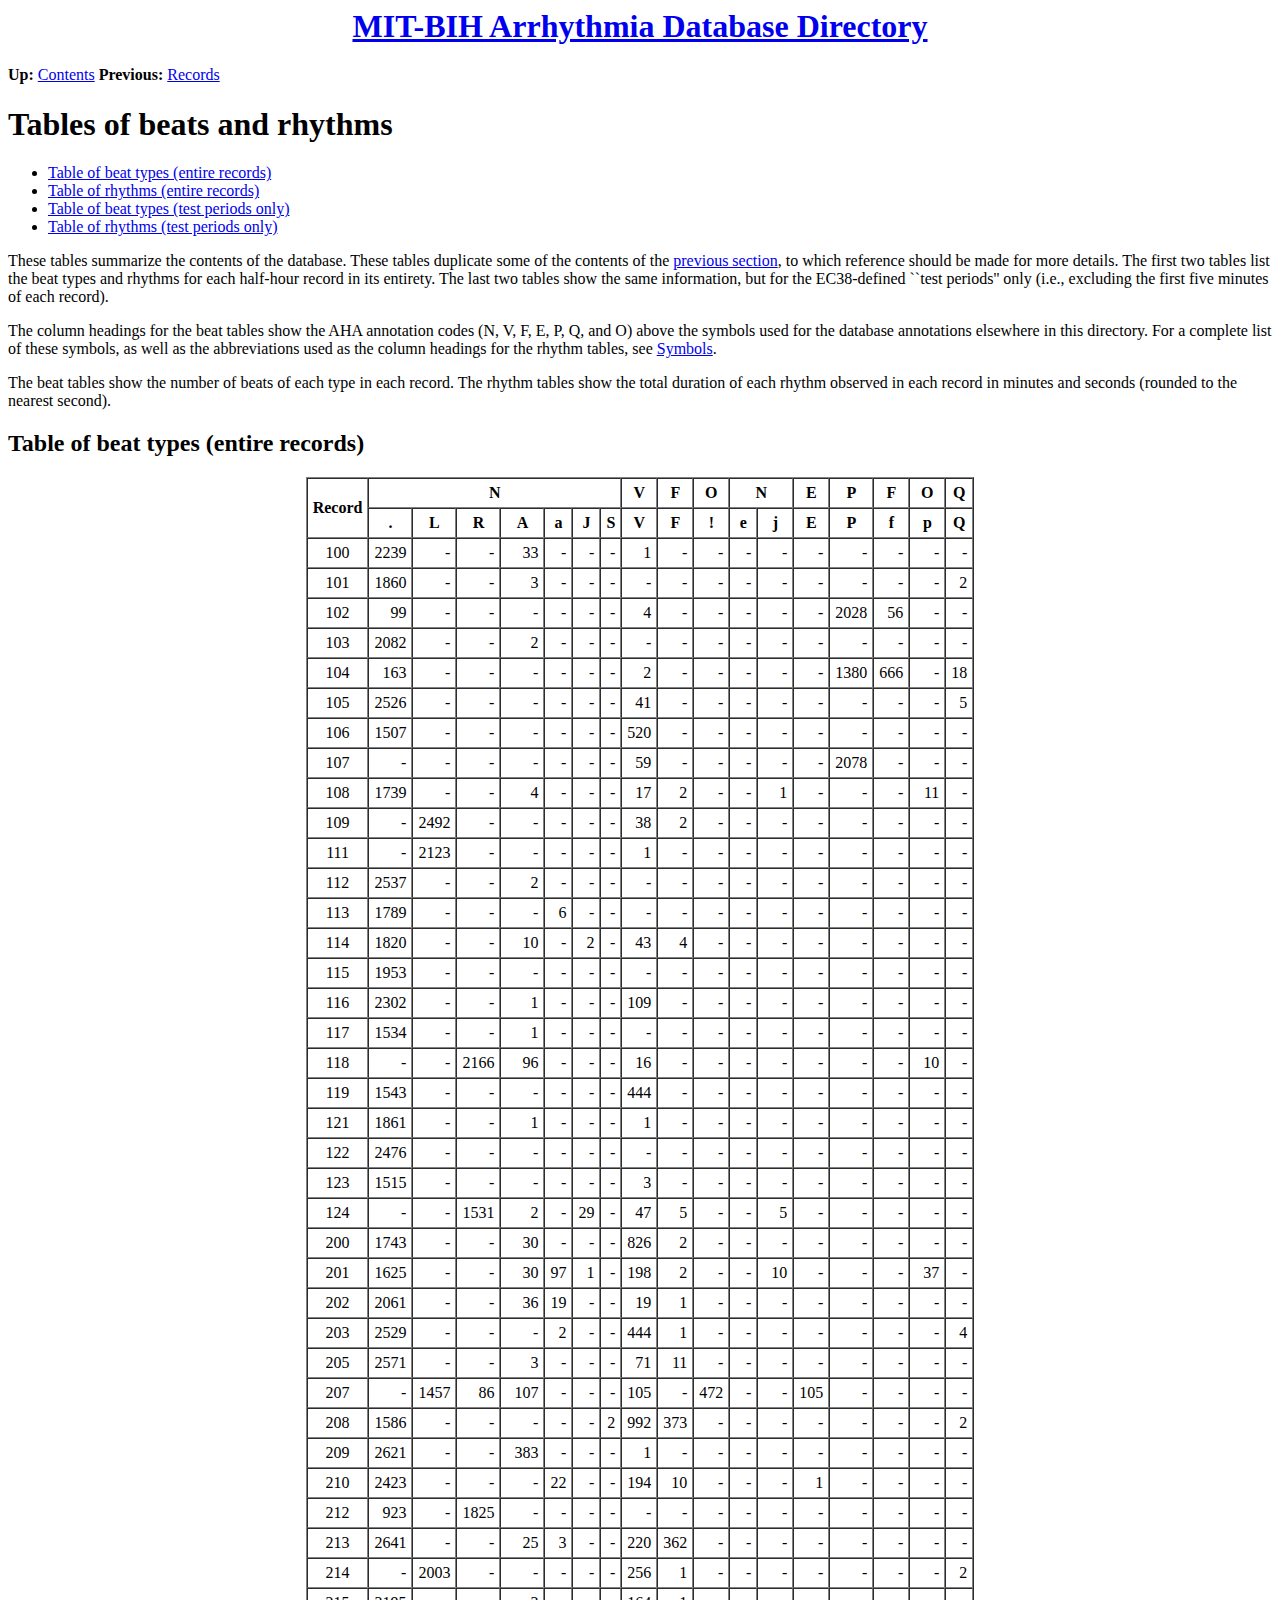
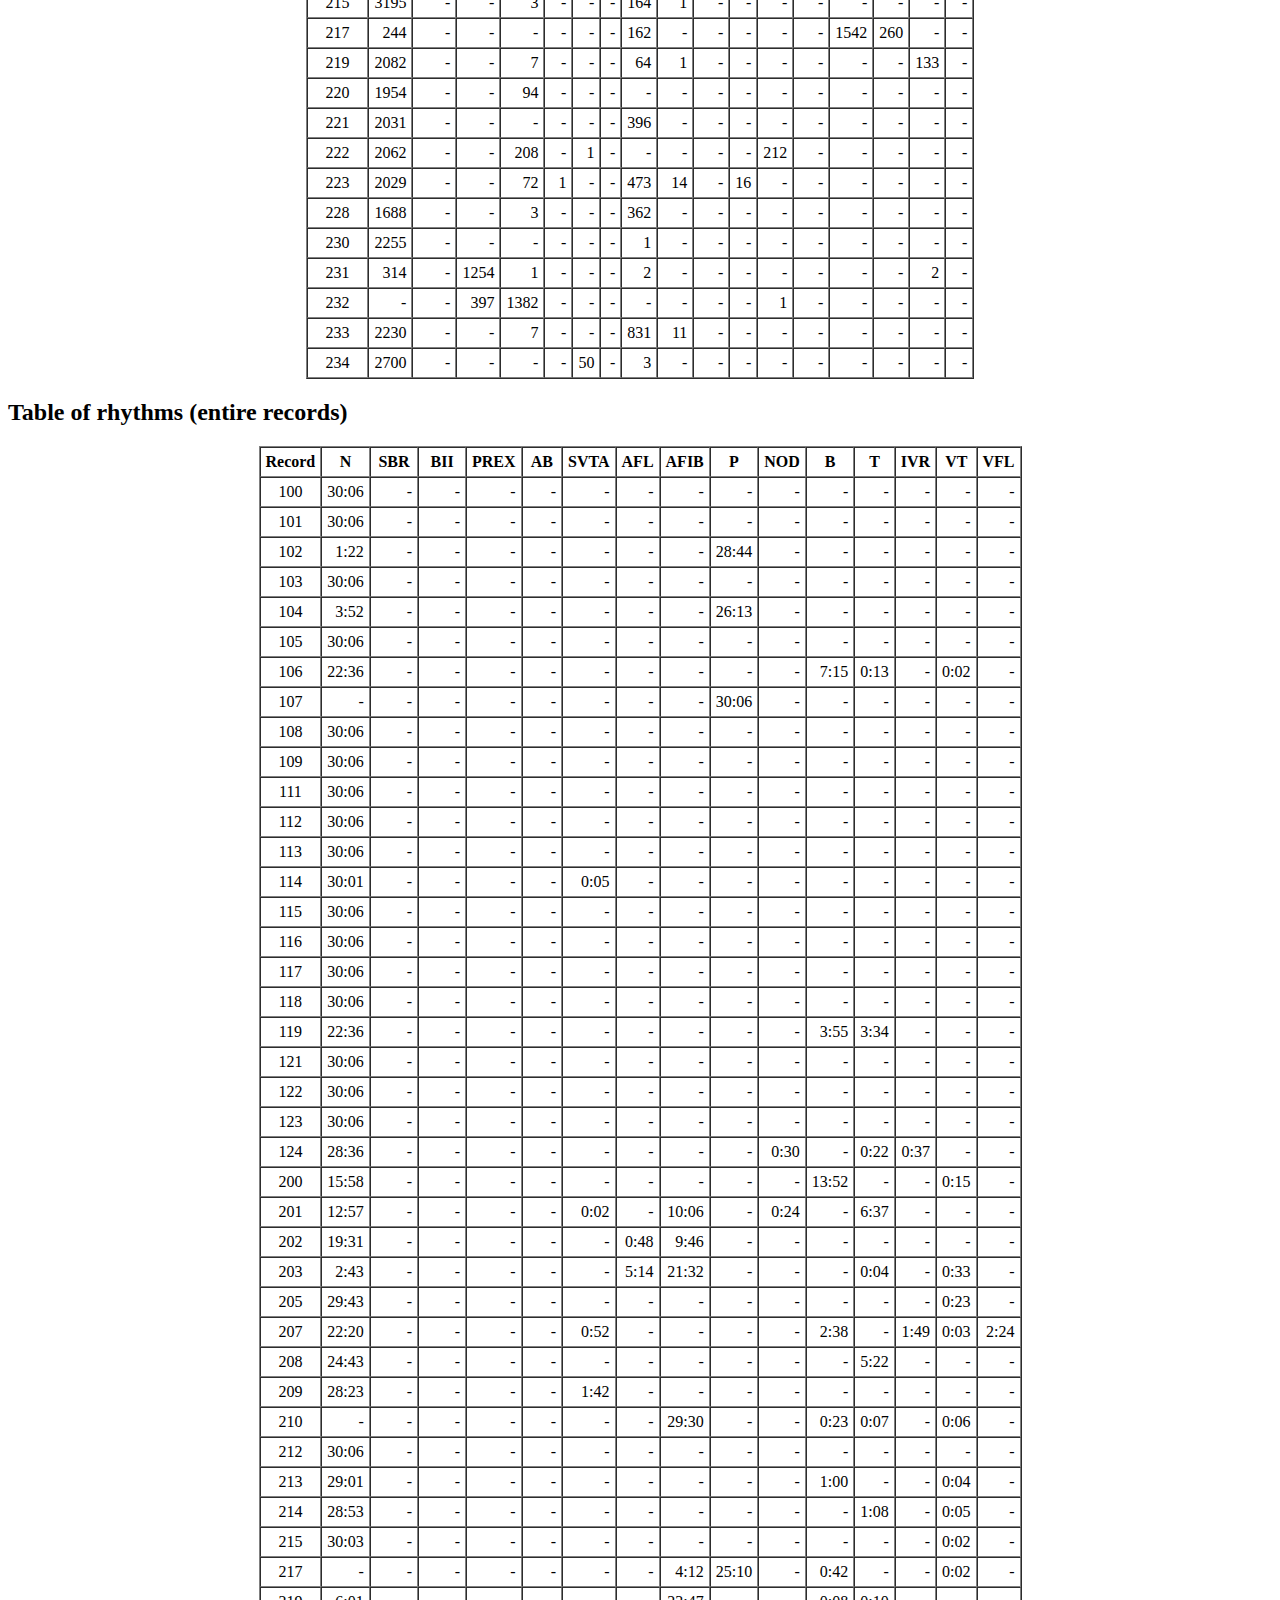
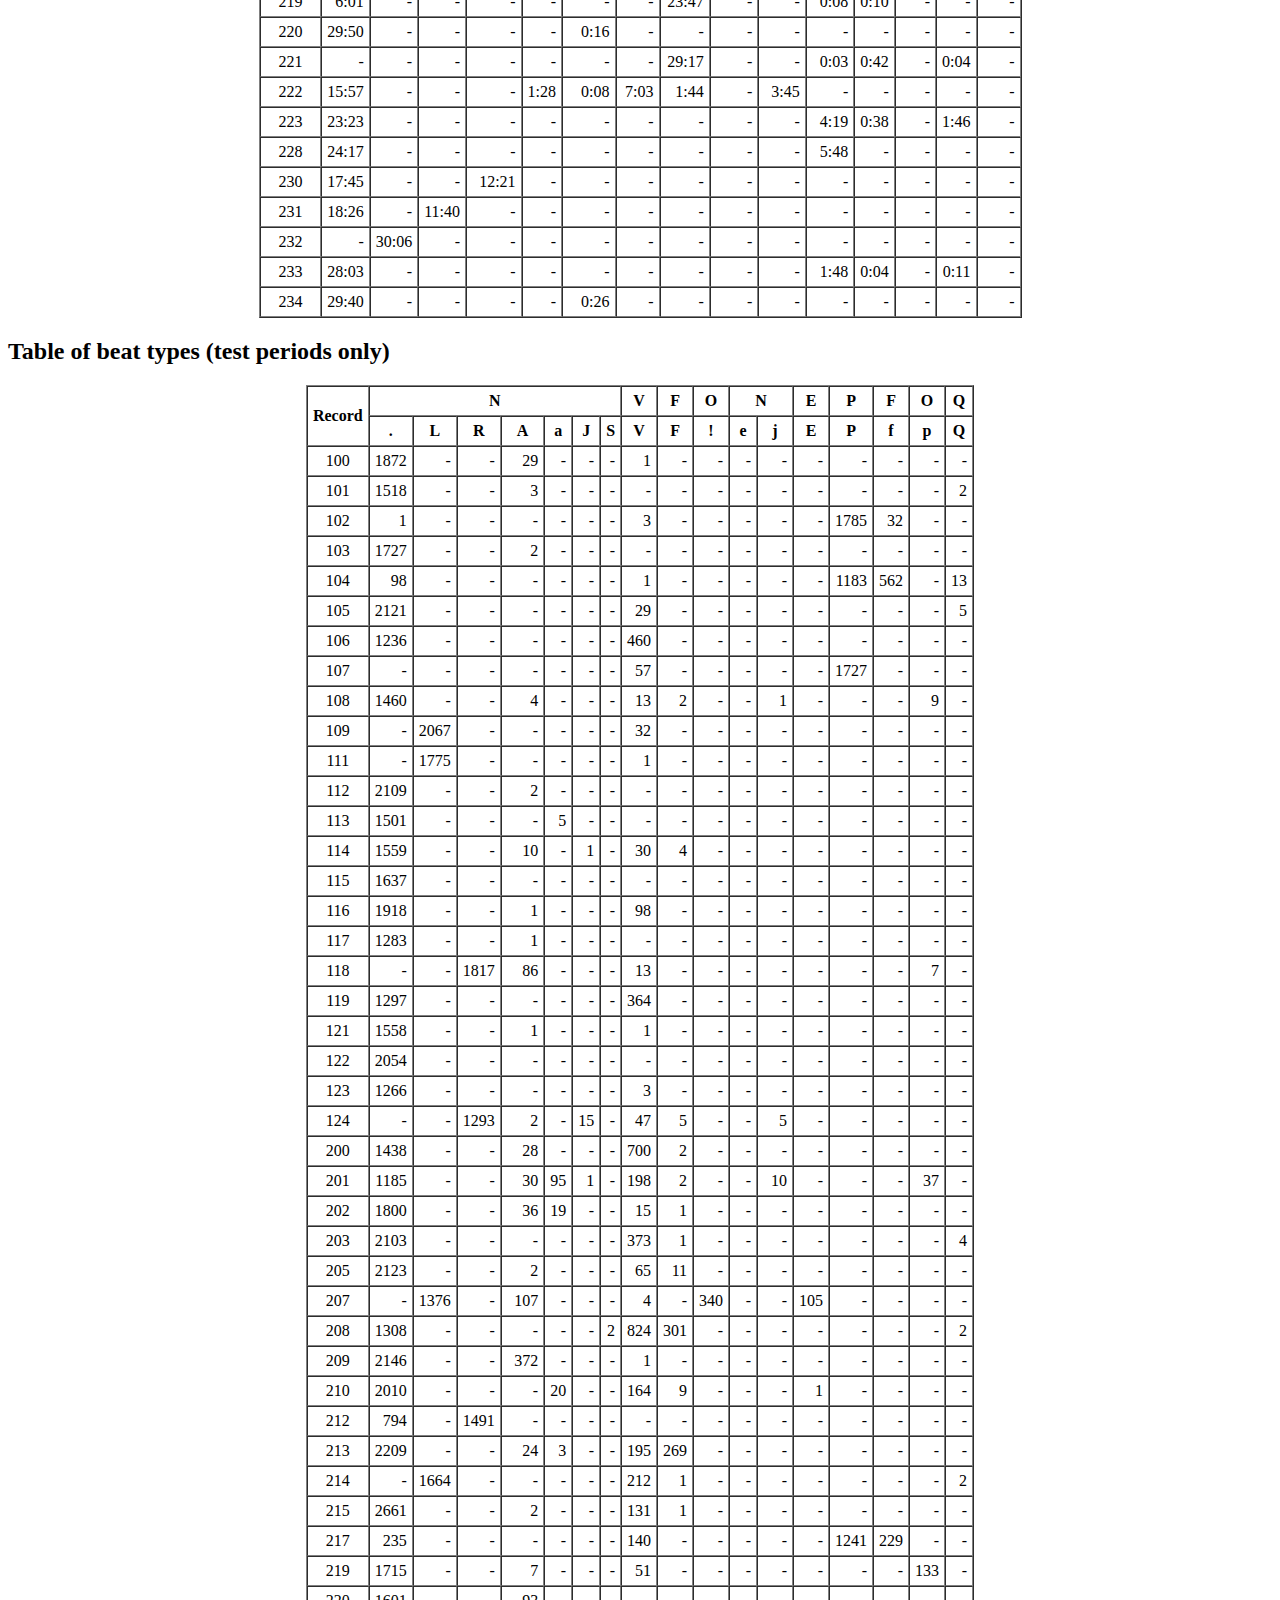
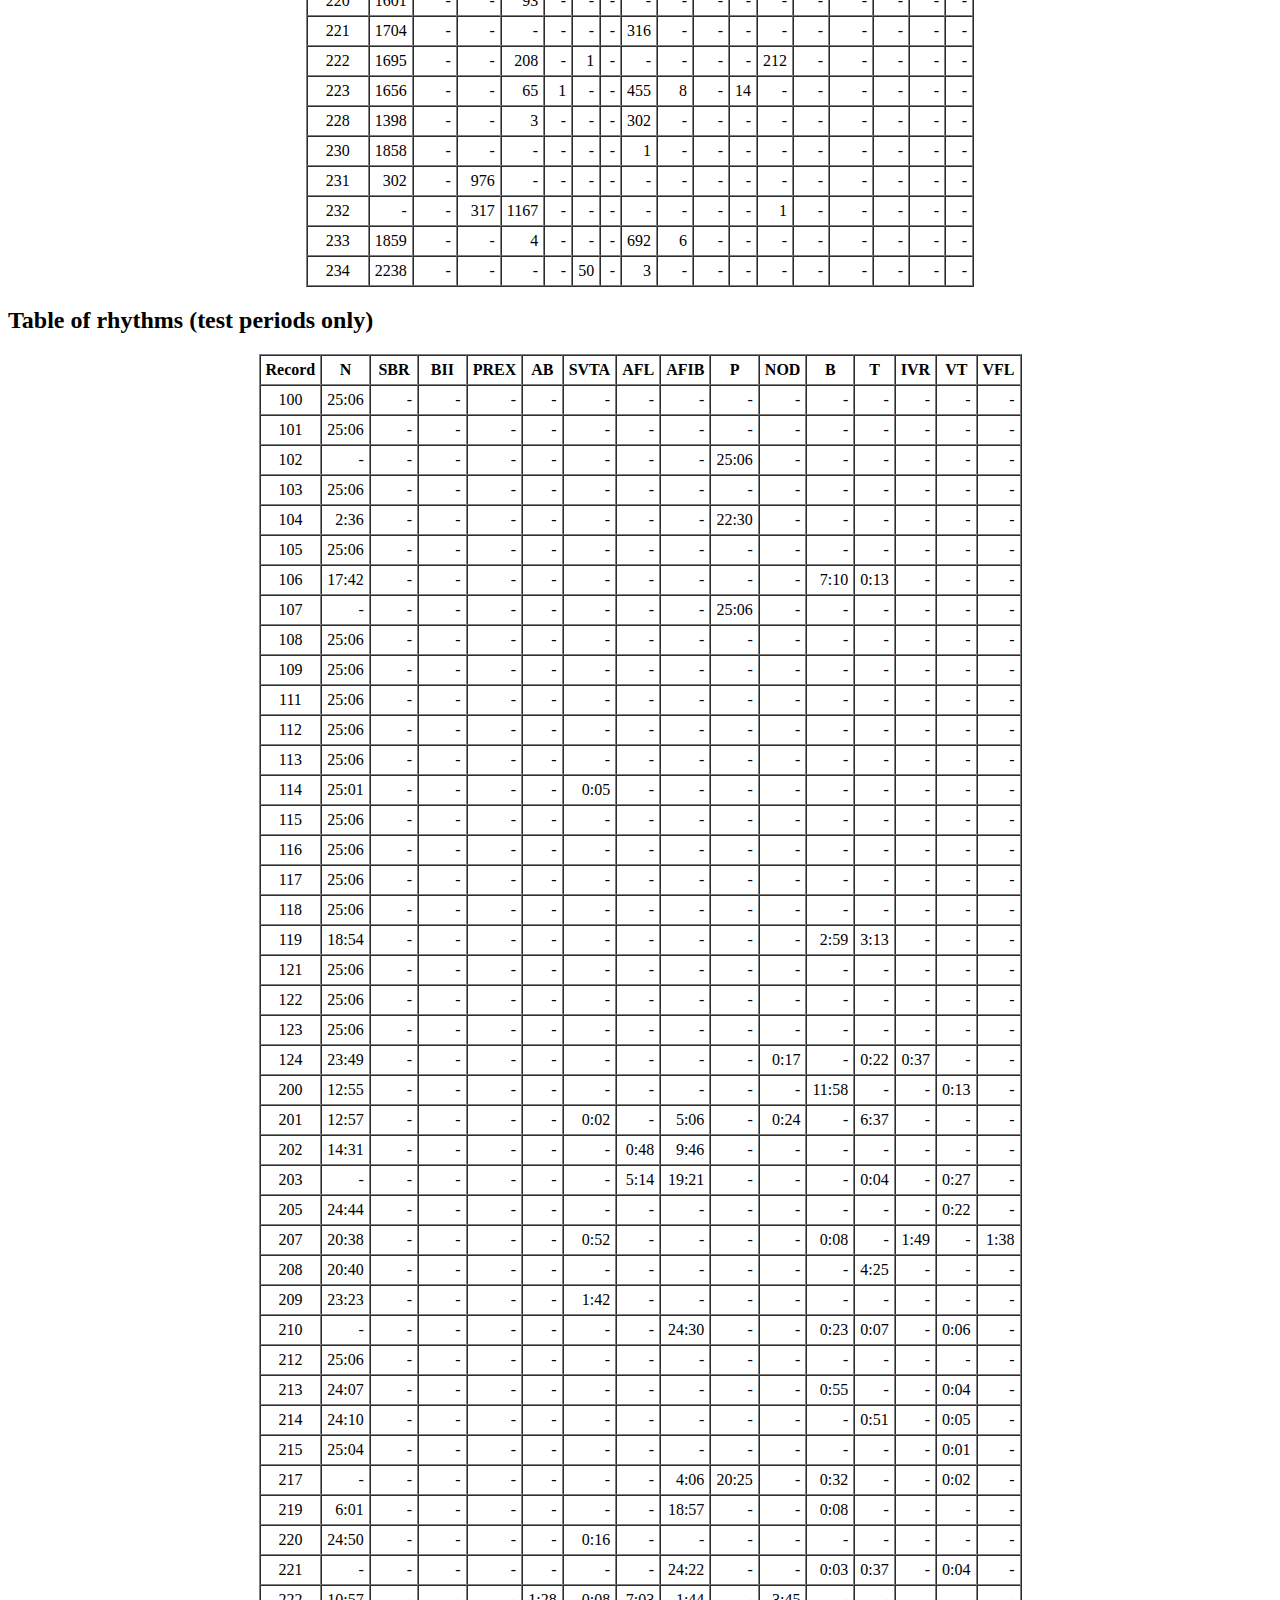
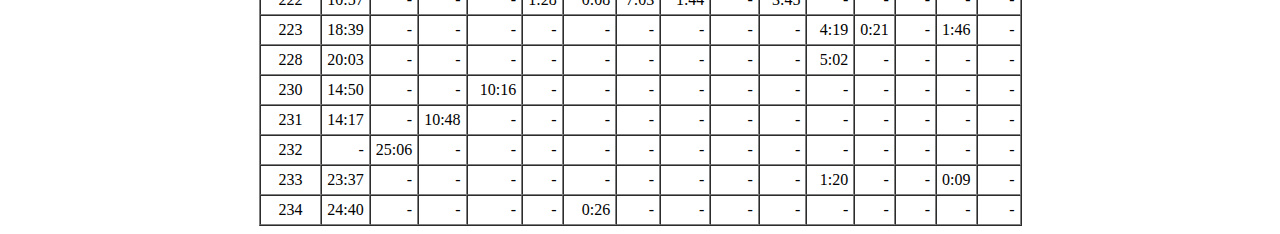
<file: mit-bih-arrhythmia-database-1.0.0/mitdbdir/tables.htm>
<html>
<head>
<title>MIT-BIH Arrhythmia Database Directory (Tables)</title>
</head>
<body bgcolor="#FFFFFF">
<a href="mitdbdir.htm"><h1 align=center>MIT-BIH Arrhythmia Database Directory
</h1></a>

<p>
<b>Up:</b> <a href="mitdbdir.htm#toc">Contents</a>
<b>Previous:</b> <a href="records.htm">Records</a>

<h1>Tables of beats and rhythms</h1>

<ul>
<li> <a href="#allbeats">Table of beat types (entire records)</a>
<li> <a href="#allrhythms">Table of rhythms (entire records)</a>
<li> <a href="#testbeats">Table of beat types (test periods only)</a>
<li> <a href="#testrhythms">Table of rhythms (test periods only)</a>
</ul>

<p>
These tables summarize the contents of the
database.  These tables duplicate some of the contents of the
<a href="records.htm">previous section</a>,
to which reference should be made for more details.
The first two tables list the beat types and rhythms for
each half-hour record in its entirety.  The last two tables show the
same information, but for the EC38-defined ``test periods'' only
(i.e., excluding the first five minutes of each record).
<p>
The column headings for the beat tables show the AHA annotation codes
(N, V, F, E, P, Q, and O) above the symbols used for the database annotations
elsewhere in this directory.
For a complete list of these symbols, as well as the abbreviations used as
the column headings for the rhythm tables, see <a href="intro.htm#symbols">
Symbols</a>.

<p>
The beat tables show the number of beats of each type in each record.
The rhythm tables show the total duration of each rhythm observed in each
record in minutes and seconds (rounded to the nearest second).

<a name="allbeats"><h2>Table of beat types (entire records)</h2></a>

<center><table border cellspacing=0 cellpadding=5>
<tr><th rowspan=2>Record</th><th colspan=7>N</th><th>V</th><th>F</th><th>O</th><th colspan=2>N</th><th>E</th><th>P</th><th>F</th><th>O</th><th>Q</th></tr>
<tr><th>.</th><th>L</th><th>R</th><th>A</th><th>a</th><th>J</th><th>S</th><th>V</th><th>F</th><th>!</th><th>e</th><th>j</th><th>E</th><th>P</th><th>f</th><th>p</th><th>Q</th><tr>

<tr align=right><td align=center>100</td><td>2239</td><td>-</td><td>-</td><td>33</td><td>-</td><td>-</td><td>-</td><td>1</td><td>-</td><td>-</td><td>-</td><td>-</td><td>-</td><td>-</td><td>-</td><td>-</td><td>-</td></tr>
<tr align=right><td align=center>101</td><td>1860</td><td>-</td><td>-</td><td>3</td><td>-</td><td>-</td><td>-</td><td>-</td><td>-</td><td>-</td><td>-</td><td>-</td><td>-</td><td>-</td><td>-</td><td>-</td><td>2</td></tr>
<tr align=right><td align=center>102</td><td>99</td><td>-</td><td>-</td><td>-</td><td>-</td><td>-</td><td>-</td><td>4</td><td>-</td><td>-</td><td>-</td><td>-</td><td>-</td><td>2028</td><td>56</td><td>-</td><td>-</td></tr>
<tr align=right><td align=center>103</td><td>2082</td><td>-</td><td>-</td><td>2</td><td>-</td><td>-</td><td>-</td><td>-</td><td>-</td><td>-</td><td>-</td><td>-</td><td>-</td><td>-</td><td>-</td><td>-</td><td>-</td></tr>
<tr align=right><td align=center>104</td><td>163</td><td>-</td><td>-</td><td>-</td><td>-</td><td>-</td><td>-</td><td>2</td><td>-</td><td>-</td><td>-</td><td>-</td><td>-</td><td>1380</td><td>666</td><td>-</td><td>18</td></tr>
<tr align=right><td align=center>105</td><td>2526</td><td>-</td><td>-</td><td>-</td><td>-</td><td>-</td><td>-</td><td>41</td><td>-</td><td>-</td><td>-</td><td>-</td><td>-</td><td>-</td><td>-</td><td>-</td><td>5</td></tr>
<tr align=right><td align=center>106</td><td>1507</td><td>-</td><td>-</td><td>-</td><td>-</td><td>-</td><td>-</td><td>520</td><td>-</td><td>-</td><td>-</td><td>-</td><td>-</td><td>-</td><td>-</td><td>-</td><td>-</td></tr>
<tr align=right><td align=center>107</td><td>-</td><td>-</td><td>-</td><td>-</td><td>-</td><td>-</td><td>-</td><td>59</td><td>-</td><td>-</td><td>-</td><td>-</td><td>-</td><td>2078</td><td>-</td><td>-</td><td>-</td></tr>
<tr align=right><td align=center>108</td><td>1739</td><td>-</td><td>-</td><td>4</td><td>-</td><td>-</td><td>-</td><td>17</td><td>2</td><td>-</td><td>-</td><td>1</td><td>-</td><td>-</td><td>-</td><td>11</td><td>-</td></tr>
<tr align=right><td align=center>109</td><td>-</td><td>2492</td><td>-</td><td>-</td><td>-</td><td>-</td><td>-</td><td>38</td><td>2</td><td>-</td><td>-</td><td>-</td><td>-</td><td>-</td><td>-</td><td>-</td><td>-</td></tr>
<tr align=right><td align=center>111</td><td>-</td><td>2123</td><td>-</td><td>-</td><td>-</td><td>-</td><td>-</td><td>1</td><td>-</td><td>-</td><td>-</td><td>-</td><td>-</td><td>-</td><td>-</td><td>-</td><td>-</td></tr>
<tr align=right><td align=center>112</td><td>2537</td><td>-</td><td>-</td><td>2</td><td>-</td><td>-</td><td>-</td><td>-</td><td>-</td><td>-</td><td>-</td><td>-</td><td>-</td><td>-</td><td>-</td><td>-</td><td>-</td></tr>
<tr align=right><td align=center>113</td><td>1789</td><td>-</td><td>-</td><td>-</td><td>6</td><td>-</td><td>-</td><td>-</td><td>-</td><td>-</td><td>-</td><td>-</td><td>-</td><td>-</td><td>-</td><td>-</td><td>-</td></tr>
<tr align=right><td align=center>114</td><td>1820</td><td>-</td><td>-</td><td>10</td><td>-</td><td>2</td><td>-</td><td>43</td><td>4</td><td>-</td><td>-</td><td>-</td><td>-</td><td>-</td><td>-</td><td>-</td><td>-</td></tr>
<tr align=right><td align=center>115</td><td>1953</td><td>-</td><td>-</td><td>-</td><td>-</td><td>-</td><td>-</td><td>-</td><td>-</td><td>-</td><td>-</td><td>-</td><td>-</td><td>-</td><td>-</td><td>-</td><td>-</td></tr>
<tr align=right><td align=center>116</td><td>2302</td><td>-</td><td>-</td><td>1</td><td>-</td><td>-</td><td>-</td><td>109</td><td>-</td><td>-</td><td>-</td><td>-</td><td>-</td><td>-</td><td>-</td><td>-</td><td>-</td></tr>
<tr align=right><td align=center>117</td><td>1534</td><td>-</td><td>-</td><td>1</td><td>-</td><td>-</td><td>-</td><td>-</td><td>-</td><td>-</td><td>-</td><td>-</td><td>-</td><td>-</td><td>-</td><td>-</td><td>-</td></tr>
<tr align=right><td align=center>118</td><td>-</td><td>-</td><td>2166</td><td>96</td><td>-</td><td>-</td><td>-</td><td>16</td><td>-</td><td>-</td><td>-</td><td>-</td><td>-</td><td>-</td><td>-</td><td>10</td><td>-</td></tr>
<tr align=right><td align=center>119</td><td>1543</td><td>-</td><td>-</td><td>-</td><td>-</td><td>-</td><td>-</td><td>444</td><td>-</td><td>-</td><td>-</td><td>-</td><td>-</td><td>-</td><td>-</td><td>-</td><td>-</td></tr>
<tr align=right><td align=center>121</td><td>1861</td><td>-</td><td>-</td><td>1</td><td>-</td><td>-</td><td>-</td><td>1</td><td>-</td><td>-</td><td>-</td><td>-</td><td>-</td><td>-</td><td>-</td><td>-</td><td>-</td></tr>
<tr align=right><td align=center>122</td><td>2476</td><td>-</td><td>-</td><td>-</td><td>-</td><td>-</td><td>-</td><td>-</td><td>-</td><td>-</td><td>-</td><td>-</td><td>-</td><td>-</td><td>-</td><td>-</td><td>-</td></tr>
<tr align=right><td align=center>123</td><td>1515</td><td>-</td><td>-</td><td>-</td><td>-</td><td>-</td><td>-</td><td>3</td><td>-</td><td>-</td><td>-</td><td>-</td><td>-</td><td>-</td><td>-</td><td>-</td><td>-</td></tr>
<tr align=right><td align=center>124</td><td>-</td><td>-</td><td>1531</td><td>2</td><td>-</td><td>29</td><td>-</td><td>47</td><td>5</td><td>-</td><td>-</td><td>5</td><td>-</td><td>-</td><td>-</td><td>-</td><td>-</td></tr>
<tr align=right><td align=center>200</td><td>1743</td><td>-</td><td>-</td><td>30</td><td>-</td><td>-</td><td>-</td><td>826</td><td>2</td><td>-</td><td>-</td><td>-</td><td>-</td><td>-</td><td>-</td><td>-</td><td>-</td></tr>
<tr align=right><td align=center>201</td><td>1625</td><td>-</td><td>-</td><td>30</td><td>97</td><td>1</td><td>-</td><td>198</td><td>2</td><td>-</td><td>-</td><td>10</td><td>-</td><td>-</td><td>-</td><td>37</td><td>-</td></tr>
<tr align=right><td align=center>202</td><td>2061</td><td>-</td><td>-</td><td>36</td><td>19</td><td>-</td><td>-</td><td>19</td><td>1</td><td>-</td><td>-</td><td>-</td><td>-</td><td>-</td><td>-</td><td>-</td><td>-</td></tr>
<tr align=right><td align=center>203</td><td>2529</td><td>-</td><td>-</td><td>-</td><td>2</td><td>-</td><td>-</td><td>444</td><td>1</td><td>-</td><td>-</td><td>-</td><td>-</td><td>-</td><td>-</td><td>-</td><td>4</td></tr>
<tr align=right><td align=center>205</td><td>2571</td><td>-</td><td>-</td><td>3</td><td>-</td><td>-</td><td>-</td><td>71</td><td>11</td><td>-</td><td>-</td><td>-</td><td>-</td><td>-</td><td>-</td><td>-</td><td>-</td></tr>
<tr align=right><td align=center>207</td><td>-</td><td>1457</td><td>86</td><td>107</td><td>-</td><td>-</td><td>-</td><td>105</td><td>-</td><td>472</td><td>-</td><td>-</td><td>105</td><td>-</td><td>-</td><td>-</td><td>-</td></tr>
<tr align=right><td align=center>208</td><td>1586</td><td>-</td><td>-</td><td>-</td><td>-</td><td>-</td><td>2</td><td>992</td><td>373</td><td>-</td><td>-</td><td>-</td><td>-</td><td>-</td><td>-</td><td>-</td><td>2</td></tr>
<tr align=right><td align=center>209</td><td>2621</td><td>-</td><td>-</td><td>383</td><td>-</td><td>-</td><td>-</td><td>1</td><td>-</td><td>-</td><td>-</td><td>-</td><td>-</td><td>-</td><td>-</td><td>-</td><td>-</td></tr>
<tr align=right><td align=center>210</td><td>2423</td><td>-</td><td>-</td><td>-</td><td>22</td><td>-</td><td>-</td><td>194</td><td>10</td><td>-</td><td>-</td><td>-</td><td>1</td><td>-</td><td>-</td><td>-</td><td>-</td></tr>
<tr align=right><td align=center>212</td><td>923</td><td>-</td><td>1825</td><td>-</td><td>-</td><td>-</td><td>-</td><td>-</td><td>-</td><td>-</td><td>-</td><td>-</td><td>-</td><td>-</td><td>-</td><td>-</td><td>-</td></tr>
<tr align=right><td align=center>213</td><td>2641</td><td>-</td><td>-</td><td>25</td><td>3</td><td>-</td><td>-</td><td>220</td><td>362</td><td>-</td><td>-</td><td>-</td><td>-</td><td>-</td><td>-</td><td>-</td><td>-</td></tr>
<tr align=right><td align=center>214</td><td>-</td><td>2003</td><td>-</td><td>-</td><td>-</td><td>-</td><td>-</td><td>256</td><td>1</td><td>-</td><td>-</td><td>-</td><td>-</td><td>-</td><td>-</td><td>-</td><td>2</td></tr>
<tr align=right><td align=center>215</td><td>3195</td><td>-</td><td>-</td><td>3</td><td>-</td><td>-</td><td>-</td><td>164</td><td>1</td><td>-</td><td>-</td><td>-</td><td>-</td><td>-</td><td>-</td><td>-</td><td>-</td></tr>
<tr align=right><td align=center>217</td><td>244</td><td>-</td><td>-</td><td>-</td><td>-</td><td>-</td><td>-</td><td>162</td><td>-</td><td>-</td><td>-</td><td>-</td><td>-</td><td>1542</td><td>260</td><td>-</td><td>-</td></tr>
<tr align=right><td align=center>219</td><td>2082</td><td>-</td><td>-</td><td>7</td><td>-</td><td>-</td><td>-</td><td>64</td><td>1</td><td>-</td><td>-</td><td>-</td><td>-</td><td>-</td><td>-</td><td>133</td><td>-</td></tr>
<tr align=right><td align=center>220</td><td>1954</td><td>-</td><td>-</td><td>94</td><td>-</td><td>-</td><td>-</td><td>-</td><td>-</td><td>-</td><td>-</td><td>-</td><td>-</td><td>-</td><td>-</td><td>-</td><td>-</td></tr>
<tr align=right><td align=center>221</td><td>2031</td><td>-</td><td>-</td><td>-</td><td>-</td><td>-</td><td>-</td><td>396</td><td>-</td><td>-</td><td>-</td><td>-</td><td>-</td><td>-</td><td>-</td><td>-</td><td>-</td></tr>
<tr align=right><td align=center>222</td><td>2062</td><td>-</td><td>-</td><td>208</td><td>-</td><td>1</td><td>-</td><td>-</td><td>-</td><td>-</td><td>-</td><td>212</td><td>-</td><td>-</td><td>-</td><td>-</td><td>-</td></tr>
<tr align=right><td align=center>223</td><td>2029</td><td>-</td><td>-</td><td>72</td><td>1</td><td>-</td><td>-</td><td>473</td><td>14</td><td>-</td><td>16</td><td>-</td><td>-</td><td>-</td><td>-</td><td>-</td><td>-</td></tr>
<tr align=right><td align=center>228</td><td>1688</td><td>-</td><td>-</td><td>3</td><td>-</td><td>-</td><td>-</td><td>362</td><td>-</td><td>-</td><td>-</td><td>-</td><td>-</td><td>-</td><td>-</td><td>-</td><td>-</td></tr>
<tr align=right><td align=center>230</td><td>2255</td><td>-</td><td>-</td><td>-</td><td>-</td><td>-</td><td>-</td><td>1</td><td>-</td><td>-</td><td>-</td><td>-</td><td>-</td><td>-</td><td>-</td><td>-</td><td>-</td></tr>
<tr align=right><td align=center>231</td><td>314</td><td>-</td><td>1254</td><td>1</td><td>-</td><td>-</td><td>-</td><td>2</td><td>-</td><td>-</td><td>-</td><td>-</td><td>-</td><td>-</td><td>-</td><td>2</td><td>-</td></tr>
<tr align=right><td align=center>232</td><td>-</td><td>-</td><td>397</td><td>1382</td><td>-</td><td>-</td><td>-</td><td>-</td><td>-</td><td>-</td><td>-</td><td>1</td><td>-</td><td>-</td><td>-</td><td>-</td><td>-</td></tr>
<tr align=right><td align=center>233</td><td>2230</td><td>-</td><td>-</td><td>7</td><td>-</td><td>-</td><td>-</td><td>831</td><td>11</td><td>-</td><td>-</td><td>-</td><td>-</td><td>-</td><td>-</td><td>-</td><td>-</td></tr>
<tr align=right><td align=center>234</td><td>2700</td><td>-</td><td>-</td><td>-</td><td>-</td><td>50</td><td>-</td><td>3</td><td>-</td><td>-</td><td>-</td><td>-</td><td>-</td><td>-</td><td>-</td><td>-</td><td>-</td></tr>
</table>
</center>


<a name="allrhythms"><h2>Table of rhythms (entire records)</h2></a>

<center><table border cellspacing=0 cellpadding=5>
<tr><th>Record</th><th>N</th><th>SBR</th><th>BII</th><th>PREX</th><th>AB</th><th>SVTA</th><th>AFL</th><th>AFIB</th><th>P</th><th>NOD</th><th>B</th><th>T</th><th>IVR</th><th>VT</th><th>VFL</th></tr>

<tr align=right><td align=center>100</td><td>30:06</td><td>-</td><td>-</td><td>-</td><td>-</td><td>-</td><td>-</td><td>-</td><td>-</td><td>-</td><td>-</td><td>-</td><td>-</td><td>-</td><td>-</td></tr>
<tr align=right><td align=center>101</td><td>30:06</td><td>-</td><td>-</td><td>-</td><td>-</td><td>-</td><td>-</td><td>-</td><td>-</td><td>-</td><td>-</td><td>-</td><td>-</td><td>-</td><td>-</td></tr>
<tr align=right><td align=center>102</td><td>1:22</td><td>-</td><td>-</td><td>-</td><td>-</td><td>-</td><td>-</td><td>-</td><td>28:44</td><td>-</td><td>-</td><td>-</td><td>-</td><td>-</td><td>-</td></tr>
<tr align=right><td align=center>103</td><td>30:06</td><td>-</td><td>-</td><td>-</td><td>-</td><td>-</td><td>-</td><td>-</td><td>-</td><td>-</td><td>-</td><td>-</td><td>-</td><td>-</td><td>-</td></tr>
<tr align=right><td align=center>104</td><td>3:52</td><td>-</td><td>-</td><td>-</td><td>-</td><td>-</td><td>-</td><td>-</td><td>26:13</td><td>-</td><td>-</td><td>-</td><td>-</td><td>-</td><td>-</td></tr>
<tr align=right><td align=center>105</td><td>30:06</td><td>-</td><td>-</td><td>-</td><td>-</td><td>-</td><td>-</td><td>-</td><td>-</td><td>-</td><td>-</td><td>-</td><td>-</td><td>-</td><td>-</td></tr>
<tr align=right><td align=center>106</td><td>22:36</td><td>-</td><td>-</td><td>-</td><td>-</td><td>-</td><td>-</td><td>-</td><td>-</td><td>-</td><td>7:15</td><td>0:13</td><td>-</td><td>0:02</td><td>-</td></tr>
<tr align=right><td align=center>107</td><td>-</td><td>-</td><td>-</td><td>-</td><td>-</td><td>-</td><td>-</td><td>-</td><td>30:06</td><td>-</td><td>-</td><td>-</td><td>-</td><td>-</td><td>-</td></tr>
<tr align=right><td align=center>108</td><td>30:06</td><td>-</td><td>-</td><td>-</td><td>-</td><td>-</td><td>-</td><td>-</td><td>-</td><td>-</td><td>-</td><td>-</td><td>-</td><td>-</td><td>-</td></tr>
<tr align=right><td align=center>109</td><td>30:06</td><td>-</td><td>-</td><td>-</td><td>-</td><td>-</td><td>-</td><td>-</td><td>-</td><td>-</td><td>-</td><td>-</td><td>-</td><td>-</td><td>-</td></tr>
<tr align=right><td align=center>111</td><td>30:06</td><td>-</td><td>-</td><td>-</td><td>-</td><td>-</td><td>-</td><td>-</td><td>-</td><td>-</td><td>-</td><td>-</td><td>-</td><td>-</td><td>-</td></tr>
<tr align=right><td align=center>112</td><td>30:06</td><td>-</td><td>-</td><td>-</td><td>-</td><td>-</td><td>-</td><td>-</td><td>-</td><td>-</td><td>-</td><td>-</td><td>-</td><td>-</td><td>-</td></tr>
<tr align=right><td align=center>113</td><td>30:06</td><td>-</td><td>-</td><td>-</td><td>-</td><td>-</td><td>-</td><td>-</td><td>-</td><td>-</td><td>-</td><td>-</td><td>-</td><td>-</td><td>-</td></tr>
<tr align=right><td align=center>114</td><td>30:01</td><td>-</td><td>-</td><td>-</td><td>-</td><td>0:05</td><td>-</td><td>-</td><td>-</td><td>-</td><td>-</td><td>-</td><td>-</td><td>-</td><td>-</td></tr>
<tr align=right><td align=center>115</td><td>30:06</td><td>-</td><td>-</td><td>-</td><td>-</td><td>-</td><td>-</td><td>-</td><td>-</td><td>-</td><td>-</td><td>-</td><td>-</td><td>-</td><td>-</td></tr>
<tr align=right><td align=center>116</td><td>30:06</td><td>-</td><td>-</td><td>-</td><td>-</td><td>-</td><td>-</td><td>-</td><td>-</td><td>-</td><td>-</td><td>-</td><td>-</td><td>-</td><td>-</td></tr>
<tr align=right><td align=center>117</td><td>30:06</td><td>-</td><td>-</td><td>-</td><td>-</td><td>-</td><td>-</td><td>-</td><td>-</td><td>-</td><td>-</td><td>-</td><td>-</td><td>-</td><td>-</td></tr>
<tr align=right><td align=center>118</td><td>30:06</td><td>-</td><td>-</td><td>-</td><td>-</td><td>-</td><td>-</td><td>-</td><td>-</td><td>-</td><td>-</td><td>-</td><td>-</td><td>-</td><td>-</td></tr>
<tr align=right><td align=center>119</td><td>22:36</td><td>-</td><td>-</td><td>-</td><td>-</td><td>-</td><td>-</td><td>-</td><td>-</td><td>-</td><td>3:55</td><td>3:34</td><td>-</td><td>-</td><td>-</td></tr>
<tr align=right><td align=center>121</td><td>30:06</td><td>-</td><td>-</td><td>-</td><td>-</td><td>-</td><td>-</td><td>-</td><td>-</td><td>-</td><td>-</td><td>-</td><td>-</td><td>-</td><td>-</td></tr>
<tr align=right><td align=center>122</td><td>30:06</td><td>-</td><td>-</td><td>-</td><td>-</td><td>-</td><td>-</td><td>-</td><td>-</td><td>-</td><td>-</td><td>-</td><td>-</td><td>-</td><td>-</td></tr>
<tr align=right><td align=center>123</td><td>30:06</td><td>-</td><td>-</td><td>-</td><td>-</td><td>-</td><td>-</td><td>-</td><td>-</td><td>-</td><td>-</td><td>-</td><td>-</td><td>-</td><td>-</td></tr>
<tr align=right><td align=center>124</td><td>28:36</td><td>-</td><td>-</td><td>-</td><td>-</td><td>-</td><td>-</td><td>-</td><td>-</td><td>0:30</td><td>-</td><td>0:22</td><td>0:37</td><td>-</td><td>-</td></tr>
<tr align=right><td align=center>200</td><td>15:58</td><td>-</td><td>-</td><td>-</td><td>-</td><td>-</td><td>-</td><td>-</td><td>-</td><td>-</td><td>13:52</td><td>-</td><td>-</td><td>0:15</td><td>-</td></tr>
<tr align=right><td align=center>201</td><td>12:57</td><td>-</td><td>-</td><td>-</td><td>-</td><td>0:02</td><td>-</td><td>10:06</td><td>-</td><td>0:24</td><td>-</td><td>6:37</td><td>-</td><td>-</td><td>-</td></tr>
<tr align=right><td align=center>202</td><td>19:31</td><td>-</td><td>-</td><td>-</td><td>-</td><td>-</td><td>0:48</td><td>9:46</td><td>-</td><td>-</td><td>-</td><td>-</td><td>-</td><td>-</td><td>-</td></tr>
<tr align=right><td align=center>203</td><td>2:43</td><td>-</td><td>-</td><td>-</td><td>-</td><td>-</td><td>5:14</td><td>21:32</td><td>-</td><td>-</td><td>-</td><td>0:04</td><td>-</td><td>0:33</td><td>-</td></tr>
<tr align=right><td align=center>205</td><td>29:43</td><td>-</td><td>-</td><td>-</td><td>-</td><td>-</td><td>-</td><td>-</td><td>-</td><td>-</td><td>-</td><td>-</td><td>-</td><td>0:23</td><td>-</td></tr>
<tr align=right><td align=center>207</td><td>22:20</td><td>-</td><td>-</td><td>-</td><td>-</td><td>0:52</td><td>-</td><td>-</td><td>-</td><td>-</td><td>2:38</td><td>-</td><td>1:49</td><td>0:03</td><td>2:24</td></tr>
<tr align=right><td align=center>208</td><td>24:43</td><td>-</td><td>-</td><td>-</td><td>-</td><td>-</td><td>-</td><td>-</td><td>-</td><td>-</td><td>-</td><td>5:22</td><td>-</td><td>-</td><td>-</td></tr>
<tr align=right><td align=center>209</td><td>28:23</td><td>-</td><td>-</td><td>-</td><td>-</td><td>1:42</td><td>-</td><td>-</td><td>-</td><td>-</td><td>-</td><td>-</td><td>-</td><td>-</td><td>-</td></tr>
<tr align=right><td align=center>210</td><td>-</td><td>-</td><td>-</td><td>-</td><td>-</td><td>-</td><td>-</td><td>29:30</td><td>-</td><td>-</td><td>0:23</td><td>0:07</td><td>-</td><td>0:06</td><td>-</td></tr>
<tr align=right><td align=center>212</td><td>30:06</td><td>-</td><td>-</td><td>-</td><td>-</td><td>-</td><td>-</td><td>-</td><td>-</td><td>-</td><td>-</td><td>-</td><td>-</td><td>-</td><td>-</td></tr>
<tr align=right><td align=center>213</td><td>29:01</td><td>-</td><td>-</td><td>-</td><td>-</td><td>-</td><td>-</td><td>-</td><td>-</td><td>-</td><td>1:00</td><td>-</td><td>-</td><td>0:04</td><td>-</td></tr>
<tr align=right><td align=center>214</td><td>28:53</td><td>-</td><td>-</td><td>-</td><td>-</td><td>-</td><td>-</td><td>-</td><td>-</td><td>-</td><td>-</td><td>1:08</td><td>-</td><td>0:05</td><td>-</td></tr>
<tr align=right><td align=center>215</td><td>30:03</td><td>-</td><td>-</td><td>-</td><td>-</td><td>-</td><td>-</td><td>-</td><td>-</td><td>-</td><td>-</td><td>-</td><td>-</td><td>0:02</td><td>-</td></tr>
<tr align=right><td align=center>217</td><td>-</td><td>-</td><td>-</td><td>-</td><td>-</td><td>-</td><td>-</td><td>4:12</td><td>25:10</td><td>-</td><td>0:42</td><td>-</td><td>-</td><td>0:02</td><td>-</td></tr>
<tr align=right><td align=center>219</td><td>6:01</td><td>-</td><td>-</td><td>-</td><td>-</td><td>-</td><td>-</td><td>23:47</td><td>-</td><td>-</td><td>0:08</td><td>0:10</td><td>-</td><td>-</td><td>-</td></tr>
<tr align=right><td align=center>220</td><td>29:50</td><td>-</td><td>-</td><td>-</td><td>-</td><td>0:16</td><td>-</td><td>-</td><td>-</td><td>-</td><td>-</td><td>-</td><td>-</td><td>-</td><td>-</td></tr>
<tr align=right><td align=center>221</td><td>-</td><td>-</td><td>-</td><td>-</td><td>-</td><td>-</td><td>-</td><td>29:17</td><td>-</td><td>-</td><td>0:03</td><td>0:42</td><td>-</td><td>0:04</td><td>-</td></tr>
<tr align=right><td align=center>222</td><td>15:57</td><td>-</td><td>-</td><td>-</td><td>1:28</td><td>0:08</td><td>7:03</td><td>1:44</td><td>-</td><td>3:45</td><td>-</td><td>-</td><td>-</td><td>-</td><td>-</td></tr>
<tr align=right><td align=center>223</td><td>23:23</td><td>-</td><td>-</td><td>-</td><td>-</td><td>-</td><td>-</td><td>-</td><td>-</td><td>-</td><td>4:19</td><td>0:38</td><td>-</td><td>1:46</td><td>-</td></tr>
<tr align=right><td align=center>228</td><td>24:17</td><td>-</td><td>-</td><td>-</td><td>-</td><td>-</td><td>-</td><td>-</td><td>-</td><td>-</td><td>5:48</td><td>-</td><td>-</td><td>-</td><td>-</td></tr>
<tr align=right><td align=center>230</td><td>17:45</td><td>-</td><td>-</td><td>12:21</td><td>-</td><td>-</td><td>-</td><td>-</td><td>-</td><td>-</td><td>-</td><td>-</td><td>-</td><td>-</td><td>-</td></tr>
<tr align=right><td align=center>231</td><td>18:26</td><td>-</td><td>11:40</td><td>-</td><td>-</td><td>-</td><td>-</td><td>-</td><td>-</td><td>-</td><td>-</td><td>-</td><td>-</td><td>-</td><td>-</td></tr>
<tr align=right><td align=center>232</td><td>-</td><td>30:06</td><td>-</td><td>-</td><td>-</td><td>-</td><td>-</td><td>-</td><td>-</td><td>-</td><td>-</td><td>-</td><td>-</td><td>-</td><td>-</td></tr>
<tr align=right><td align=center>233</td><td>28:03</td><td>-</td><td>-</td><td>-</td><td>-</td><td>-</td><td>-</td><td>-</td><td>-</td><td>-</td><td>1:48</td><td>0:04</td><td>-</td><td>0:11</td><td>-</td></tr>
<tr align=right><td align=center>234</td><td>29:40</td><td>-</td><td>-</td><td>-</td><td>-</td><td>0:26</td><td>-</td><td>-</td><td>-</td><td>-</td><td>-</td><td>-</td><td>-</td><td>-</td><td>-</td></tr>
</table>
</center>


<a name="testbeats"><h2>Table of beat types (test periods only)</h2></a>

<center><table border cellspacing=0 cellpadding=5>
<tr><th rowspan=2>Record</th><th colspan=7>N</th><th>V</th><th>F</th><th>O</th><th colspan=2>N</th><th>E</th><th>P</th><th>F</th><th>O</th><th>Q</th></tr>
<tr><th>.</th><th>L</th><th>R</th><th>A</th><th>a</th><th>J</th><th>S</th><th>V</th><th>F</th><th>!</th><th>e</th><th>j</th><th>E</th><th>P</th><th>f</th><th>p</th><th>Q</th><tr>

<tr align=right><td align=center>100</td><td>1872</td><td>-</td><td>-</td><td>29</td><td>-</td><td>-</td><td>-</td><td>1</td><td>-</td><td>-</td><td>-</td><td>-</td><td>-</td><td>-</td><td>-</td><td>-</td><td>-</td></tr>
<tr align=right><td align=center>101</td><td>1518</td><td>-</td><td>-</td><td>3</td><td>-</td><td>-</td><td>-</td><td>-</td><td>-</td><td>-</td><td>-</td><td>-</td><td>-</td><td>-</td><td>-</td><td>-</td><td>2</td></tr>
<tr align=right><td align=center>102</td><td>1</td><td>-</td><td>-</td><td>-</td><td>-</td><td>-</td><td>-</td><td>3</td><td>-</td><td>-</td><td>-</td><td>-</td><td>-</td><td>1785</td><td>32</td><td>-</td><td>-</td></tr>
<tr align=right><td align=center>103</td><td>1727</td><td>-</td><td>-</td><td>2</td><td>-</td><td>-</td><td>-</td><td>-</td><td>-</td><td>-</td><td>-</td><td>-</td><td>-</td><td>-</td><td>-</td><td>-</td><td>-</td></tr>
<tr align=right><td align=center>104</td><td>98</td><td>-</td><td>-</td><td>-</td><td>-</td><td>-</td><td>-</td><td>1</td><td>-</td><td>-</td><td>-</td><td>-</td><td>-</td><td>1183</td><td>562</td><td>-</td><td>13</td></tr>
<tr align=right><td align=center>105</td><td>2121</td><td>-</td><td>-</td><td>-</td><td>-</td><td>-</td><td>-</td><td>29</td><td>-</td><td>-</td><td>-</td><td>-</td><td>-</td><td>-</td><td>-</td><td>-</td><td>5</td></tr>
<tr align=right><td align=center>106</td><td>1236</td><td>-</td><td>-</td><td>-</td><td>-</td><td>-</td><td>-</td><td>460</td><td>-</td><td>-</td><td>-</td><td>-</td><td>-</td><td>-</td><td>-</td><td>-</td><td>-</td></tr>
<tr align=right><td align=center>107</td><td>-</td><td>-</td><td>-</td><td>-</td><td>-</td><td>-</td><td>-</td><td>57</td><td>-</td><td>-</td><td>-</td><td>-</td><td>-</td><td>1727</td><td>-</td><td>-</td><td>-</td></tr>
<tr align=right><td align=center>108</td><td>1460</td><td>-</td><td>-</td><td>4</td><td>-</td><td>-</td><td>-</td><td>13</td><td>2</td><td>-</td><td>-</td><td>1</td><td>-</td><td>-</td><td>-</td><td>9</td><td>-</td></tr>
<tr align=right><td align=center>109</td><td>-</td><td>2067</td><td>-</td><td>-</td><td>-</td><td>-</td><td>-</td><td>32</td><td>-</td><td>-</td><td>-</td><td>-</td><td>-</td><td>-</td><td>-</td><td>-</td><td>-</td></tr>
<tr align=right><td align=center>111</td><td>-</td><td>1775</td><td>-</td><td>-</td><td>-</td><td>-</td><td>-</td><td>1</td><td>-</td><td>-</td><td>-</td><td>-</td><td>-</td><td>-</td><td>-</td><td>-</td><td>-</td></tr>
<tr align=right><td align=center>112</td><td>2109</td><td>-</td><td>-</td><td>2</td><td>-</td><td>-</td><td>-</td><td>-</td><td>-</td><td>-</td><td>-</td><td>-</td><td>-</td><td>-</td><td>-</td><td>-</td><td>-</td></tr>
<tr align=right><td align=center>113</td><td>1501</td><td>-</td><td>-</td><td>-</td><td>5</td><td>-</td><td>-</td><td>-</td><td>-</td><td>-</td><td>-</td><td>-</td><td>-</td><td>-</td><td>-</td><td>-</td><td>-</td></tr>
<tr align=right><td align=center>114</td><td>1559</td><td>-</td><td>-</td><td>10</td><td>-</td><td>1</td><td>-</td><td>30</td><td>4</td><td>-</td><td>-</td><td>-</td><td>-</td><td>-</td><td>-</td><td>-</td><td>-</td></tr>
<tr align=right><td align=center>115</td><td>1637</td><td>-</td><td>-</td><td>-</td><td>-</td><td>-</td><td>-</td><td>-</td><td>-</td><td>-</td><td>-</td><td>-</td><td>-</td><td>-</td><td>-</td><td>-</td><td>-</td></tr>
<tr align=right><td align=center>116</td><td>1918</td><td>-</td><td>-</td><td>1</td><td>-</td><td>-</td><td>-</td><td>98</td><td>-</td><td>-</td><td>-</td><td>-</td><td>-</td><td>-</td><td>-</td><td>-</td><td>-</td></tr>
<tr align=right><td align=center>117</td><td>1283</td><td>-</td><td>-</td><td>1</td><td>-</td><td>-</td><td>-</td><td>-</td><td>-</td><td>-</td><td>-</td><td>-</td><td>-</td><td>-</td><td>-</td><td>-</td><td>-</td></tr>
<tr align=right><td align=center>118</td><td>-</td><td>-</td><td>1817</td><td>86</td><td>-</td><td>-</td><td>-</td><td>13</td><td>-</td><td>-</td><td>-</td><td>-</td><td>-</td><td>-</td><td>-</td><td>7</td><td>-</td></tr>
<tr align=right><td align=center>119</td><td>1297</td><td>-</td><td>-</td><td>-</td><td>-</td><td>-</td><td>-</td><td>364</td><td>-</td><td>-</td><td>-</td><td>-</td><td>-</td><td>-</td><td>-</td><td>-</td><td>-</td></tr>
<tr align=right><td align=center>121</td><td>1558</td><td>-</td><td>-</td><td>1</td><td>-</td><td>-</td><td>-</td><td>1</td><td>-</td><td>-</td><td>-</td><td>-</td><td>-</td><td>-</td><td>-</td><td>-</td><td>-</td></tr>
<tr align=right><td align=center>122</td><td>2054</td><td>-</td><td>-</td><td>-</td><td>-</td><td>-</td><td>-</td><td>-</td><td>-</td><td>-</td><td>-</td><td>-</td><td>-</td><td>-</td><td>-</td><td>-</td><td>-</td></tr>
<tr align=right><td align=center>123</td><td>1266</td><td>-</td><td>-</td><td>-</td><td>-</td><td>-</td><td>-</td><td>3</td><td>-</td><td>-</td><td>-</td><td>-</td><td>-</td><td>-</td><td>-</td><td>-</td><td>-</td></tr>
<tr align=right><td align=center>124</td><td>-</td><td>-</td><td>1293</td><td>2</td><td>-</td><td>15</td><td>-</td><td>47</td><td>5</td><td>-</td><td>-</td><td>5</td><td>-</td><td>-</td><td>-</td><td>-</td><td>-</td></tr>
<tr align=right><td align=center>200</td><td>1438</td><td>-</td><td>-</td><td>28</td><td>-</td><td>-</td><td>-</td><td>700</td><td>2</td><td>-</td><td>-</td><td>-</td><td>-</td><td>-</td><td>-</td><td>-</td><td>-</td></tr>
<tr align=right><td align=center>201</td><td>1185</td><td>-</td><td>-</td><td>30</td><td>95</td><td>1</td><td>-</td><td>198</td><td>2</td><td>-</td><td>-</td><td>10</td><td>-</td><td>-</td><td>-</td><td>37</td><td>-</td></tr>
<tr align=right><td align=center>202</td><td>1800</td><td>-</td><td>-</td><td>36</td><td>19</td><td>-</td><td>-</td><td>15</td><td>1</td><td>-</td><td>-</td><td>-</td><td>-</td><td>-</td><td>-</td><td>-</td><td>-</td></tr>
<tr align=right><td align=center>203</td><td>2103</td><td>-</td><td>-</td><td>-</td><td>-</td><td>-</td><td>-</td><td>373</td><td>1</td><td>-</td><td>-</td><td>-</td><td>-</td><td>-</td><td>-</td><td>-</td><td>4</td></tr>
<tr align=right><td align=center>205</td><td>2123</td><td>-</td><td>-</td><td>2</td><td>-</td><td>-</td><td>-</td><td>65</td><td>11</td><td>-</td><td>-</td><td>-</td><td>-</td><td>-</td><td>-</td><td>-</td><td>-</td></tr>
<tr align=right><td align=center>207</td><td>-</td><td>1376</td><td>-</td><td>107</td><td>-</td><td>-</td><td>-</td><td>4</td><td>-</td><td>340</td><td>-</td><td>-</td><td>105</td><td>-</td><td>-</td><td>-</td><td>-</td></tr>
<tr align=right><td align=center>208</td><td>1308</td><td>-</td><td>-</td><td>-</td><td>-</td><td>-</td><td>2</td><td>824</td><td>301</td><td>-</td><td>-</td><td>-</td><td>-</td><td>-</td><td>-</td><td>-</td><td>2</td></tr>
<tr align=right><td align=center>209</td><td>2146</td><td>-</td><td>-</td><td>372</td><td>-</td><td>-</td><td>-</td><td>1</td><td>-</td><td>-</td><td>-</td><td>-</td><td>-</td><td>-</td><td>-</td><td>-</td><td>-</td></tr>
<tr align=right><td align=center>210</td><td>2010</td><td>-</td><td>-</td><td>-</td><td>20</td><td>-</td><td>-</td><td>164</td><td>9</td><td>-</td><td>-</td><td>-</td><td>1</td><td>-</td><td>-</td><td>-</td><td>-</td></tr>
<tr align=right><td align=center>212</td><td>794</td><td>-</td><td>1491</td><td>-</td><td>-</td><td>-</td><td>-</td><td>-</td><td>-</td><td>-</td><td>-</td><td>-</td><td>-</td><td>-</td><td>-</td><td>-</td><td>-</td></tr>
<tr align=right><td align=center>213</td><td>2209</td><td>-</td><td>-</td><td>24</td><td>3</td><td>-</td><td>-</td><td>195</td><td>269</td><td>-</td><td>-</td><td>-</td><td>-</td><td>-</td><td>-</td><td>-</td><td>-</td></tr>
<tr align=right><td align=center>214</td><td>-</td><td>1664</td><td>-</td><td>-</td><td>-</td><td>-</td><td>-</td><td>212</td><td>1</td><td>-</td><td>-</td><td>-</td><td>-</td><td>-</td><td>-</td><td>-</td><td>2</td></tr>
<tr align=right><td align=center>215</td><td>2661</td><td>-</td><td>-</td><td>2</td><td>-</td><td>-</td><td>-</td><td>131</td><td>1</td><td>-</td><td>-</td><td>-</td><td>-</td><td>-</td><td>-</td><td>-</td><td>-</td></tr>
<tr align=right><td align=center>217</td><td>235</td><td>-</td><td>-</td><td>-</td><td>-</td><td>-</td><td>-</td><td>140</td><td>-</td><td>-</td><td>-</td><td>-</td><td>-</td><td>1241</td><td>229</td><td>-</td><td>-</td></tr>
<tr align=right><td align=center>219</td><td>1715</td><td>-</td><td>-</td><td>7</td><td>-</td><td>-</td><td>-</td><td>51</td><td>-</td><td>-</td><td>-</td><td>-</td><td>-</td><td>-</td><td>-</td><td>133</td><td>-</td></tr>
<tr align=right><td align=center>220</td><td>1601</td><td>-</td><td>-</td><td>93</td><td>-</td><td>-</td><td>-</td><td>-</td><td>-</td><td>-</td><td>-</td><td>-</td><td>-</td><td>-</td><td>-</td><td>-</td><td>-</td></tr>
<tr align=right><td align=center>221</td><td>1704</td><td>-</td><td>-</td><td>-</td><td>-</td><td>-</td><td>-</td><td>316</td><td>-</td><td>-</td><td>-</td><td>-</td><td>-</td><td>-</td><td>-</td><td>-</td><td>-</td></tr>
<tr align=right><td align=center>222</td><td>1695</td><td>-</td><td>-</td><td>208</td><td>-</td><td>1</td><td>-</td><td>-</td><td>-</td><td>-</td><td>-</td><td>212</td><td>-</td><td>-</td><td>-</td><td>-</td><td>-</td></tr>
<tr align=right><td align=center>223</td><td>1656</td><td>-</td><td>-</td><td>65</td><td>1</td><td>-</td><td>-</td><td>455</td><td>8</td><td>-</td><td>14</td><td>-</td><td>-</td><td>-</td><td>-</td><td>-</td><td>-</td></tr>
<tr align=right><td align=center>228</td><td>1398</td><td>-</td><td>-</td><td>3</td><td>-</td><td>-</td><td>-</td><td>302</td><td>-</td><td>-</td><td>-</td><td>-</td><td>-</td><td>-</td><td>-</td><td>-</td><td>-</td></tr>
<tr align=right><td align=center>230</td><td>1858</td><td>-</td><td>-</td><td>-</td><td>-</td><td>-</td><td>-</td><td>1</td><td>-</td><td>-</td><td>-</td><td>-</td><td>-</td><td>-</td><td>-</td><td>-</td><td>-</td></tr>
<tr align=right><td align=center>231</td><td>302</td><td>-</td><td>976</td><td>-</td><td>-</td><td>-</td><td>-</td><td>-</td><td>-</td><td>-</td><td>-</td><td>-</td><td>-</td><td>-</td><td>-</td><td>-</td><td>-</td></tr>
<tr align=right><td align=center>232</td><td>-</td><td>-</td><td>317</td><td>1167</td><td>-</td><td>-</td><td>-</td><td>-</td><td>-</td><td>-</td><td>-</td><td>1</td><td>-</td><td>-</td><td>-</td><td>-</td><td>-</td></tr>
<tr align=right><td align=center>233</td><td>1859</td><td>-</td><td>-</td><td>4</td><td>-</td><td>-</td><td>-</td><td>692</td><td>6</td><td>-</td><td>-</td><td>-</td><td>-</td><td>-</td><td>-</td><td>-</td><td>-</td></tr>
<tr align=right><td align=center>234</td><td>2238</td><td>-</td><td>-</td><td>-</td><td>-</td><td>50</td><td>-</td><td>3</td><td>-</td><td>-</td><td>-</td><td>-</td><td>-</td><td>-</td><td>-</td><td>-</td><td>-</td></tr>
</table>
</center>


<a name="testrhythms"><h2>Table of rhythms (test periods only)</h2></a>

<center><table border cellspacing=0 cellpadding=5>
<tr><th>Record</th><th>N</th><th>SBR</th><th>BII</th><th>PREX</th><th>AB</th><th>SVTA</th><th>AFL</th><th>AFIB</th><th>P</th><th>NOD</th><th>B</th><th>T</th><th>IVR</th><th>VT</th><th>VFL</th></tr>

<tr align=right><td align=center>100</td><td>25:06</td><td>-</td><td>-</td><td>-</td><td>-</td><td>-</td><td>-</td><td>-</td><td>-</td><td>-</td><td>-</td><td>-</td><td>-</td><td>-</td><td>-</td></tr>
<tr align=right><td align=center>101</td><td>25:06</td><td>-</td><td>-</td><td>-</td><td>-</td><td>-</td><td>-</td><td>-</td><td>-</td><td>-</td><td>-</td><td>-</td><td>-</td><td>-</td><td>-</td></tr>
<tr align=right><td align=center>102</td><td>-</td><td>-</td><td>-</td><td>-</td><td>-</td><td>-</td><td>-</td><td>-</td><td>25:06</td><td>-</td><td>-</td><td>-</td><td>-</td><td>-</td><td>-</td></tr>
<tr align=right><td align=center>103</td><td>25:06</td><td>-</td><td>-</td><td>-</td><td>-</td><td>-</td><td>-</td><td>-</td><td>-</td><td>-</td><td>-</td><td>-</td><td>-</td><td>-</td><td>-</td></tr>
<tr align=right><td align=center>104</td><td>2:36</td><td>-</td><td>-</td><td>-</td><td>-</td><td>-</td><td>-</td><td>-</td><td>22:30</td><td>-</td><td>-</td><td>-</td><td>-</td><td>-</td><td>-</td></tr>
<tr align=right><td align=center>105</td><td>25:06</td><td>-</td><td>-</td><td>-</td><td>-</td><td>-</td><td>-</td><td>-</td><td>-</td><td>-</td><td>-</td><td>-</td><td>-</td><td>-</td><td>-</td></tr>
<tr align=right><td align=center>106</td><td>17:42</td><td>-</td><td>-</td><td>-</td><td>-</td><td>-</td><td>-</td><td>-</td><td>-</td><td>-</td><td>7:10</td><td>0:13</td><td>-</td><td>-</td><td>-</td></tr>
<tr align=right><td align=center>107</td><td>-</td><td>-</td><td>-</td><td>-</td><td>-</td><td>-</td><td>-</td><td>-</td><td>25:06</td><td>-</td><td>-</td><td>-</td><td>-</td><td>-</td><td>-</td></tr>
<tr align=right><td align=center>108</td><td>25:06</td><td>-</td><td>-</td><td>-</td><td>-</td><td>-</td><td>-</td><td>-</td><td>-</td><td>-</td><td>-</td><td>-</td><td>-</td><td>-</td><td>-</td></tr>
<tr align=right><td align=center>109</td><td>25:06</td><td>-</td><td>-</td><td>-</td><td>-</td><td>-</td><td>-</td><td>-</td><td>-</td><td>-</td><td>-</td><td>-</td><td>-</td><td>-</td><td>-</td></tr>
<tr align=right><td align=center>111</td><td>25:06</td><td>-</td><td>-</td><td>-</td><td>-</td><td>-</td><td>-</td><td>-</td><td>-</td><td>-</td><td>-</td><td>-</td><td>-</td><td>-</td><td>-</td></tr>
<tr align=right><td align=center>112</td><td>25:06</td><td>-</td><td>-</td><td>-</td><td>-</td><td>-</td><td>-</td><td>-</td><td>-</td><td>-</td><td>-</td><td>-</td><td>-</td><td>-</td><td>-</td></tr>
<tr align=right><td align=center>113</td><td>25:06</td><td>-</td><td>-</td><td>-</td><td>-</td><td>-</td><td>-</td><td>-</td><td>-</td><td>-</td><td>-</td><td>-</td><td>-</td><td>-</td><td>-</td></tr>
<tr align=right><td align=center>114</td><td>25:01</td><td>-</td><td>-</td><td>-</td><td>-</td><td>0:05</td><td>-</td><td>-</td><td>-</td><td>-</td><td>-</td><td>-</td><td>-</td><td>-</td><td>-</td></tr>
<tr align=right><td align=center>115</td><td>25:06</td><td>-</td><td>-</td><td>-</td><td>-</td><td>-</td><td>-</td><td>-</td><td>-</td><td>-</td><td>-</td><td>-</td><td>-</td><td>-</td><td>-</td></tr>
<tr align=right><td align=center>116</td><td>25:06</td><td>-</td><td>-</td><td>-</td><td>-</td><td>-</td><td>-</td><td>-</td><td>-</td><td>-</td><td>-</td><td>-</td><td>-</td><td>-</td><td>-</td></tr>
<tr align=right><td align=center>117</td><td>25:06</td><td>-</td><td>-</td><td>-</td><td>-</td><td>-</td><td>-</td><td>-</td><td>-</td><td>-</td><td>-</td><td>-</td><td>-</td><td>-</td><td>-</td></tr>
<tr align=right><td align=center>118</td><td>25:06</td><td>-</td><td>-</td><td>-</td><td>-</td><td>-</td><td>-</td><td>-</td><td>-</td><td>-</td><td>-</td><td>-</td><td>-</td><td>-</td><td>-</td></tr>
<tr align=right><td align=center>119</td><td>18:54</td><td>-</td><td>-</td><td>-</td><td>-</td><td>-</td><td>-</td><td>-</td><td>-</td><td>-</td><td>2:59</td><td>3:13</td><td>-</td><td>-</td><td>-</td></tr>
<tr align=right><td align=center>121</td><td>25:06</td><td>-</td><td>-</td><td>-</td><td>-</td><td>-</td><td>-</td><td>-</td><td>-</td><td>-</td><td>-</td><td>-</td><td>-</td><td>-</td><td>-</td></tr>
<tr align=right><td align=center>122</td><td>25:06</td><td>-</td><td>-</td><td>-</td><td>-</td><td>-</td><td>-</td><td>-</td><td>-</td><td>-</td><td>-</td><td>-</td><td>-</td><td>-</td><td>-</td></tr>
<tr align=right><td align=center>123</td><td>25:06</td><td>-</td><td>-</td><td>-</td><td>-</td><td>-</td><td>-</td><td>-</td><td>-</td><td>-</td><td>-</td><td>-</td><td>-</td><td>-</td><td>-</td></tr>
<tr align=right><td align=center>124</td><td>23:49</td><td>-</td><td>-</td><td>-</td><td>-</td><td>-</td><td>-</td><td>-</td><td>-</td><td>0:17</td><td>-</td><td>0:22</td><td>0:37</td><td>-</td><td>-</td></tr>
<tr align=right><td align=center>200</td><td>12:55</td><td>-</td><td>-</td><td>-</td><td>-</td><td>-</td><td>-</td><td>-</td><td>-</td><td>-</td><td>11:58</td><td>-</td><td>-</td><td>0:13</td><td>-</td></tr>
<tr align=right><td align=center>201</td><td>12:57</td><td>-</td><td>-</td><td>-</td><td>-</td><td>0:02</td><td>-</td><td>5:06</td><td>-</td><td>0:24</td><td>-</td><td>6:37</td><td>-</td><td>-</td><td>-</td></tr>
<tr align=right><td align=center>202</td><td>14:31</td><td>-</td><td>-</td><td>-</td><td>-</td><td>-</td><td>0:48</td><td>9:46</td><td>-</td><td>-</td><td>-</td><td>-</td><td>-</td><td>-</td><td>-</td></tr>
<tr align=right><td align=center>203</td><td>-</td><td>-</td><td>-</td><td>-</td><td>-</td><td>-</td><td>5:14</td><td>19:21</td><td>-</td><td>-</td><td>-</td><td>0:04</td><td>-</td><td>0:27</td><td>-</td></tr>
<tr align=right><td align=center>205</td><td>24:44</td><td>-</td><td>-</td><td>-</td><td>-</td><td>-</td><td>-</td><td>-</td><td>-</td><td>-</td><td>-</td><td>-</td><td>-</td><td>0:22</td><td>-</td></tr>
<tr align=right><td align=center>207</td><td>20:38</td><td>-</td><td>-</td><td>-</td><td>-</td><td>0:52</td><td>-</td><td>-</td><td>-</td><td>-</td><td>0:08</td><td>-</td><td>1:49</td><td>-</td><td>1:38</td></tr>
<tr align=right><td align=center>208</td><td>20:40</td><td>-</td><td>-</td><td>-</td><td>-</td><td>-</td><td>-</td><td>-</td><td>-</td><td>-</td><td>-</td><td>4:25</td><td>-</td><td>-</td><td>-</td></tr>
<tr align=right><td align=center>209</td><td>23:23</td><td>-</td><td>-</td><td>-</td><td>-</td><td>1:42</td><td>-</td><td>-</td><td>-</td><td>-</td><td>-</td><td>-</td><td>-</td><td>-</td><td>-</td></tr>
<tr align=right><td align=center>210</td><td>-</td><td>-</td><td>-</td><td>-</td><td>-</td><td>-</td><td>-</td><td>24:30</td><td>-</td><td>-</td><td>0:23</td><td>0:07</td><td>-</td><td>0:06</td><td>-</td></tr>
<tr align=right><td align=center>212</td><td>25:06</td><td>-</td><td>-</td><td>-</td><td>-</td><td>-</td><td>-</td><td>-</td><td>-</td><td>-</td><td>-</td><td>-</td><td>-</td><td>-</td><td>-</td></tr>
<tr align=right><td align=center>213</td><td>24:07</td><td>-</td><td>-</td><td>-</td><td>-</td><td>-</td><td>-</td><td>-</td><td>-</td><td>-</td><td>0:55</td><td>-</td><td>-</td><td>0:04</td><td>-</td></tr>
<tr align=right><td align=center>214</td><td>24:10</td><td>-</td><td>-</td><td>-</td><td>-</td><td>-</td><td>-</td><td>-</td><td>-</td><td>-</td><td>-</td><td>0:51</td><td>-</td><td>0:05</td><td>-</td></tr>
<tr align=right><td align=center>215</td><td>25:04</td><td>-</td><td>-</td><td>-</td><td>-</td><td>-</td><td>-</td><td>-</td><td>-</td><td>-</td><td>-</td><td>-</td><td>-</td><td>0:01</td><td>-</td></tr>
<tr align=right><td align=center>217</td><td>-</td><td>-</td><td>-</td><td>-</td><td>-</td><td>-</td><td>-</td><td>4:06</td><td>20:25</td><td>-</td><td>0:32</td><td>-</td><td>-</td><td>0:02</td><td>-</td></tr>
<tr align=right><td align=center>219</td><td>6:01</td><td>-</td><td>-</td><td>-</td><td>-</td><td>-</td><td>-</td><td>18:57</td><td>-</td><td>-</td><td>0:08</td><td>-</td><td>-</td><td>-</td><td>-</td></tr>
<tr align=right><td align=center>220</td><td>24:50</td><td>-</td><td>-</td><td>-</td><td>-</td><td>0:16</td><td>-</td><td>-</td><td>-</td><td>-</td><td>-</td><td>-</td><td>-</td><td>-</td><td>-</td></tr>
<tr align=right><td align=center>221</td><td>-</td><td>-</td><td>-</td><td>-</td><td>-</td><td>-</td><td>-</td><td>24:22</td><td>-</td><td>-</td><td>0:03</td><td>0:37</td><td>-</td><td>0:04</td><td>-</td></tr>
<tr align=right><td align=center>222</td><td>10:57</td><td>-</td><td>-</td><td>-</td><td>1:28</td><td>0:08</td><td>7:03</td><td>1:44</td><td>-</td><td>3:45</td><td>-</td><td>-</td><td>-</td><td>-</td><td>-</td></tr>
<tr align=right><td align=center>223</td><td>18:39</td><td>-</td><td>-</td><td>-</td><td>-</td><td>-</td><td>-</td><td>-</td><td>-</td><td>-</td><td>4:19</td><td>0:21</td><td>-</td><td>1:46</td><td>-</td></tr>
<tr align=right><td align=center>228</td><td>20:03</td><td>-</td><td>-</td><td>-</td><td>-</td><td>-</td><td>-</td><td>-</td><td>-</td><td>-</td><td>5:02</td><td>-</td><td>-</td><td>-</td><td>-</td></tr>
<tr align=right><td align=center>230</td><td>14:50</td><td>-</td><td>-</td><td>10:16</td><td>-</td><td>-</td><td>-</td><td>-</td><td>-</td><td>-</td><td>-</td><td>-</td><td>-</td><td>-</td><td>-</td></tr>
<tr align=right><td align=center>231</td><td>14:17</td><td>-</td><td>10:48</td><td>-</td><td>-</td><td>-</td><td>-</td><td>-</td><td>-</td><td>-</td><td>-</td><td>-</td><td>-</td><td>-</td><td>-</td></tr>
<tr align=right><td align=center>232</td><td>-</td><td>25:06</td><td>-</td><td>-</td><td>-</td><td>-</td><td>-</td><td>-</td><td>-</td><td>-</td><td>-</td><td>-</td><td>-</td><td>-</td><td>-</td></tr>
<tr align=right><td align=center>233</td><td>23:37</td><td>-</td><td>-</td><td>-</td><td>-</td><td>-</td><td>-</td><td>-</td><td>-</td><td>-</td><td>1:20</td><td>-</td><td>-</td><td>0:09</td><td>-</td></tr>
<tr align=right><td align=center>234</td><td>24:40</td><td>-</td><td>-</td><td>-</td><td>-</td><td>0:26</td><td>-</td><td>-</td><td>-</td><td>-</td><td>-</td><td>-</td><td>-</td><td>-</td><td>-</td></tr>

</table>
</center>


</body>
</html>
</file>
